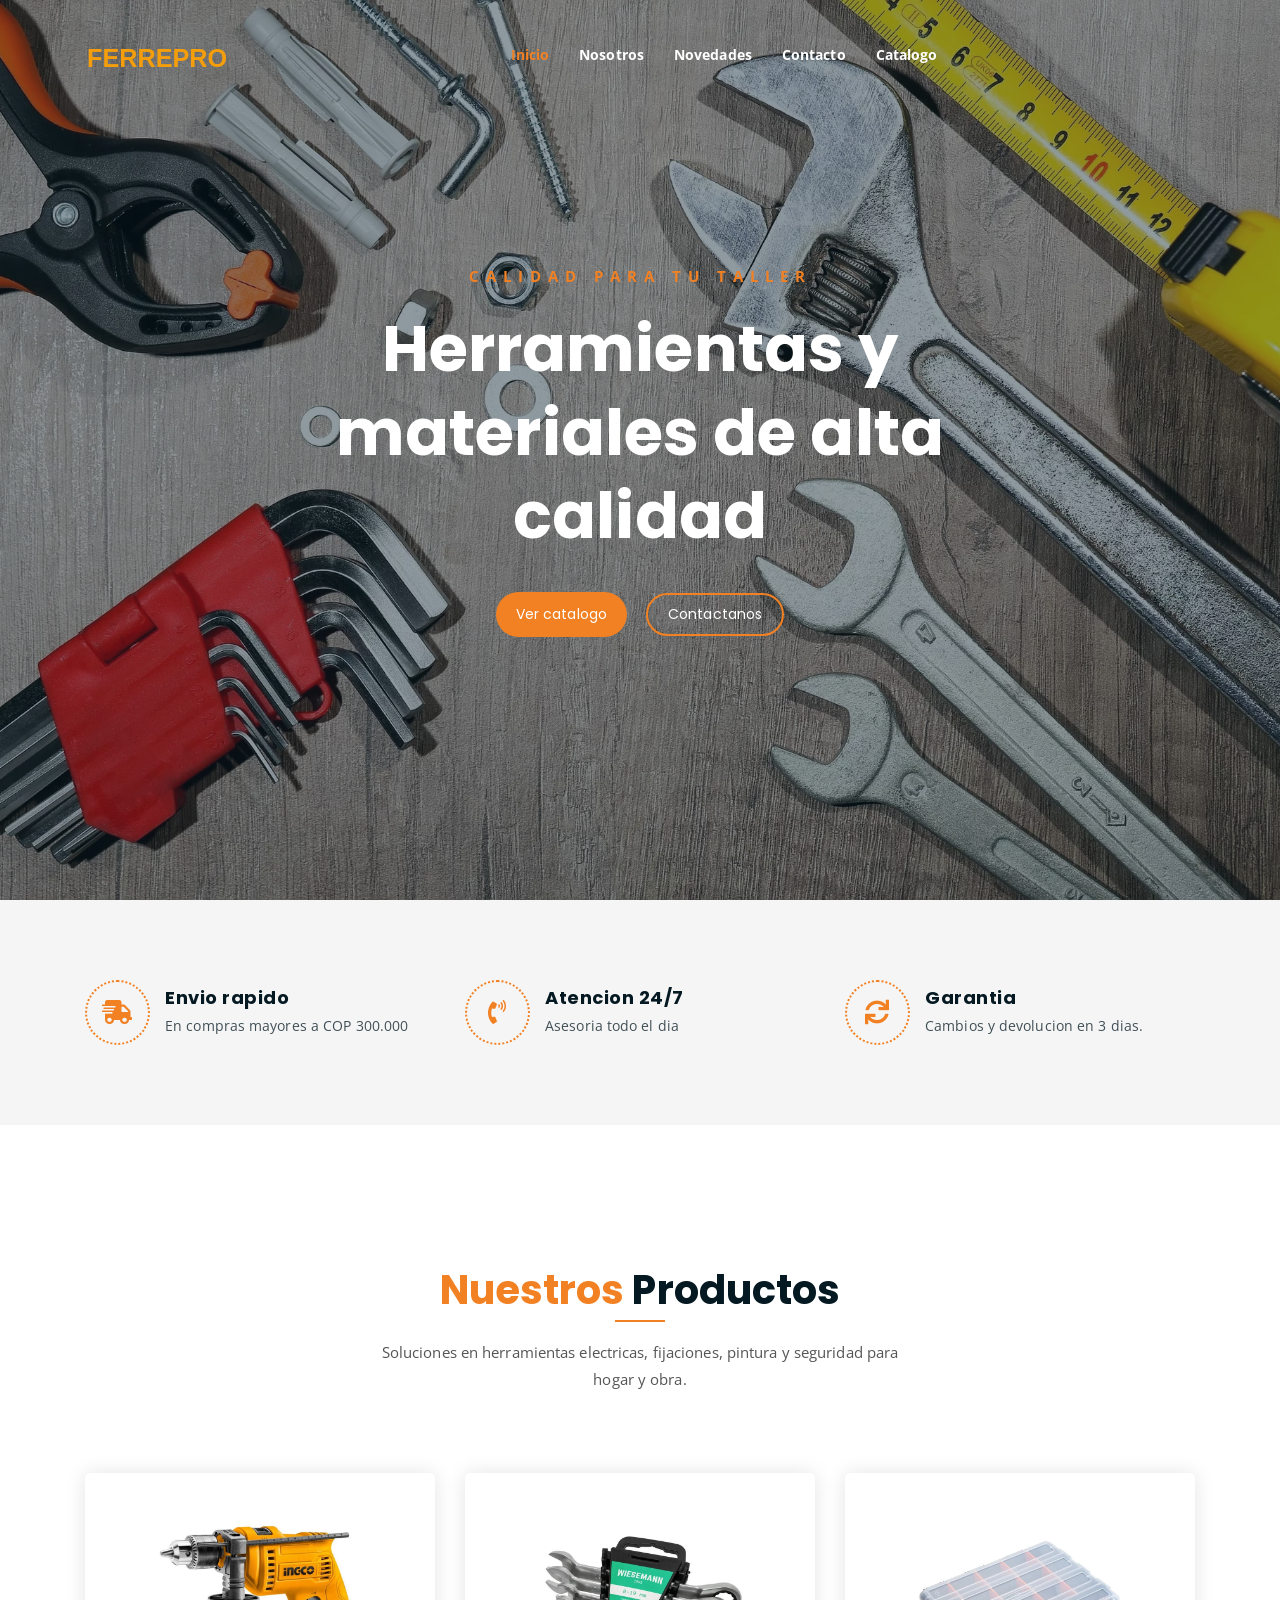
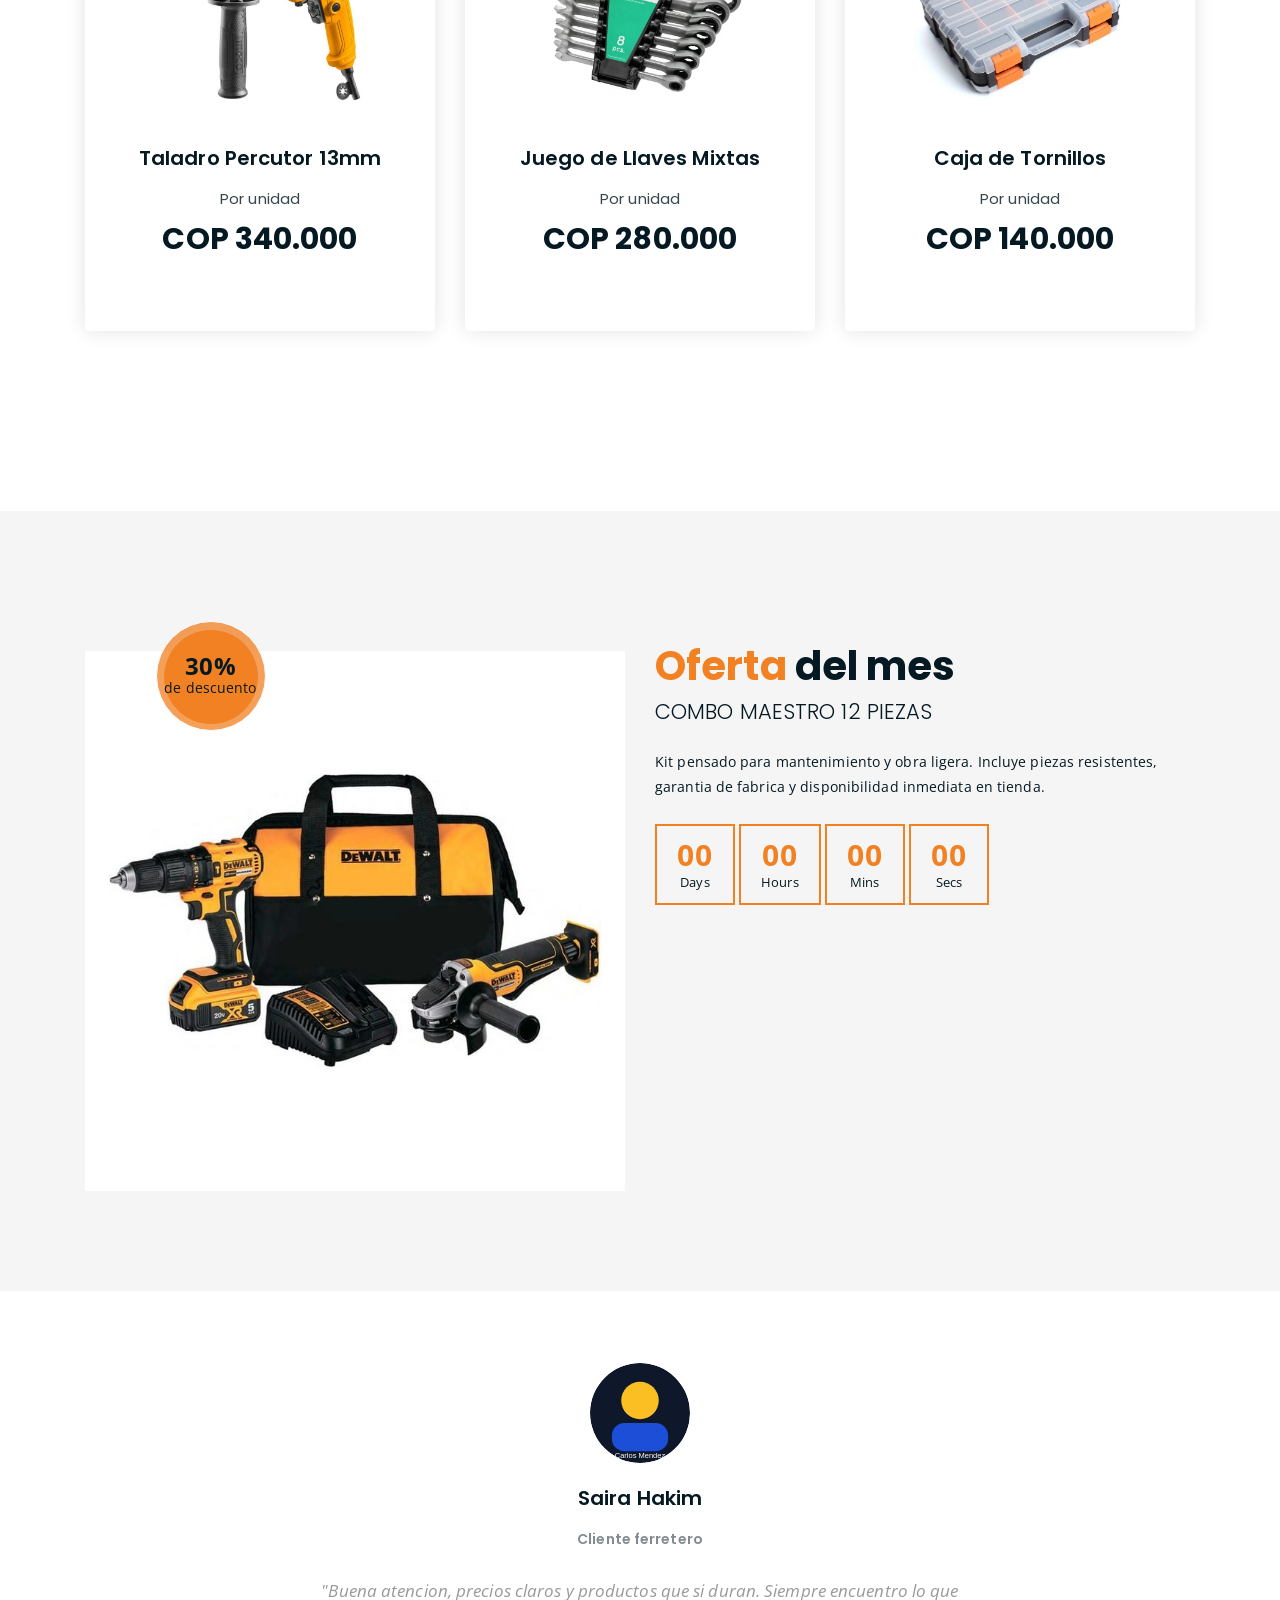
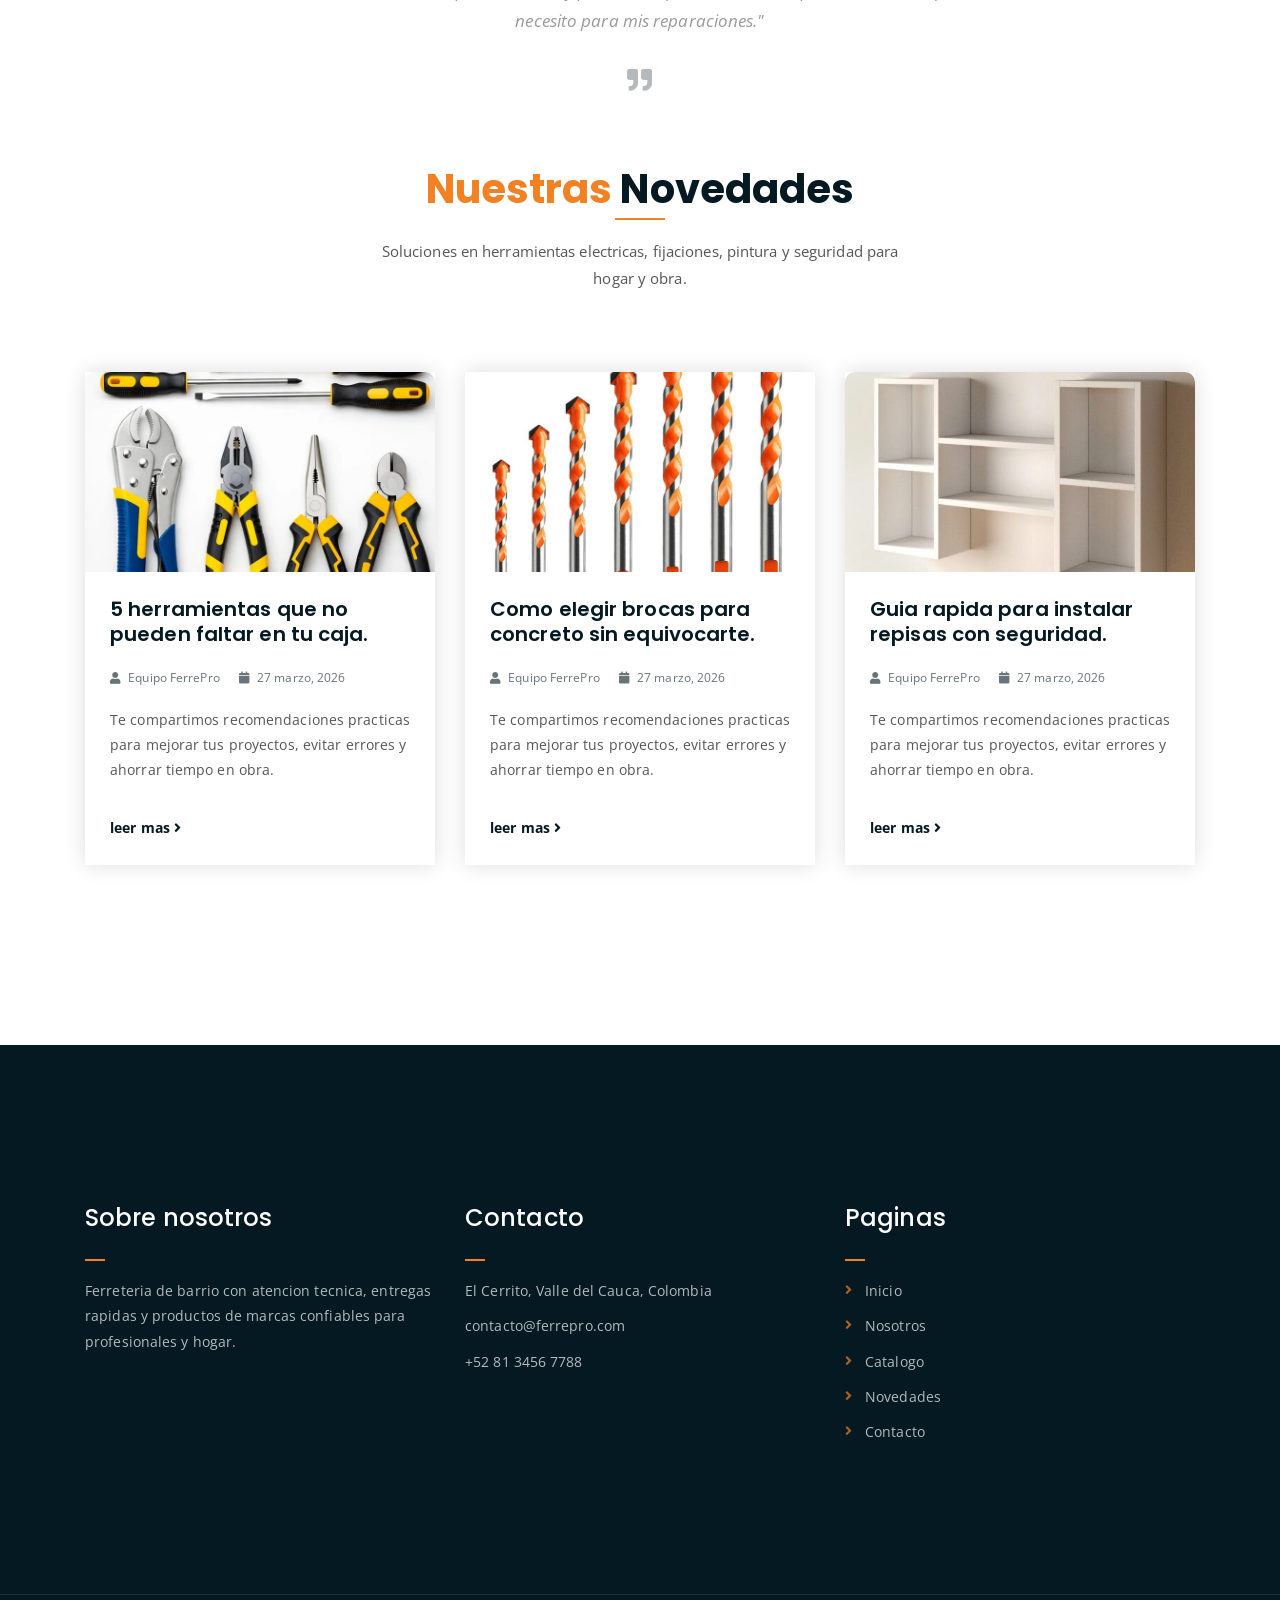
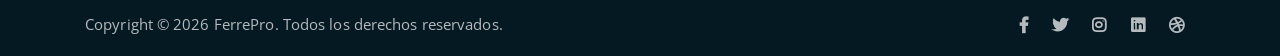
<file: index.html>
<!DOCTYPE html>
<html lang="es">
<head>
	<meta charset="UTF-8">
	<meta http-equiv="X-UA-Compatible" content="IE=edge">
	<meta name="viewport" content="width=device-width, initial-scale=1">
	<meta name="description" content="Plantilla Bootstrap4 responsive para tienda, Created by Imran Hossain from https://imransdesign.com/">

	<!-- title -->
	<title>FerrePro</title>

	<!-- favicon -->
		<link rel="icon" type="image/svg+xml" href="assets/img/favicon-ferrepro.svg?v=3">
	<link rel="icon" type="image/png" href="assets/img/favicon-ferrepro.png?v=3">
	<link rel="shortcut icon" href="favicon-ferrepro.ico?v=3">
	<link rel="apple-touch-icon" href="assets/img/favicon-ferrepro.png?v=3">
	<!-- google font -->
	<link href="https://fonts.googleapis.com/css?family=Open+Sans:300,400,700" rel="stylesheet">
	<link href="https://fonts.googleapis.com/css?family=Poppins:400,700&display=swap" rel="stylesheet">
	<!-- fontawesome -->
	<link rel="stylesheet" href="assets/css/all.min.css">
	<!-- bootstrap -->
	<link rel="stylesheet" href="assets/bootstrap/css/bootstrap.min.css">
	<!-- owl carousel -->
	<link rel="stylesheet" href="assets/css/owl.carousel.css">
	<!-- magnific popup -->
	<link rel="stylesheet" href="assets/css/magnific-popup.css">
	<!-- animate css -->
	<link rel="stylesheet" href="assets/css/animate.css">
	<!-- mean menu css -->
	<link rel="stylesheet" href="assets/css/meanmenu.min.css">
	<!-- main style -->
	<link rel="stylesheet" href="assets/css/main.css?v=23">
	<!-- responsive -->
	<link rel="stylesheet" href="assets/css/responsive.css?v=16">

</head>
<body>
	
	<!--PreLoader-->
    <div class="loader">
        <div class="loader-inner">
            <div class="circle"></div>
        </div>
    </div>
    <!--PreLoader Ends-->
	
	<!-- header -->
	<div class="top-header-area" id="sticker">
		<div class="container">
			<div class="row">
				<div class="col-lg-12 col-sm-12 text-center">
					<div class="main-menu-wrap">
						<!-- logo -->
						<div class="site-logo">
							<a href="index.html">
								<img src="assets/img/logo-v4.svg?v=3" alt="">
							</a>
						</div>
						<!-- logo -->

						<!-- menu start -->
						<nav class="main-menu">
							<ul>
								<li class="current-list-item"><a href="index.html">Inicio</a></li>
								<li><a href="about.html">Nosotros</a></li>
								<li><a href="news.html">Novedades</a></li>
								<li><a href="contact.html">Contacto</a></li>
								<li><a href="shop.html">Catalogo</a></li>
							</ul>
						</nav>
						<div class="mobile-menu"></div>
						<!-- menu end -->
					</div>
				</div>
			</div>
		</div>
	</div>
	<!-- end header -->
	

	<!-- hero area -->
	<div class="hero-area hero-bg">
		<div class="container">
			<div class="row">
				<div class="col-lg-8 offset-lg-2 text-center">
					<div class="hero-text">
						<div class="hero-text-tablecell">
							<p class="subtitle">Calidad para tu taller</p>
							<h1>Herramientas y materiales de alta calidad</h1>
							<div class="hero-btns">
								<a href="shop.html" class="boxed-btn">Ver catalogo</a>
								<a href="contact.html" class="bordered-btn">Contactanos</a>
							</div>
						</div>
					</div>
				</div>
			</div>
		</div>
	</div>
	<!-- end hero area -->

	<!-- features list section -->
	<div class="list-section pt-80 pb-80">
		<div class="container">

			<div class="row">
				<div class="col-lg-4 col-md-6 mb-4 mb-lg-0">
					<div class="list-box d-flex align-items-center">
						<div class="list-icon">
							<i class="fas fa-shipping-fast"></i>
						</div>
						<div class="content">
							<h3>Envio rapido</h3>
							<p>En compras mayores a COP 300.000</p>
						</div>
					</div>
				</div>
				<div class="col-lg-4 col-md-6 mb-4 mb-lg-0">
					<div class="list-box d-flex align-items-center">
						<div class="list-icon">
							<i class="fas fa-phone-volume"></i>
						</div>
						<div class="content">
							<h3>Atencion 24/7</h3>
							<p>Asesoria todo el dia</p>
						</div>
					</div>
				</div>
				<div class="col-lg-4 col-md-6">
					<div class="list-box d-flex justify-content-start align-items-center">
						<div class="list-icon">
							<i class="fas fa-sync"></i>
						</div>
						<div class="content">
							<h3>Garantia</h3>
							<p>Cambios y devolucion en 3 dias.</p>
						</div>
					</div>
				</div>
			</div>

		</div>
	</div>
	<!-- end features list section -->

	<!-- product section -->
	<div class="product-section mt-150 mb-150">
		<div class="container">
			<div class="row">
				<div class="col-lg-8 offset-lg-2 text-center">
					<div class="section-title">	
						<h3><span class="orange-text">Nuestros</span> Productos</h3>
						<p>Soluciones en herramientas electricas, fijaciones, pintura y seguridad para hogar y obra.</p>
					</div>
				</div>
			</div>

			<div class="row">
				<div class="col-lg-4 col-md-6 text-center">
					<div class="single-product-item">
						<div class="product-image">
							<a href="single-product.html?product=taladro-percutor-13mm"><img src="images/taladropercutor.webp" alt="Taladro percutor 13 mm"></a>
						</div>
						<h3>Taladro Percutor 13mm</h3>
						<p class="product-price"><span>Por unidad</span> COP 340.000 </p>
</div>
				</div>
				<div class="col-lg-4 col-md-6 text-center">
					<div class="single-product-item">
						<div class="product-image">
							<a href="single-product.html?product=juego-llaves-mixtas"><img src="images/juegodellavesmixtas.webp" alt="Juego de llaves mixtas"></a>
						</div>
						<h3>Juego de Llaves Mixtas</h3>
						<p class="product-price"><span>Por unidad</span> COP 280.000 </p>
</div>
				</div>
				<div class="col-lg-4 col-md-6 offset-md-3 offset-lg-0 text-center">
					<div class="single-product-item">
						<div class="product-image">
							<a href="single-product.html?product=caja-tornillos"><img src="images/cajadetornillos.webp" alt="Caja de tornillos"></a>
						</div>
						<h3>Caja de Tornillos</h3>
						<p class="product-price"><span>Por unidad</span> COP 140.000 </p>
</div>
				</div>
			</div>
		</div>
	</div>
	<!-- end product section -->

	<!-- cart banner section -->
	<section class="cart-banner pt-100 pb-100">
    	<div class="container">
        	<div class="row clearfix">
            	<!--Image Column-->
            	<div class="image-column col-lg-6">
                	<div class="image">
                    	<div class="price-box">
                        	<div class="inner-price">
                                <span class="price">
                                    <strong>30%</strong> <br> de descuento
                                </span>
                            </div>
                        </div>
                    	<img src="images/combomaestro.webp" alt="Combo Maestro 12 piezas">
                    </div>
                </div>
                <!--Content Column-->
                <div class="content-column col-lg-6">
					<h3><span class="orange-text">Oferta</span> del mes</h3>
                    <h4>Combo Maestro 12 piezas</h4>
                    <div class="text">Kit pensado para mantenimiento y obra ligera. Incluye piezas resistentes, garantia de fabrica y disponibilidad inmediata en tienda.</div>
                    <!--Countdown Timer-->
                    <div class="time-counter"><div class="time-countdown clearfix" data-countdown="2020/2/01"><div class="counter-column"><div class="inner"><span class="count">00</span>Dias</div></div> <div class="counter-column"><div class="inner"><span class="count">00</span>Horas</div></div>  <div class="counter-column"><div class="inner"><span class="count">00</span>Min</div></div>  <div class="counter-column"><div class="inner"><span class="count">00</span>Seg</div></div></div></div>
</div>
            </div>
        </div>
    </section>
    <!-- end cart banner section -->

	<!-- testimonail-section -->
	<div class="testimonail-section mt-150 mb-150">
		<div class="container">
			<div class="row">
				<div class="col-lg-10 offset-lg-1 text-center">
					<div class="testimonial-sliders">
						<div class="single-testimonial-slider">
							<div class="client-avater">
								<img src="assets/img/avaters/avatar1.svg" alt="">
							</div>
							<div class="client-meta">
								<h3>Saira Hakim <span>Cliente ferretero</span></h3>
								<p class="testimonial-body">
									"Buena atencion, precios claros y productos que si duran. Siempre encuentro lo que necesito para mis reparaciones."
								</p>
								<div class="last-icon">
									<i class="fas fa-quote-right"></i>
								</div>
							</div>
						</div>
						<div class="single-testimonial-slider">
							<div class="client-avater">
								<img src="assets/img/avaters/avatar2.svg" alt="">
							</div>
							<div class="client-meta">
								<h3>David Niph <span>Cliente ferretero</span></h3>
								<p class="testimonial-body">
									"Buena atencion, precios claros y productos que si duran. Siempre encuentro lo que necesito para mis reparaciones."
								</p>
								<div class="last-icon">
									<i class="fas fa-quote-right"></i>
								</div>
							</div>
						</div>
						<div class="single-testimonial-slider">
							<div class="client-avater">
								<img src="assets/img/avaters/avatar3.svg" alt="">
							</div>
							<div class="client-meta">
								<h3>Jacob Sikim <span>Cliente ferretero</span></h3>
								<p class="testimonial-body">
									"Buena atencion, precios claros y productos que si duran. Siempre encuentro lo que necesito para mis reparaciones."
								</p>
								<div class="last-icon">
									<i class="fas fa-quote-right"></i>
								</div>
							</div>
						</div>
					</div>
				</div>
			</div>
		</div>
	</div>
	<!-- end testimonail-section -->
	
	<!-- latest news -->
	<div class="latest-news pt-0 pb-150">
		<div class="container">

			<div class="row">
				<div class="col-lg-8 offset-lg-2 text-center">
					<div class="section-title">	
						<h3><span class="orange-text">Nuestras</span> Novedades</h3>
						<p>Soluciones en herramientas electricas, fijaciones, pintura y seguridad para hogar y obra.</p>
					</div>
				</div>
			</div>

			<div class="row">
				<div class="col-lg-4 col-md-6">
					<div class="single-latest-news">
						<a href="novedad-herramientas-caja.html"><div class="latest-news-bg news-bg-1"></div></a>
						<div class="news-text-box">
							<h3><a href="novedad-herramientas-caja.html">5 herramientas que no pueden faltar en tu caja.</a></h3>
							<p class="blog-meta">
								<span class="author"><i class="fas fa-user"></i> Equipo FerrePro</span>
								<span class="date"><i class="fas fa-calendar"></i> 27 marzo, 2026</span>
							</p>
							<p class="excerpt">Te compartimos recomendaciones practicas para mejorar tus proyectos, evitar errores y ahorrar tiempo en obra.</p>
							<a href="novedad-herramientas-caja.html" class="read-more-btn">leer mas <i class="fas fa-angle-right"></i></a>
						</div>
					</div>
				</div>
				<div class="col-lg-4 col-md-6">
					<div class="single-latest-news">
						<a href="novedad-brocas-concreto.html"><div class="latest-news-bg news-bg-2"></div></a>
						<div class="news-text-box">
							<h3><a href="novedad-brocas-concreto.html">Como elegir brocas para concreto sin equivocarte.</a></h3>
							<p class="blog-meta">
								<span class="author"><i class="fas fa-user"></i> Equipo FerrePro</span>
								<span class="date"><i class="fas fa-calendar"></i> 27 marzo, 2026</span>
							</p>
							<p class="excerpt">Te compartimos recomendaciones practicas para mejorar tus proyectos, evitar errores y ahorrar tiempo en obra.</p>
							<a href="novedad-brocas-concreto.html" class="read-more-btn">leer mas <i class="fas fa-angle-right"></i></a>
						</div>
					</div>
				</div>
				<div class="col-lg-4 col-md-6 offset-md-3 offset-lg-0">
					<div class="single-latest-news">
						<a href="novedad-repisas.html"><div class="latest-news-bg news-bg-3"></div></a>
						<div class="news-text-box">
							<h3><a href="novedad-repisas.html">Guia rapida para instalar repisas con seguridad.</a></h3>
							<p class="blog-meta">
								<span class="author"><i class="fas fa-user"></i> Equipo FerrePro</span>
								<span class="date"><i class="fas fa-calendar"></i> 27 marzo, 2026</span>
							</p>
							<p class="excerpt">Te compartimos recomendaciones practicas para mejorar tus proyectos, evitar errores y ahorrar tiempo en obra.</p>
							<a href="novedad-repisas.html" class="read-more-btn">leer mas <i class="fas fa-angle-right"></i></a>
						</div>
					</div>
				</div>
			</div>
		</div>
	</div>
	<!-- end latest news -->
<!-- footer -->
	<div class="footer-area">
		<div class="container">
			<div class="row">
				<div class="col-lg-4 col-md-6">
					<div class="footer-box about-widget">
						<h2 class="widget-title">Sobre nosotros</h2>
						<p>Ferreteria de barrio con atencion tecnica, entregas rapidas y productos de marcas confiables para profesionales y hogar.</p>
					</div>
				</div>
				<div class="col-lg-4 col-md-6">
					<div class="footer-box get-in-touch">
						<h2 class="widget-title">Contacto</h2>
						<ul>
							<li>El Cerrito, Valle del Cauca, Colombia</li>
							<li>contacto@ferrepro.com</li>
							<li>+52 81 3456 7788</li>
						</ul>
					</div>
				</div>
				<div class="col-lg-4 col-md-6">
					<div class="footer-box pages">
						<h2 class="widget-title">Paginas</h2>
						<ul>
							<li><a href="index.html">Inicio</a></li>
							<li><a href="about.html">Nosotros</a></li>
							<li><a href="shop.html">Catalogo</a></li>
							<li><a href="news.html">Novedades</a></li>
							<li><a href="contact.html">Contacto</a></li>
						</ul>
					</div>
				</div>
			</div>
		</div>
	</div>
	<!-- end footer -->
	
	<!-- copyright -->
	<div class="copyright">
		<div class="container">
			<div class="row">
				<div class="col-lg-6 col-md-12">
					<p>Copyright &copy; 2026 FerrePro. Todos los derechos reservados.
					</p>
				</div>
				<div class="col-lg-6 text-right col-md-12">
					<div class="social-icons">
						<ul>
							<li><a href="#" target="_blank"><i class="fab fa-facebook-f"></i></a></li>
							<li><a href="#" target="_blank"><i class="fab fa-twitter"></i></a></li>
							<li><a href="#" target="_blank"><i class="fab fa-instagram"></i></a></li>
							<li><a href="#" target="_blank"><i class="fab fa-linkedin"></i></a></li>
							<li><a href="#" target="_blank"><i class="fab fa-dribbble"></i></a></li>
						</ul>
					</div>
				</div>
			</div>
		</div>
	</div>
	<!-- end copyright -->
	
	<!-- jquery -->
	<script src="assets/js/jquery-1.11.3.min.js"></script>
	<!-- bootstrap -->
	<script src="assets/bootstrap/js/bootstrap.min.js"></script>
	<!-- count down -->
	<script src="assets/js/jquery.countdown.js"></script>
	<!-- isotope -->
	<script src="assets/js/jquery.isotope-3.0.6.min.js"></script>
	<!-- waypoints -->
	<script src="assets/js/waypoints.js"></script>
	<!-- owl carousel -->
	<script src="assets/js/owl.carousel.min.js"></script>
	<!-- magnific popup -->
	<script src="assets/js/jquery.magnific-popup.min.js"></script>
	<!-- mean menu -->
	<script src="assets/js/jquery.meanmenu.min.js"></script>
	<!-- sticker js -->
	<script src="assets/js/sticker.js"></script>
	<!-- main js -->
	<script src="assets/js/main.js?v=2"></script>

</body>
</html>
</file>
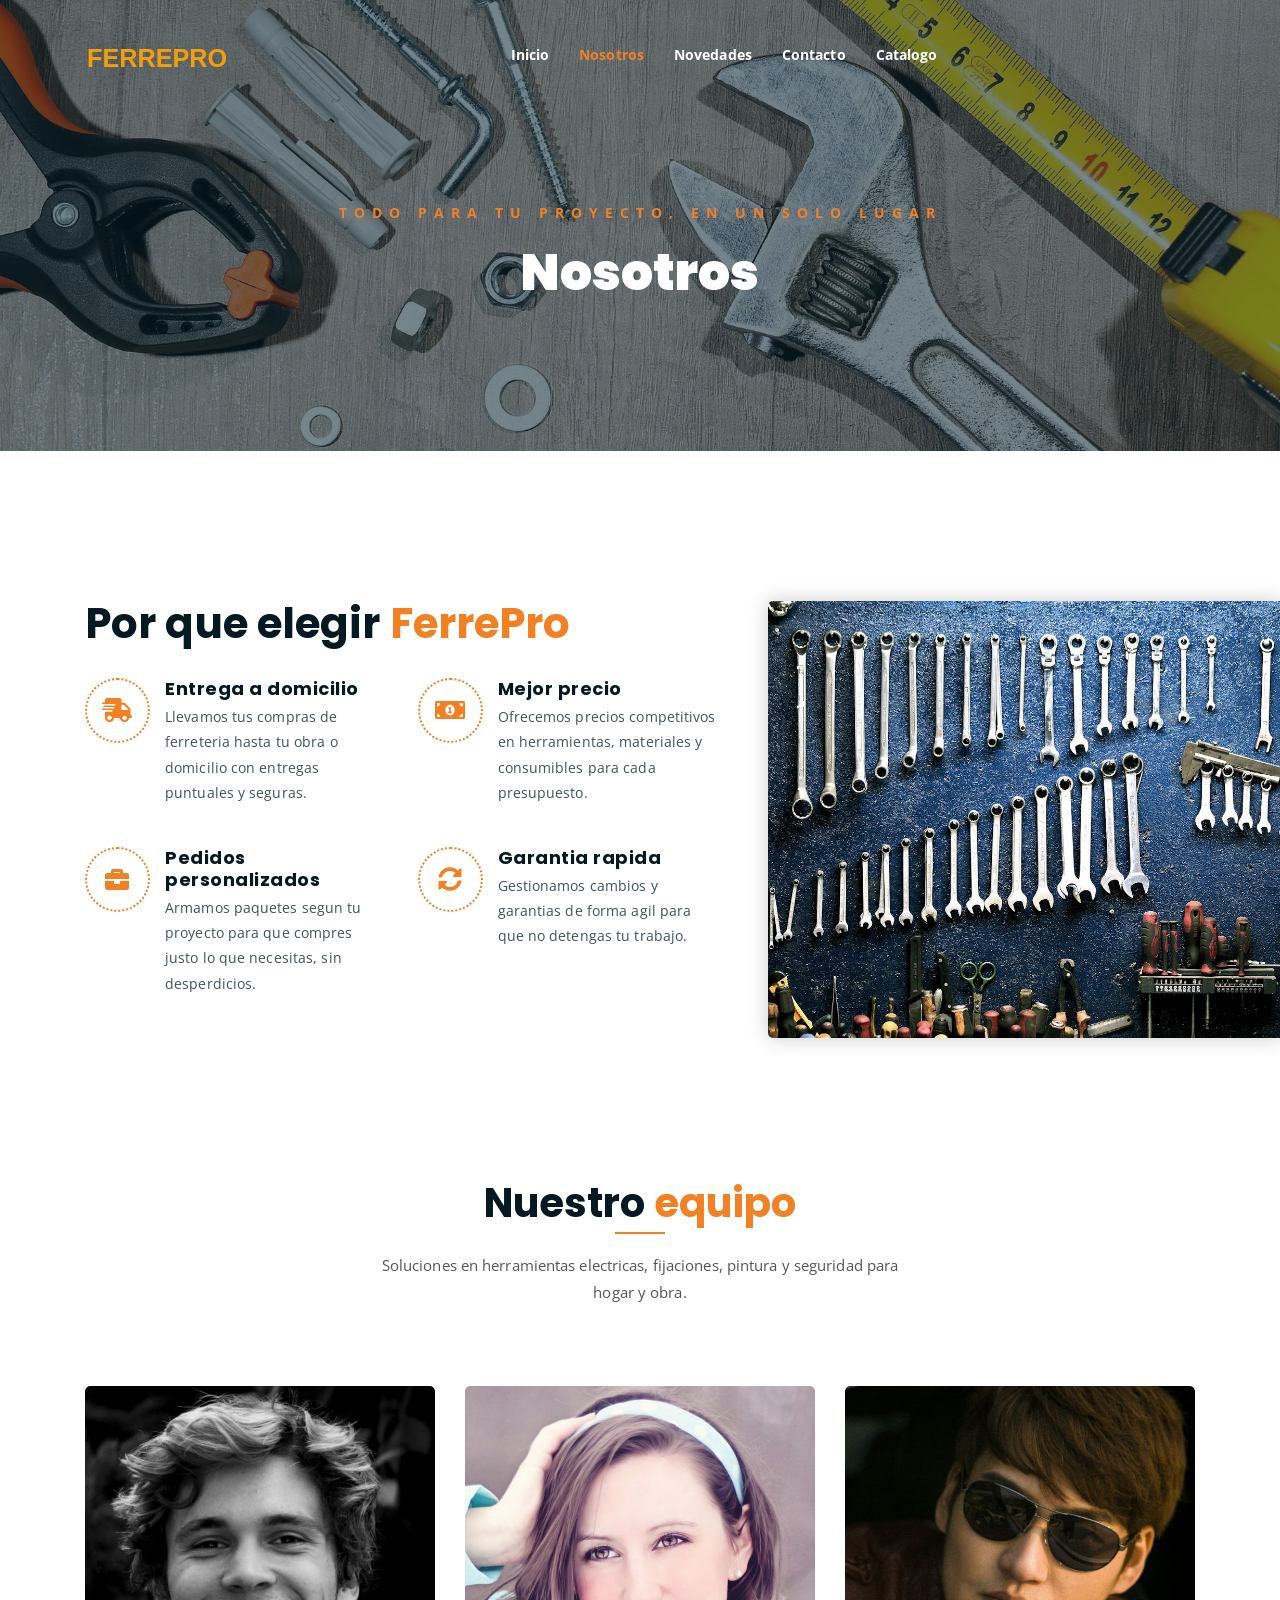
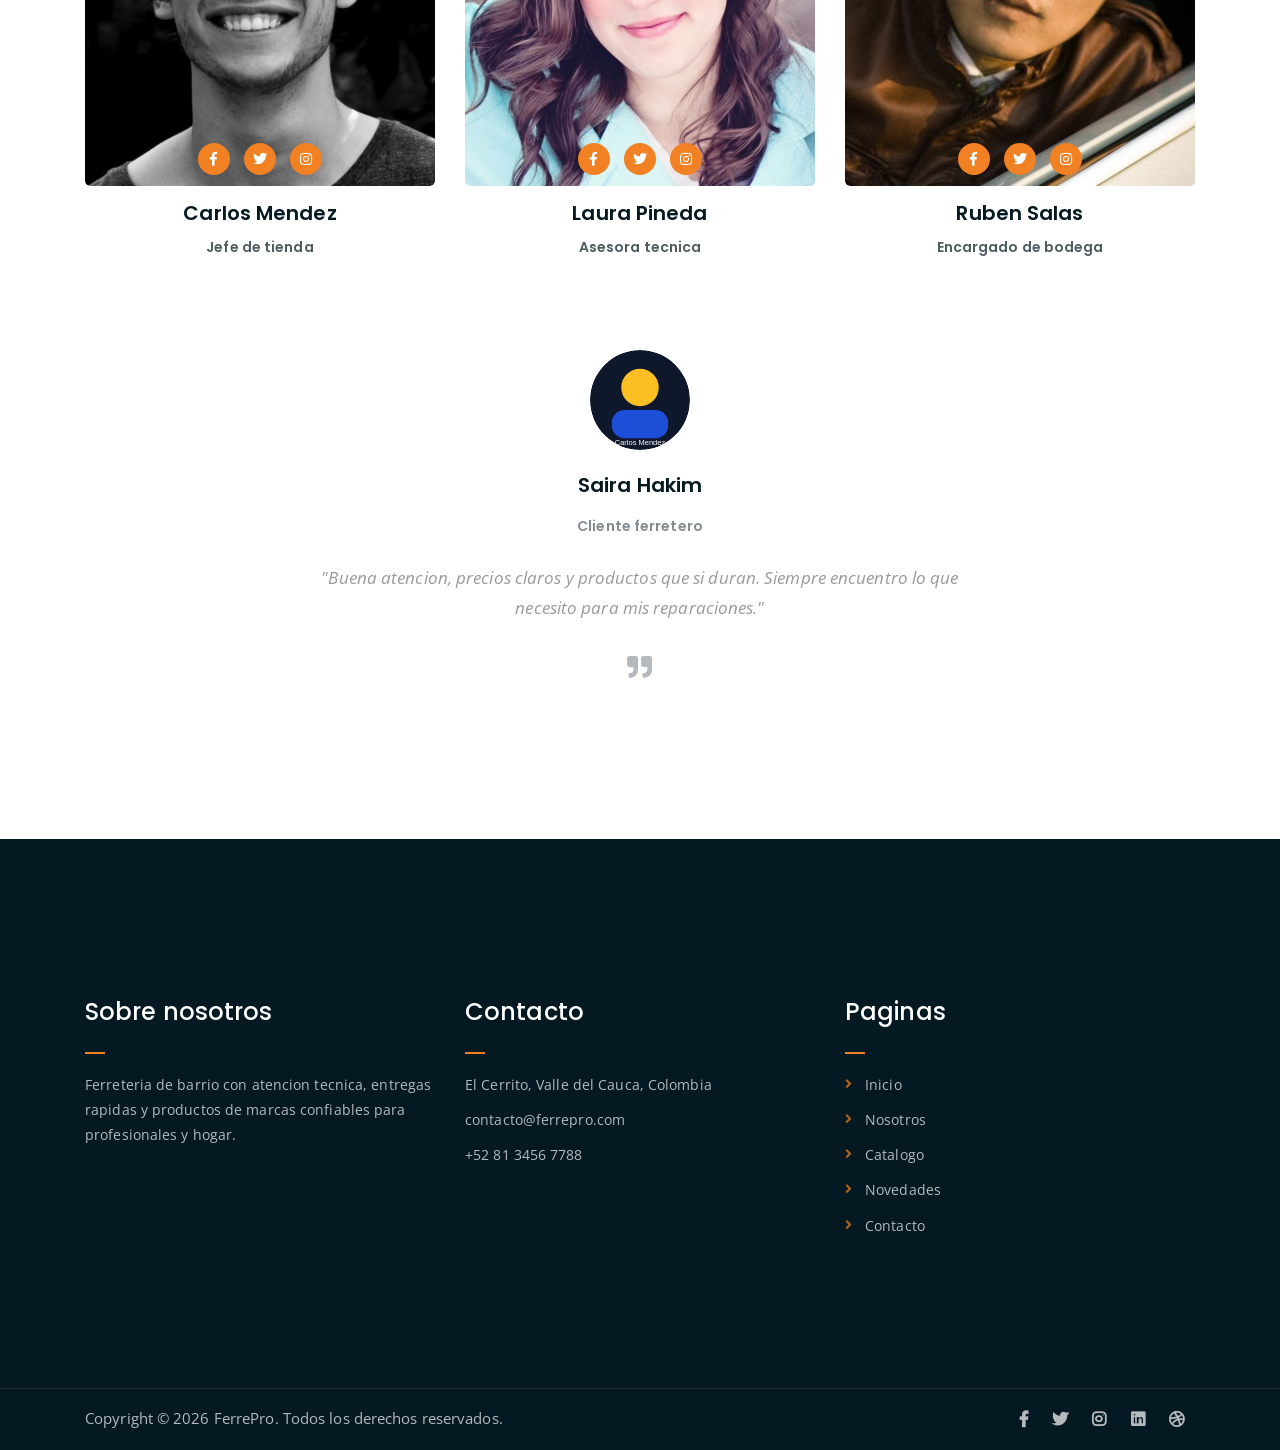
<file: about.html>
<!DOCTYPE html>
<html lang="es">
<head>
	<meta charset="UTF-8">
	<meta http-equiv="X-UA-Compatible" content="IE=edge">
	<meta name="viewport" content="width=device-width, initial-scale=1">
	<meta name="description" content="Plantilla Bootstrap4 responsive para tienda, Created by Imran Hossain from https://imransdesign.com/">

	<!-- title -->
	<title>Nosotros</title>

	<!-- favicon -->
	<link rel="icon" href="favicon.ico?v=4" sizes="any">
	<link rel="icon" type="image/svg+xml" href="assets/img/favicon-ferrepro.svg?v=4">
	<link rel="icon" type="image/png" href="assets/img/favicon-ferrepro.png?v=4">
	<link rel="shortcut icon" href="favicon-ferrepro.ico?v=4">
	<link rel="apple-touch-icon" href="assets/img/favicon-ferrepro.png?v=4">
	<!-- google font -->
	<link href="https://fonts.googleapis.com/css?family=Open+Sans:300,400,700" rel="stylesheet">
	<link href="https://fonts.googleapis.com/css?family=Poppins:400,700&display=swap" rel="stylesheet">
	<!-- fontawesome -->
	<link rel="stylesheet" href="assets/css/all.min.css">
	<!-- bootstrap -->
	<link rel="stylesheet" href="assets/bootstrap/css/bootstrap.min.css">
	<!-- owl carousel -->
	<link rel="stylesheet" href="assets/css/owl.carousel.css">
	<!-- magnific popup -->
	<link rel="stylesheet" href="assets/css/magnific-popup.css">
	<!-- animate css -->
	<link rel="stylesheet" href="assets/css/animate.css">
	<!-- mean menu css -->
	<link rel="stylesheet" href="assets/css/meanmenu.min.css">
	<!-- main style -->
	<link rel="stylesheet" href="assets/css/main.css?v=23">
	<!-- responsive -->
	<link rel="stylesheet" href="assets/css/responsive.css?v=16">

</head>
<body>
	
	<!--PreLoader-->
    <div class="loader">
        <div class="loader-inner">
            <div class="circle"></div>
        </div>
    </div>
    <!--PreLoader Ends-->
	
	<!-- header -->
	<div class="top-header-area" id="sticker">
		<div class="container">
			<div class="row">
				<div class="col-lg-12 col-sm-12 text-center">
					<div class="main-menu-wrap">
						<!-- logo -->
						<div class="site-logo">
							<a href="index.html" aria-label="FerrePro inicio">
								<img src="assets/img/logo-v4.svg?v=4" alt="FerrePro" width="320" height="64" decoding="async">
							</a>
						</div>
						<!-- logo -->

						<!-- menu start -->
						<nav class="main-menu">
							<ul>
								<li><a href="index.html">Inicio</a></li>
								<li class="current-list-item"><a href="about.html">Nosotros</a></li>
								<li><a href="news.html">Novedades</a></li>
								<li><a href="contact.html">Contacto</a></li>
								<li><a href="shop.html">Catalogo</a></li>
							</ul>
						</nav>
						<div class="mobile-menu"></div>
						<!-- menu end -->
					</div>
				</div>
			</div>
		</div>
	</div>
	<!-- end header -->

	
	<!-- breadcrumb-section -->
	<div class="breadcrumb-section breadcrumb-bg">
		<div class="container">
			<div class="row">
				<div class="col-lg-8 offset-lg-2 text-center">
					<div class="breadcrumb-text">
						<p>Todo para tu proyecto, en un solo lugar</p>
						<h1>Nosotros</h1>
					</div>
				</div>
			</div>
		</div>
	</div>
	<!-- end breadcrumb section -->

	<!-- featured section -->
	<div class="feature-bg">
		<div class="container">
			<div class="row">
				<div class="col-lg-7">
					<div class="featured-text">
						<h2 class="pb-3">Por que elegir <span class="orange-text">FerrePro</span></h2>
						<div class="row">
							<div class="col-lg-6 col-md-6 mb-4 mb-md-5">
								<div class="list-box d-flex">
									<div class="list-icon">
										<i class="fas fa-shipping-fast"></i>
									</div>
									<div class="content">
										<h3>Entrega a domicilio</h3>
										<p>Llevamos tus compras de ferreteria hasta tu obra o domicilio con entregas puntuales y seguras.</p>
									</div>
								</div>
							</div>
							<div class="col-lg-6 col-md-6 mb-5 mb-md-5">
								<div class="list-box d-flex">
									<div class="list-icon">
										<i class="fas fa-money-bill-alt"></i>
									</div>
									<div class="content">
										<h3>Mejor precio</h3>
										<p>Ofrecemos precios competitivos en herramientas, materiales y consumibles para cada presupuesto.</p>
									</div>
								</div>
							</div>
							<div class="col-lg-6 col-md-6 mb-5 mb-md-5">
								<div class="list-box d-flex">
									<div class="list-icon">
										<i class="fas fa-briefcase"></i>
									</div>
									<div class="content">
										<h3>Pedidos personalizados</h3>
										<p>Armamos paquetes segun tu proyecto para que compres justo lo que necesitas, sin desperdicios.</p>
									</div>
								</div>
							</div>
							<div class="col-lg-6 col-md-6">
								<div class="list-box d-flex">
									<div class="list-icon">
										<i class="fas fa-sync-alt"></i>
									</div>
									<div class="content">
										<h3>Garantia rapida</h3>
										<p>Gestionamos cambios y garantias de forma agil para que no detengas tu trabajo.</p>
									</div>
								</div>
							</div>
						</div>
					</div>
				</div>
			</div>
		</div>
	</div>
	<!-- end featured section -->

	<!-- team section -->
	<div class="mt-150">
		<div class="container">
			<div class="row">
				<div class="col-lg-8 offset-lg-2 text-center">
					<div class="section-title">
						<h3>Nuestro <span class="orange-text">equipo</span></h3>
						<p>Soluciones en herramientas electricas, fijaciones, pintura y seguridad para hogar y obra.</p>
					</div>
				</div>
			</div>
			<div class="row">
				<div class="col-lg-4 col-md-6">
					<div class="single-team-item">
						<div class="team-bg team-photo-frame">
							<img src="images/team-carlos.jpg" alt="Carlos Mendez, jefe de tienda FerrePro" width="600" height="600" loading="lazy" decoding="async">
						</div>
						<h4>Carlos Mendez <span>Jefe de tienda</span></h4>
						<ul class="social-link-team">
							<li><a href="#" target="_blank"><i class="fab fa-facebook-f"></i></a></li>
							<li><a href="#" target="_blank"><i class="fab fa-twitter"></i></a></li>
							<li><a href="#" target="_blank"><i class="fab fa-instagram"></i></a></li>
						</ul>
					</div>
				</div>
				<div class="col-lg-4 col-md-6">
					<div class="single-team-item">
						<div class="team-bg team-photo-frame">
							<img src="images/team-laura.jpg" alt="Laura Pineda, asesora tecnica FerrePro" width="600" height="600" loading="lazy" decoding="async">
						</div>
						<h4>Laura Pineda <span>Asesora tecnica</span></h4>
						<ul class="social-link-team">
							<li><a href="#" target="_blank"><i class="fab fa-facebook-f"></i></a></li>
							<li><a href="#" target="_blank"><i class="fab fa-twitter"></i></a></li>
							<li><a href="#" target="_blank"><i class="fab fa-instagram"></i></a></li>
						</ul>
					</div>
				</div>
				<div class="col-lg-4 col-md-6 offset-md-3 offset-lg-0">
					<div class="single-team-item">
						<div class="team-bg team-photo-frame">
							<img src="images/team-ruben.jpg" alt="Ruben Salas, encargado de bodega FerrePro" width="600" height="600" loading="lazy" decoding="async">
						</div>
						<h4>Ruben Salas <span>Encargado de bodega</span></h4>
						<ul class="social-link-team">
							<li><a href="#" target="_blank"><i class="fab fa-facebook-f"></i></a></li>
							<li><a href="#" target="_blank"><i class="fab fa-twitter"></i></a></li>
							<li><a href="#" target="_blank"><i class="fab fa-instagram"></i></a></li>
						</ul>
					</div>
				</div>
			</div>
		</div>
	</div>
	<!-- end team section -->

	<!-- testimonail-section -->
	<div class="testimonail-section mt-80 mb-150">
		<div class="container">
			<div class="row">
				<div class="col-lg-10 offset-lg-1 text-center">
					<div class="testimonial-sliders">
						<div class="single-testimonial-slider">
							<div class="client-avater">
								<img src="assets/img/avaters/avatar1.svg" alt="">
							</div>
							<div class="client-meta">
								<h3>Saira Hakim <span>Cliente ferretero</span></h3>
								<p class="testimonial-body">
									"Buena atencion, precios claros y productos que si duran. Siempre encuentro lo que necesito para mis reparaciones."
								</p>
								<div class="last-icon">
									<i class="fas fa-quote-right"></i>
								</div>
							</div>
						</div>
						<div class="single-testimonial-slider">
							<div class="client-avater">
								<img src="assets/img/avaters/avatar2.svg" alt="">
							</div>
							<div class="client-meta">
								<h3>David Niph <span>Cliente ferretero</span></h3>
								<p class="testimonial-body">
									"Buena atencion, precios claros y productos que si duran. Siempre encuentro lo que necesito para mis reparaciones."
								</p>
								<div class="last-icon">
									<i class="fas fa-quote-right"></i>
								</div>
							</div>
						</div>
						<div class="single-testimonial-slider">
							<div class="client-avater">
								<img src="assets/img/avaters/avatar3.svg" alt="">
							</div>
							<div class="client-meta">
								<h3>Jacob Sikim <span>Cliente ferretero</span></h3>
								<p class="testimonial-body">
									"Buena atencion, precios claros y productos que si duran. Siempre encuentro lo que necesito para mis reparaciones."
								</p>
								<div class="last-icon">
									<i class="fas fa-quote-right"></i>
								</div>
							</div>
						</div>
					</div>
				</div>
			</div>
		</div>
	</div>
	<!-- end testimonail-section -->
<!-- footer -->
	<div class="footer-area">
		<div class="container">
			<div class="row">
				<div class="col-lg-4 col-md-6">
					<div class="footer-box about-widget">
						<h2 class="widget-title">Sobre nosotros</h2>
						<p>Ferreteria de barrio con atencion tecnica, entregas rapidas y productos de marcas confiables para profesionales y hogar.</p>
					</div>
				</div>
				<div class="col-lg-4 col-md-6">
					<div class="footer-box get-in-touch">
						<h2 class="widget-title">Contacto</h2>
						<ul>
							<li>El Cerrito, Valle del Cauca, Colombia</li>
							<li>contacto@ferrepro.com</li>
							<li>+52 81 3456 7788</li>
						</ul>
					</div>
				</div>
				<div class="col-lg-4 col-md-6">
					<div class="footer-box pages">
						<h2 class="widget-title">Paginas</h2>
						<ul>
							<li><a href="index.html">Inicio</a></li>
							<li><a href="about.html">Nosotros</a></li>
							<li><a href="shop.html">Catalogo</a></li>
							<li><a href="news.html">Novedades</a></li>
							<li><a href="contact.html">Contacto</a></li>
						</ul>
					</div>
				</div>
			</div>
		</div>
	</div>
	<!-- end footer -->
	
	<!-- copyright -->
	<div class="copyright">
		<div class="container">
			<div class="row">
				<div class="col-lg-6 col-md-12">
					<p>Copyright &copy; 2026 FerrePro. Todos los derechos reservados.
					</p>
				</div>
				<div class="col-lg-6 text-right col-md-12">
					<div class="social-icons">
						<ul>
							<li><a href="#" target="_blank"><i class="fab fa-facebook-f"></i></a></li>
							<li><a href="#" target="_blank"><i class="fab fa-twitter"></i></a></li>
							<li><a href="#" target="_blank"><i class="fab fa-instagram"></i></a></li>
							<li><a href="#" target="_blank"><i class="fab fa-linkedin"></i></a></li>
							<li><a href="#" target="_blank"><i class="fab fa-dribbble"></i></a></li>
						</ul>
					</div>
				</div>
			</div>
		</div>
	</div>
	<!-- end copyright -->
	
	<!-- jquery -->
	<script src="assets/js/jquery-1.11.3.min.js"></script>
	<!-- bootstrap -->
	<script src="assets/bootstrap/js/bootstrap.min.js"></script>
	<!-- count down -->
	<script src="assets/js/jquery.countdown.js"></script>
	<!-- isotope -->
	<script src="assets/js/jquery.isotope-3.0.6.min.js"></script>
	<!-- waypoints -->
	<script src="assets/js/waypoints.js"></script>
	<!-- owl carousel -->
	<script src="assets/js/owl.carousel.min.js"></script>
	<!-- magnific popup -->
	<script src="assets/js/jquery.magnific-popup.min.js"></script>
	<!-- mean menu -->
	<script src="assets/js/jquery.meanmenu.min.js"></script>
	<!-- sticker js -->
	<script src="assets/js/sticker.js"></script>
	<!-- main js -->
	<script src="assets/js/main.js?v=2"></script>

</body>
</html>
</file>
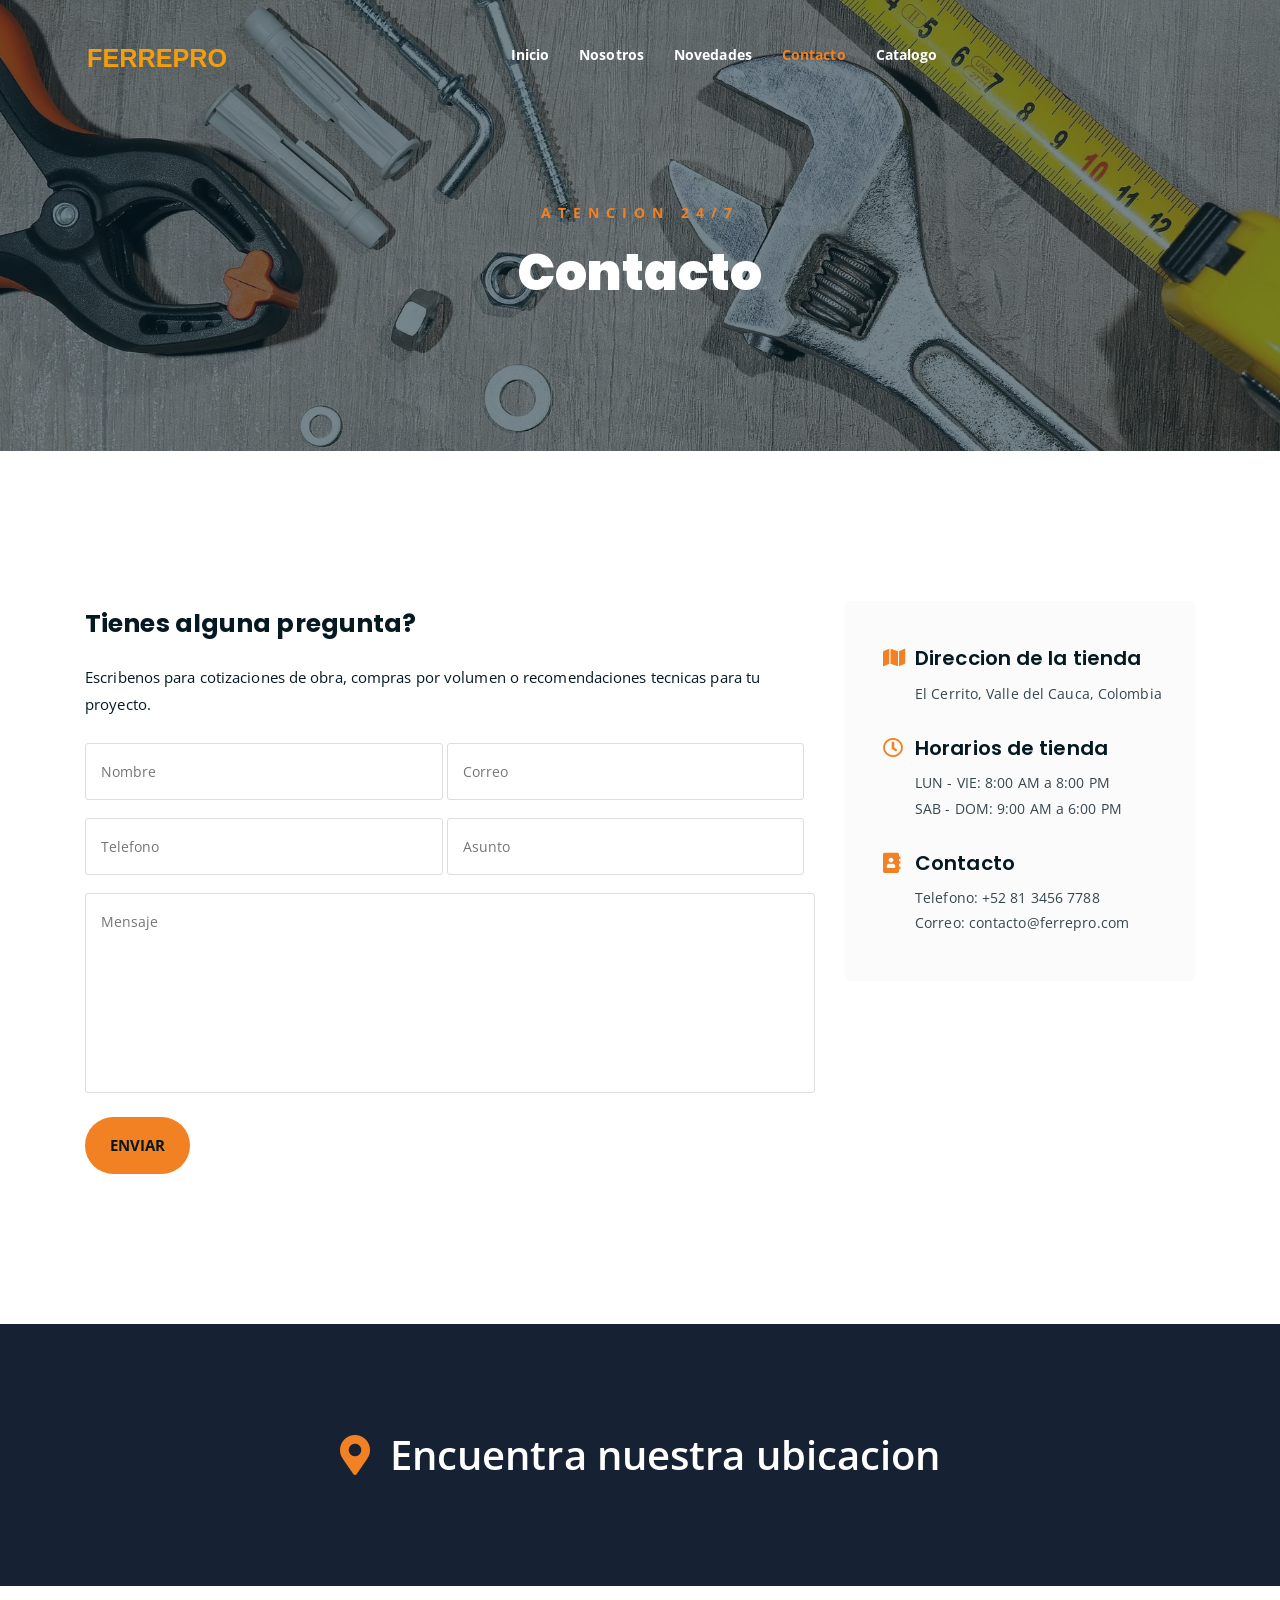
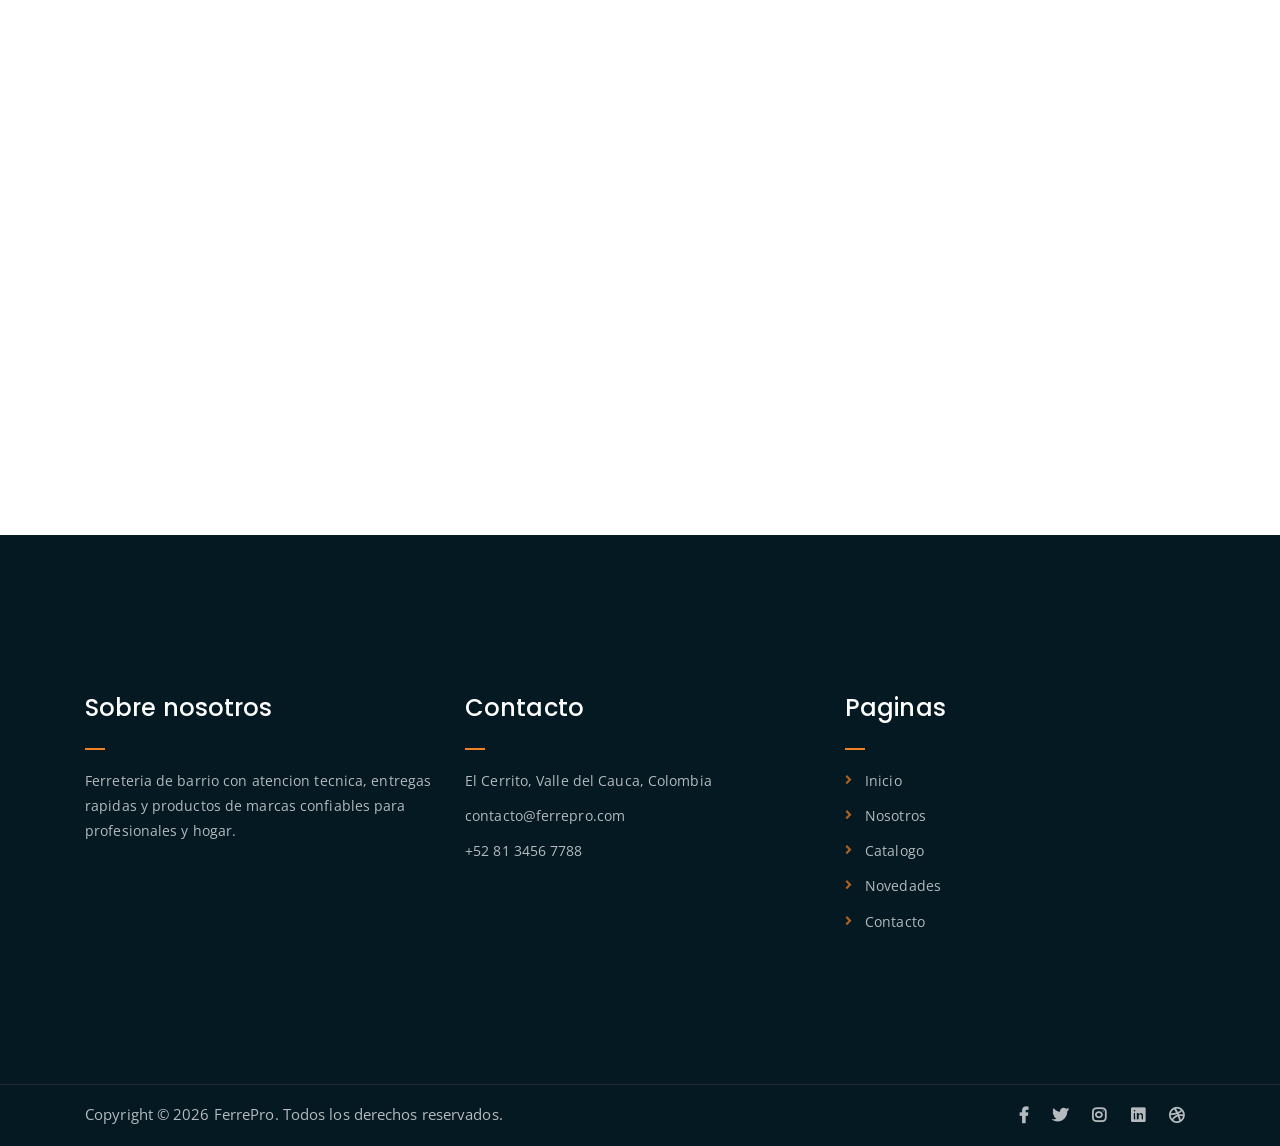
<file: contact.html>
<!DOCTYPE html>
<html lang="es">
<head>
	<meta charset="UTF-8">
	<meta http-equiv="X-UA-Compatible" content="IE=edge">
	<meta name="viewport" content="width=device-width, initial-scale=1">
	<meta name="description" content="Plantilla Bootstrap4 responsive para tienda, Created by Imran Hossain from https://imransdesign.com/">

	<!-- title -->
	<title>Contacto</title>

	<!-- favicon -->
		<link rel="icon" type="image/svg+xml" href="assets/img/favicon-ferrepro.svg?v=3">
	<link rel="icon" type="image/png" href="assets/img/favicon-ferrepro.png?v=3">
	<link rel="shortcut icon" href="favicon-ferrepro.ico?v=3">
	<link rel="apple-touch-icon" href="assets/img/favicon-ferrepro.png?v=3">
	<!-- google font -->
	<link href="https://fonts.googleapis.com/css?family=Open+Sans:300,400,700" rel="stylesheet">
	<link href="https://fonts.googleapis.com/css?family=Poppins:400,700&display=swap" rel="stylesheet">
	<!-- fontawesome -->
	<link rel="stylesheet" href="assets/css/all.min.css">
	<!-- bootstrap -->
	<link rel="stylesheet" href="assets/bootstrap/css/bootstrap.min.css">
	<!-- owl carousel -->
	<link rel="stylesheet" href="assets/css/owl.carousel.css">
	<!-- magnific popup -->
	<link rel="stylesheet" href="assets/css/magnific-popup.css">
	<!-- animate css -->
	<link rel="stylesheet" href="assets/css/animate.css">
	<!-- mean menu css -->
	<link rel="stylesheet" href="assets/css/meanmenu.min.css">
	<!-- main style -->
	<link rel="stylesheet" href="assets/css/main.css?v=23">
	<!-- responsive -->
	<link rel="stylesheet" href="assets/css/responsive.css?v=16">

</head>
<body>
	
	<!--PreLoader-->
    <div class="loader">
        <div class="loader-inner">
            <div class="circle"></div>
        </div>
    </div>
    <!--PreLoader Ends-->
	
	<!-- header -->
	<div class="top-header-area" id="sticker">
		<div class="container">
			<div class="row">
				<div class="col-lg-12 col-sm-12 text-center">
					<div class="main-menu-wrap">
						<!-- logo -->
						<div class="site-logo">
							<a href="index.html">
								<img src="assets/img/logo-v4.svg?v=3" alt="">
							</a>
						</div>
						<!-- logo -->

						<!-- menu start -->
						<nav class="main-menu">
							<ul>
								<li><a href="index.html">Inicio</a></li>
								<li><a href="about.html">Nosotros</a></li>
								<li><a href="news.html">Novedades</a></li>
								<li class="current-list-item"><a href="contact.html">Contacto</a></li>
								<li><a href="shop.html">Catalogo</a></li>
							</ul>
						</nav>
						<div class="mobile-menu"></div>
						<!-- menu end -->
					</div>
				</div>
			</div>
		</div>
	</div>
	<!-- end header -->

	
	<!-- breadcrumb-section -->
	<div class="breadcrumb-section breadcrumb-bg">
		<div class="container">
			<div class="row">
				<div class="col-lg-8 offset-lg-2 text-center">
					<div class="breadcrumb-text">
						<p>Atencion 24/7</p>
						<h1>Contacto</h1>
					</div>
				</div>
			</div>
		</div>
	</div>
	<!-- end breadcrumb section -->

	<!-- contact form -->
	<div class="contact-from-section mt-150 mb-150">
		<div class="container">
			<div class="row">
				<div class="col-lg-8 mb-5 mb-lg-0">
					<div class="form-title">
						<h2>Tienes alguna pregunta?</h2>
						<p>Escribenos para cotizaciones de obra, compras por volumen o recomendaciones tecnicas para tu proyecto.</p>
					</div>
				 	<div id="form_status"></div>
					<div class="contact-form">
						<form type="POST" id="fruitkha-contact" onSubmit="return valid_datas( this );">
							<p>
								<input type="text" placeholder="Nombre" name="name" id="name">
								<input type="email" placeholder="Correo" name="email" id="email">
							</p>
							<p>
								<input type="tel" placeholder="Telefono" name="phone" id="phone">
								<input type="text" placeholder="Asunto" name="subject" id="subject">
							</p>
							<p><textarea name="message" id="message" cols="30" rows="10" placeholder="Mensaje"></textarea></p>
							<input type="hidden" name="token" value="FsWga4&@f6aw" />
							<p><input type="submit" value="Enviar"></p>
						</form>
					</div>
				</div>
				<div class="col-lg-4">
					<div class="contact-form-wrap">
						<div class="contact-form-box">
							<h4><i class="fas fa-map"></i> Direccion de la tienda</h4>
							<p>El Cerrito, Valle del Cauca, Colombia</p>
						</div>
						<div class="contact-form-box">
							<h4><i class="far fa-clock"></i> Horarios de tienda</h4>
							<p>LUN - VIE: 8:00 AM a 8:00 PM <br> SAB - DOM: 9:00 AM a 6:00 PM </p>
						</div>
						<div class="contact-form-box">
							<h4><i class="fas fa-address-book"></i> Contacto</h4>
							<p>Telefono: +52 81 3456 7788 <br> Correo: contacto@ferrepro.com</p>
						</div>
					</div>
				</div>
			</div>
		</div>
	</div>
	<!-- end contact form -->

	<!-- find our location -->
	<div class="find-location blue-bg">
		<div class="container">
			<div class="row">
				<div class="col-lg-12 text-center">
					<p> <i class="fas fa-map-marker-alt"></i> Encuentra nuestra ubicacion</p>
				</div>
			</div>
		</div>
	</div>
	<!-- end find our location -->

	<!-- google map section -->
	<div class="embed-responsive embed-responsive-21by9">
		<iframe src="https://maps.google.com/maps?q=El%20Cerrito%2C%20Valle%20del%20Cauca%2C%20Colombia&z=15&output=embed" width="600" height="450" frameborder="0" style="border:0;" allowfullscreen="" class="embed-responsive-item"></iframe>
	</div>
	<!-- end google map section -->


	<!-- footer -->
	<div class="footer-area">
		<div class="container">
			<div class="row">
				<div class="col-lg-4 col-md-6">
					<div class="footer-box about-widget">
						<h2 class="widget-title">Sobre nosotros</h2>
						<p>Ferreteria de barrio con atencion tecnica, entregas rapidas y productos de marcas confiables para profesionales y hogar.</p>
					</div>
				</div>
				<div class="col-lg-4 col-md-6">
					<div class="footer-box get-in-touch">
						<h2 class="widget-title">Contacto</h2>
						<ul>
							<li>El Cerrito, Valle del Cauca, Colombia</li>
							<li>contacto@ferrepro.com</li>
							<li>+52 81 3456 7788</li>
						</ul>
					</div>
				</div>
				<div class="col-lg-4 col-md-6">
					<div class="footer-box pages">
						<h2 class="widget-title">Paginas</h2>
						<ul>
							<li><a href="index.html">Inicio</a></li>
							<li><a href="about.html">Nosotros</a></li>
							<li><a href="shop.html">Catalogo</a></li>
							<li><a href="news.html">Novedades</a></li>
							<li><a href="contact.html">Contacto</a></li>
						</ul>
					</div>
				</div>
			</div>
		</div>
	</div>
	<!-- end footer -->
	
	<!-- copyright -->
	<div class="copyright">
		<div class="container">
			<div class="row">
				<div class="col-lg-6 col-md-12">
					<p>Copyright &copy; 2026 FerrePro. Todos los derechos reservados.
					</p>
				</div>
				<div class="col-lg-6 text-right col-md-12">
					<div class="social-icons">
						<ul>
							<li><a href="#" target="_blank"><i class="fab fa-facebook-f"></i></a></li>
							<li><a href="#" target="_blank"><i class="fab fa-twitter"></i></a></li>
							<li><a href="#" target="_blank"><i class="fab fa-instagram"></i></a></li>
							<li><a href="#" target="_blank"><i class="fab fa-linkedin"></i></a></li>
							<li><a href="#" target="_blank"><i class="fab fa-dribbble"></i></a></li>
						</ul>
					</div>
				</div>
			</div>
		</div>
	</div>
	<!-- end copyright -->
	
	<!-- jquery -->
	<script src="assets/js/jquery-1.11.3.min.js"></script>
	<!-- bootstrap -->
	<script src="assets/bootstrap/js/bootstrap.min.js"></script>
	<!-- count down -->
	<script src="assets/js/jquery.countdown.js"></script>
	<!-- isotope -->
	<script src="assets/js/jquery.isotope-3.0.6.min.js"></script>
	<!-- waypoints -->
	<script src="assets/js/waypoints.js"></script>
	<!-- owl carousel -->
	<script src="assets/js/owl.carousel.min.js"></script>
	<!-- magnific popup -->
	<script src="assets/js/jquery.magnific-popup.min.js"></script>
	<!-- mean menu -->
	<script src="assets/js/jquery.meanmenu.min.js"></script>
	<!-- sticker js -->
	<script src="assets/js/sticker.js"></script>
	<!-- form validation js -->
	<script src="assets/js/form-validate.js"></script>
	<!-- main js -->
	<script src="assets/js/main.js?v=2"></script>
	
</body>
</html>
</file>
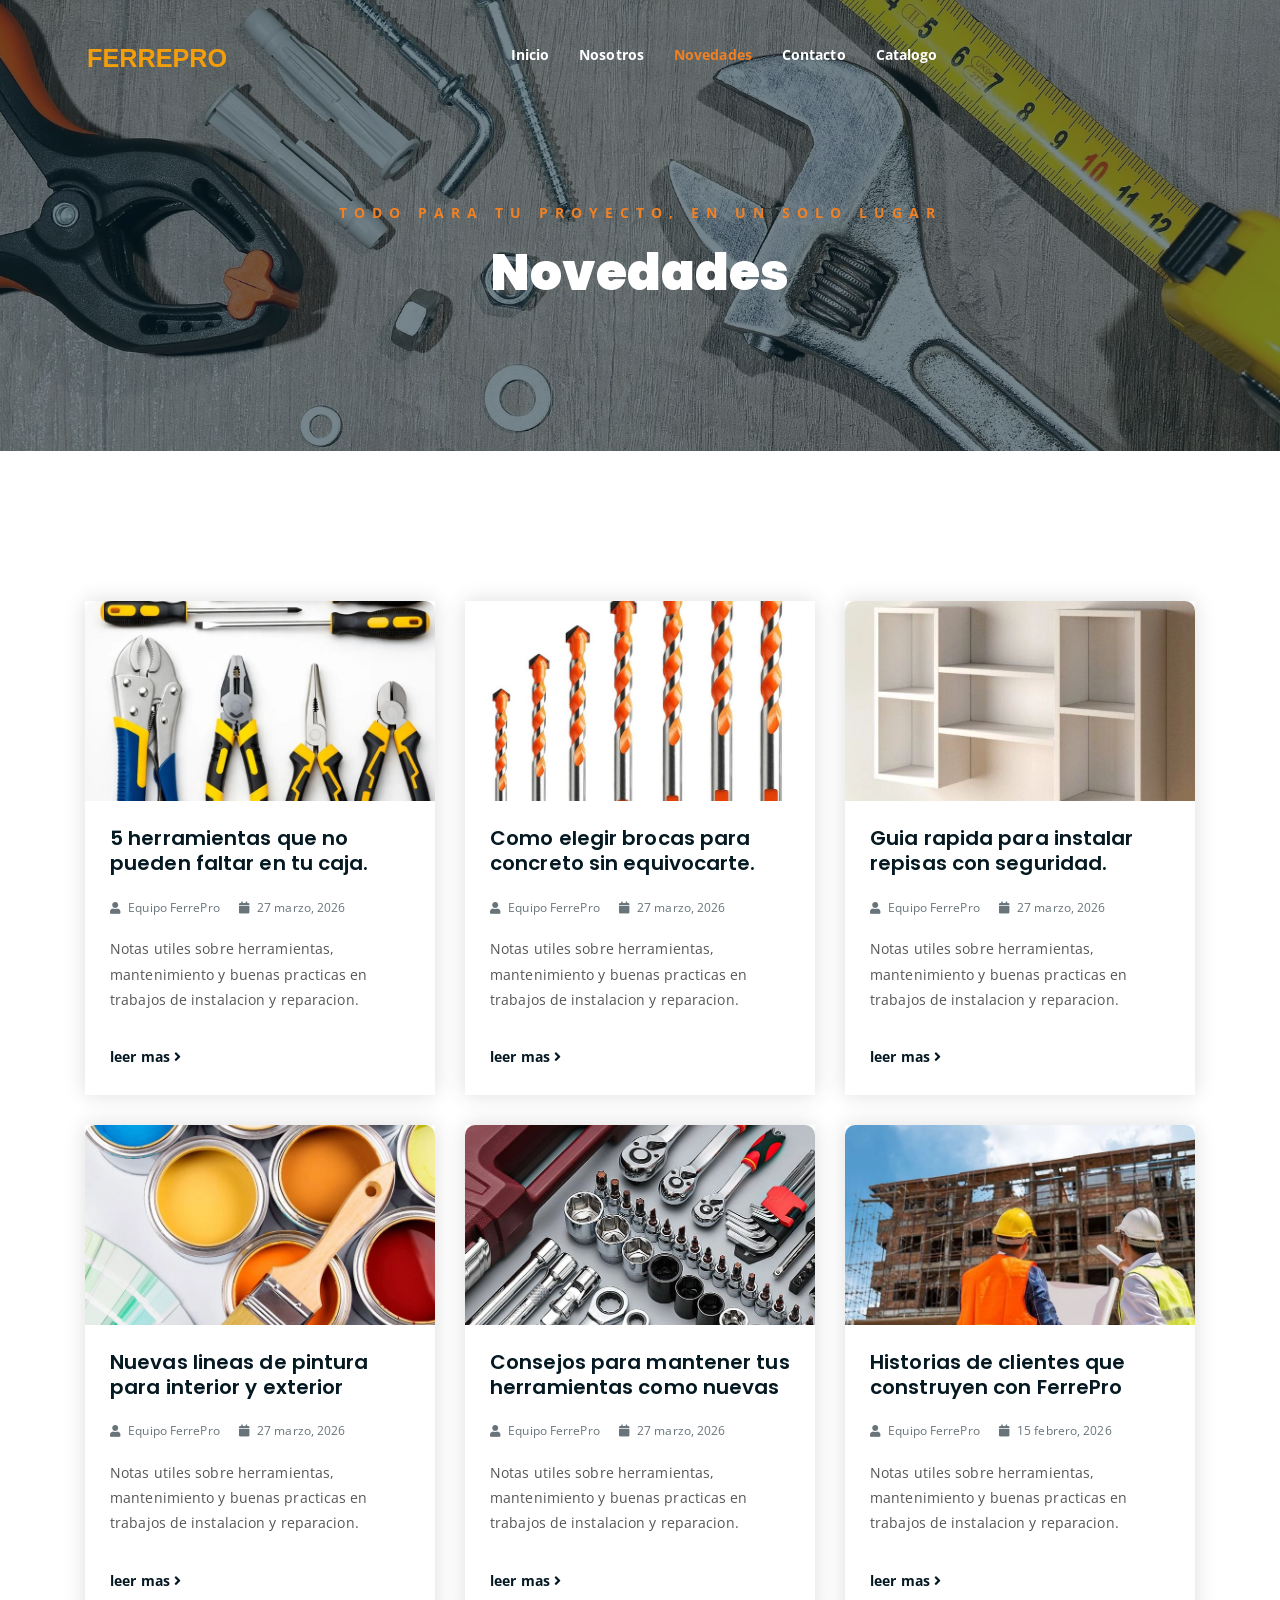
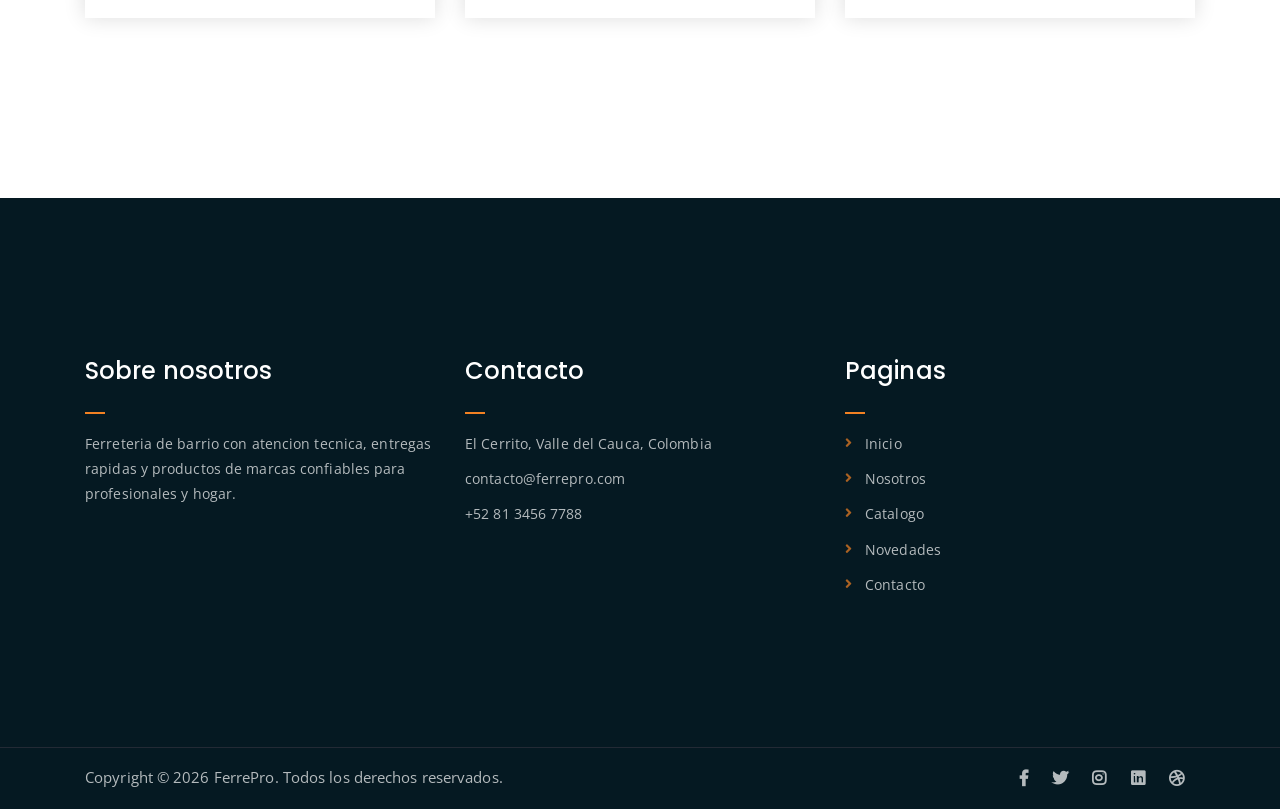
<file: news.html>
<!DOCTYPE html>
<html lang="es">
<head>
	<meta charset="UTF-8">
	<meta http-equiv="X-UA-Compatible" content="IE=edge">
	<meta name="viewport" content="width=device-width, initial-scale=1">
	<meta name="description" content="Plantilla Bootstrap4 responsive para tienda, Created by Imran Hossain from https://imransdesign.com/">

	<!-- title -->
	<title>Novedades</title>

	<!-- favicon -->
	<link rel="icon" href="favicon.ico?v=5" sizes="any">
	<link rel="icon" type="image/svg+xml" href="assets/img/favicon-ferrepro.svg?v=5">
	<link rel="icon" type="image/png" href="assets/img/favicon-ferrepro.png?v=5">
	<link rel="shortcut icon" href="favicon-ferrepro.ico?v=5">
	<link rel="apple-touch-icon" href="assets/img/favicon-ferrepro.png?v=5">
	<!-- google font -->
	<link href="https://fonts.googleapis.com/css?family=Open+Sans:300,400,700" rel="stylesheet">
	<link href="https://fonts.googleapis.com/css?family=Poppins:400,700&display=swap" rel="stylesheet">
	<!-- fontawesome -->
	<link rel="stylesheet" href="assets/css/all.min.css">
	<!-- bootstrap -->
	<link rel="stylesheet" href="assets/bootstrap/css/bootstrap.min.css">
	<!-- owl carousel -->
	<link rel="stylesheet" href="assets/css/owl.carousel.css">
	<!-- magnific popup -->
	<link rel="stylesheet" href="assets/css/magnific-popup.css">
	<!-- animate css -->
	<link rel="stylesheet" href="assets/css/animate.css">
	<!-- mean menu css -->
	<link rel="stylesheet" href="assets/css/meanmenu.min.css">
	<!-- main style -->
	<link rel="stylesheet" href="assets/css/main.css?v=23">
	<!-- responsive -->
	<link rel="stylesheet" href="assets/css/responsive.css?v=16">

</head>
<body>
	
	<!--PreLoader-->
    <div class="loader">
        <div class="loader-inner">
            <div class="circle"></div>
        </div>
    </div>
    <!--PreLoader Ends-->
	
	<!-- header -->
	<div class="top-header-area" id="sticker">
		<div class="container">
			<div class="row">
				<div class="col-lg-12 col-sm-12 text-center">
					<div class="main-menu-wrap">
						<!-- logo -->
						<div class="site-logo">
							<a href="index.html" aria-label="FerrePro inicio">
								<img src="assets/img/logo-v4.svg?v=5" alt="FerrePro" width="320" height="64" decoding="async">
							</a>
						</div>
						<!-- logo -->

						<!-- menu start -->
						<nav class="main-menu">
							<ul>
								<li><a href="index.html">Inicio</a></li>
								<li><a href="about.html">Nosotros</a></li>
								<li class="current-list-item"><a href="news.html">Novedades</a></li>
								<li><a href="contact.html">Contacto</a></li>
								<li><a href="shop.html">Catalogo</a></li>
							</ul>
						</nav>
						<div class="mobile-menu"></div>
						<!-- menu end -->
					</div>
				</div>
			</div>
		</div>
	</div>
	<!-- end header -->

	
	<!-- breadcrumb-section -->
	<div class="breadcrumb-section breadcrumb-bg">
		<div class="container">
			<div class="row">
				<div class="col-lg-8 offset-lg-2 text-center">
					<div class="breadcrumb-text">
						<p>Todo para tu proyecto, en un solo lugar</p>
						<h1>Novedades</h1>
					</div>
				</div>
			</div>
		</div>
	</div>
	<!-- end breadcrumb section -->

	<!-- latest news -->
	<div class="latest-news mt-150 mb-150">
		<div class="container">
			<div class="row">
				<div class="col-lg-4 col-md-6">
					<div class="single-latest-news">
						<a href="novedad-herramientas-caja.html"><div class="latest-news-bg news-bg-1"></div></a>
						<div class="news-text-box">
							<h3><a href="novedad-herramientas-caja.html">5 herramientas que no pueden faltar en tu caja.</a></h3>
							<p class="blog-meta">
								<span class="author"><i class="fas fa-user"></i> Equipo FerrePro</span>
								<span class="date"><i class="fas fa-calendar"></i> 27 marzo, 2026</span>
							</p>
							<p class="excerpt">Notas utiles sobre herramientas, mantenimiento y buenas practicas en trabajos de instalacion y reparacion.</p>
							<a href="novedad-herramientas-caja.html" class="read-more-btn">leer mas <i class="fas fa-angle-right"></i></a>
						</div>
					</div>
				</div>
				<div class="col-lg-4 col-md-6">
					<div class="single-latest-news">
						<a href="novedad-brocas-concreto.html"><div class="latest-news-bg news-bg-2"></div></a>
						<div class="news-text-box">
							<h3><a href="novedad-brocas-concreto.html">Como elegir brocas para concreto sin equivocarte.</a></h3>
							<p class="blog-meta">
								<span class="author"><i class="fas fa-user"></i> Equipo FerrePro</span>
								<span class="date"><i class="fas fa-calendar"></i> 27 marzo, 2026</span>
							</p>
							<p class="excerpt">Notas utiles sobre herramientas, mantenimiento y buenas practicas en trabajos de instalacion y reparacion.</p>
							<a href="novedad-brocas-concreto.html" class="read-more-btn">leer mas <i class="fas fa-angle-right"></i></a>
						</div>
					</div>
				</div>
				<div class="col-lg-4 col-md-6">
					<div class="single-latest-news">
						<a href="novedad-repisas.html"><div class="latest-news-bg news-bg-3"></div></a>
						<div class="news-text-box">
							<h3><a href="novedad-repisas.html">Guia rapida para instalar repisas con seguridad.</a></h3>
							<p class="blog-meta">
								<span class="author"><i class="fas fa-user"></i> Equipo FerrePro</span>
								<span class="date"><i class="fas fa-calendar"></i> 27 marzo, 2026</span>
							</p>
							<p class="excerpt">Notas utiles sobre herramientas, mantenimiento y buenas practicas en trabajos de instalacion y reparacion.</p>
							<a href="novedad-repisas.html" class="read-more-btn">leer mas <i class="fas fa-angle-right"></i></a>
						</div>
					</div>
				</div>
				<div class="col-lg-4 col-md-6">
					<div class="single-latest-news">
						<a href="novedad-pintura-interior-exterior.html"><div class="latest-news-bg news-bg-4"></div></a>
						<div class="news-text-box">
							<h3><a href="novedad-pintura-interior-exterior.html">Nuevas lineas de pintura para interior y exterior</a></h3>
							<p class="blog-meta">
								<span class="author"><i class="fas fa-user"></i> Equipo FerrePro</span>
								<span class="date"><i class="fas fa-calendar"></i> 27 marzo, 2026</span>
							</p>
							<p class="excerpt">Notas utiles sobre herramientas, mantenimiento y buenas practicas en trabajos de instalacion y reparacion.</p>
							<a href="novedad-pintura-interior-exterior.html" class="read-more-btn">leer mas <i class="fas fa-angle-right"></i></a>
						</div>
					</div>
				</div>
				<div class="col-lg-4 col-md-6">
					<div class="single-latest-news">
						<a href="novedad-mantener-herramientas.html"><div class="latest-news-bg news-bg-5"></div></a>
						<div class="news-text-box">
							<h3><a href="novedad-mantener-herramientas.html">Consejos para mantener tus herramientas como nuevas</a></h3>
							<p class="blog-meta">
								<span class="author"><i class="fas fa-user"></i> Equipo FerrePro</span>
								<span class="date"><i class="fas fa-calendar"></i> 27 marzo, 2026</span>
							</p>
							<p class="excerpt">Notas utiles sobre herramientas, mantenimiento y buenas practicas en trabajos de instalacion y reparacion.</p>
							<a href="novedad-mantener-herramientas.html" class="read-more-btn">leer mas <i class="fas fa-angle-right"></i></a>
						</div>
					</div>
				</div>
				<div class="col-lg-4 col-md-6">
					<div class="single-latest-news">
						<a href="novedad-historias-clientes.html"><div class="latest-news-bg news-bg-6"></div></a>
						<div class="news-text-box">
							<h3><a href="novedad-historias-clientes.html">Historias de clientes que construyen con FerrePro</a></h3>
							<p class="blog-meta">
								<span class="author"><i class="fas fa-user"></i> Equipo FerrePro</span>
								<span class="date"><i class="fas fa-calendar"></i> 15 febrero, 2026</span>
							</p>
							<p class="excerpt">Notas utiles sobre herramientas, mantenimiento y buenas practicas en trabajos de instalacion y reparacion.</p>
							<a href="novedad-historias-clientes.html" class="read-more-btn">leer mas <i class="fas fa-angle-right"></i></a>
						</div>
					</div>
				</div>
			</div>

		</div>
	</div>
	<!-- end latest news -->
<!-- footer -->
	<div class="footer-area">
		<div class="container">
			<div class="row">
				<div class="col-lg-4 col-md-6">
					<div class="footer-box about-widget">
						<h2 class="widget-title">Sobre nosotros</h2>
						<p>Ferreteria de barrio con atencion tecnica, entregas rapidas y productos de marcas confiables para profesionales y hogar.</p>
					</div>
				</div>
				<div class="col-lg-4 col-md-6">
					<div class="footer-box get-in-touch">
						<h2 class="widget-title">Contacto</h2>
						<ul>
							<li>El Cerrito, Valle del Cauca, Colombia</li>
							<li>contacto@ferrepro.com</li>
							<li>+52 81 3456 7788</li>
						</ul>
					</div>
				</div>
				<div class="col-lg-4 col-md-6">
					<div class="footer-box pages">
						<h2 class="widget-title">Paginas</h2>
						<ul>
							<li><a href="index.html">Inicio</a></li>
							<li><a href="about.html">Nosotros</a></li>
							<li><a href="shop.html">Catalogo</a></li>
							<li><a href="news.html">Novedades</a></li>
							<li><a href="contact.html">Contacto</a></li>
						</ul>
					</div>
				</div>
			</div>
		</div>
	</div>
	<!-- end footer -->
	
	<!-- copyright -->
	<div class="copyright">
		<div class="container">
			<div class="row">
				<div class="col-lg-6 col-md-12">
					<p>Copyright &copy; 2026 FerrePro. Todos los derechos reservados.
					</p>
				</div>
				<div class="col-lg-6 text-right col-md-12">
					<div class="social-icons">
						<ul>
							<li><a href="#" target="_blank"><i class="fab fa-facebook-f"></i></a></li>
							<li><a href="#" target="_blank"><i class="fab fa-twitter"></i></a></li>
							<li><a href="#" target="_blank"><i class="fab fa-instagram"></i></a></li>
							<li><a href="#" target="_blank"><i class="fab fa-linkedin"></i></a></li>
							<li><a href="#" target="_blank"><i class="fab fa-dribbble"></i></a></li>
						</ul>
					</div>
				</div>
			</div>
		</div>
	</div>
	<!-- end copyright -->
	
	<!-- jquery -->
	<script src="assets/js/jquery-1.11.3.min.js"></script>
	<!-- bootstrap -->
	<script src="assets/bootstrap/js/bootstrap.min.js"></script>
	<!-- count down -->
	<script src="assets/js/jquery.countdown.js"></script>
	<!-- isotope -->
	<script src="assets/js/jquery.isotope-3.0.6.min.js"></script>
	<!-- waypoints -->
	<script src="assets/js/waypoints.js"></script>
	<!-- owl carousel -->
	<script src="assets/js/owl.carousel.min.js"></script>
	<!-- magnific popup -->
	<script src="assets/js/jquery.magnific-popup.min.js"></script>
	<!-- mean menu -->
	<script src="assets/js/jquery.meanmenu.min.js"></script>
	<!-- sticker js -->
	<script src="assets/js/sticker.js"></script>
	<!-- main js -->
	<script src="assets/js/main.js?v=2"></script>

</body>
</html>
</file>
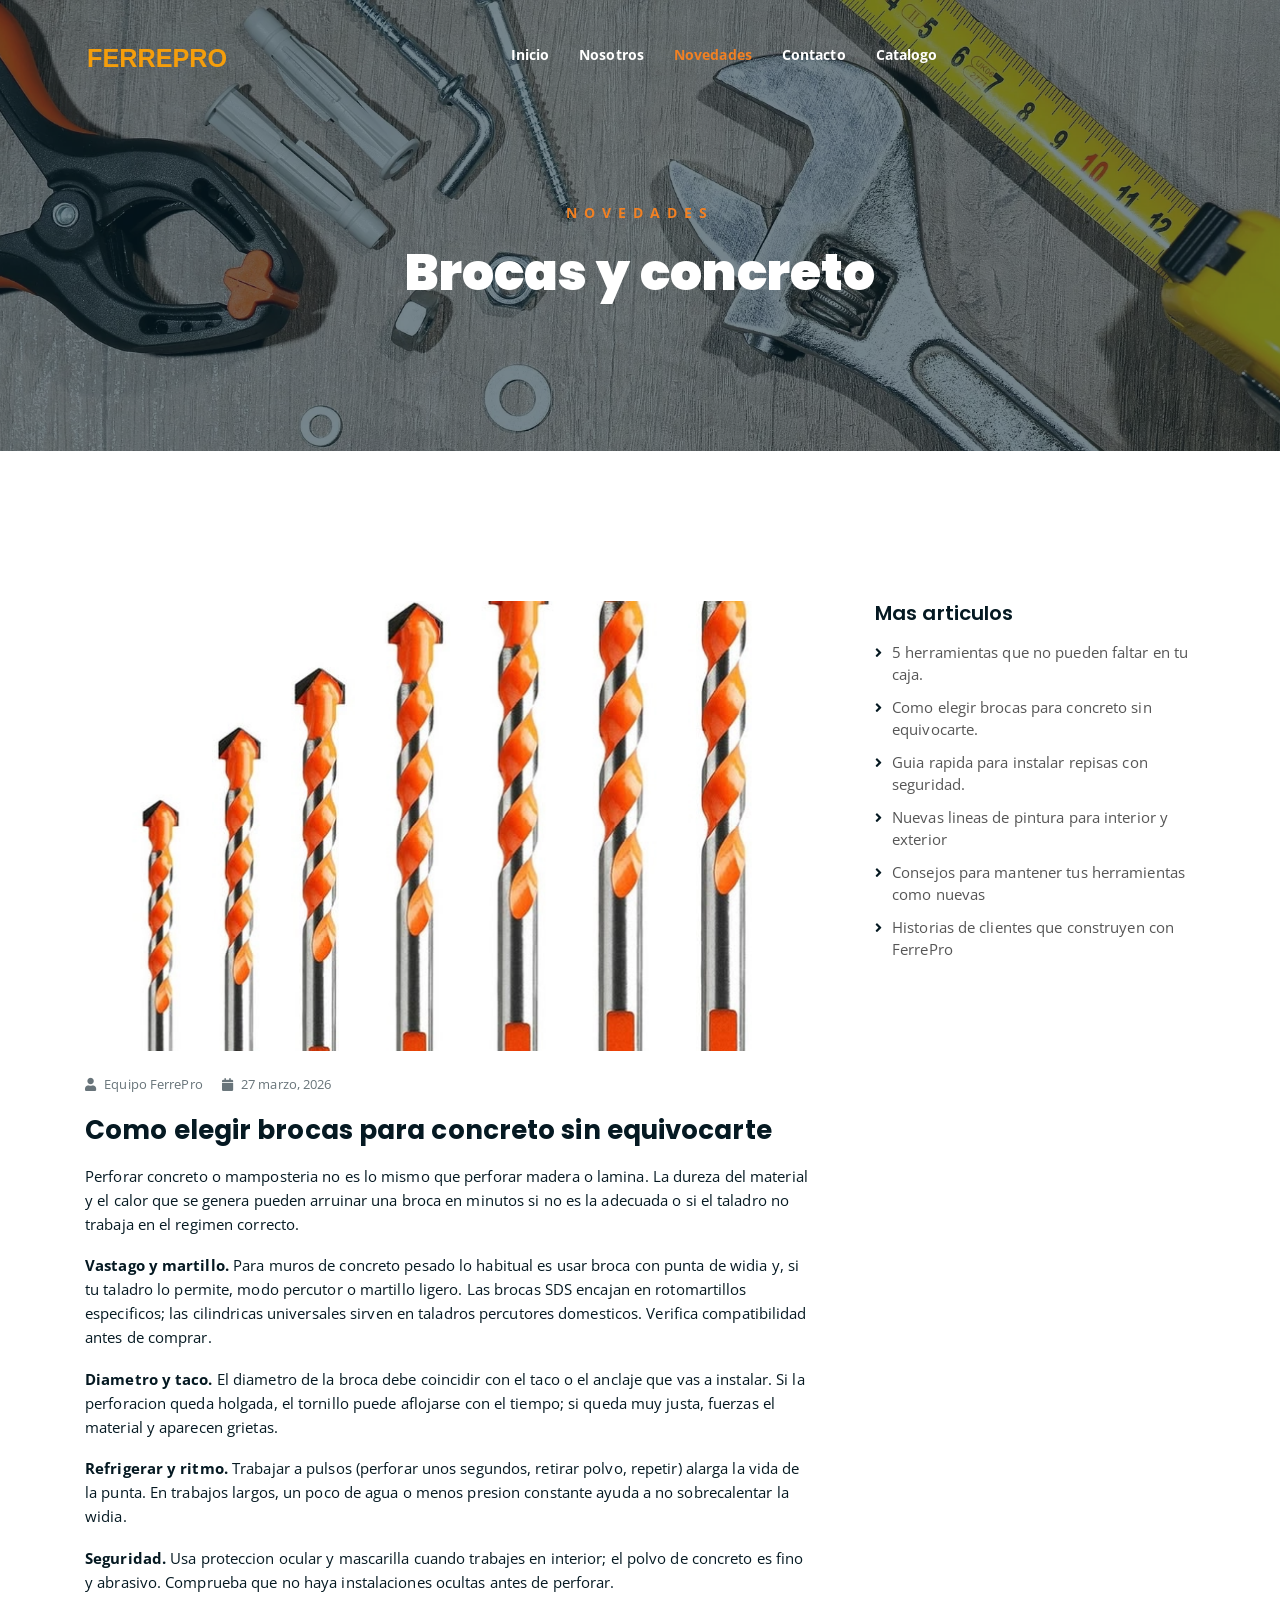
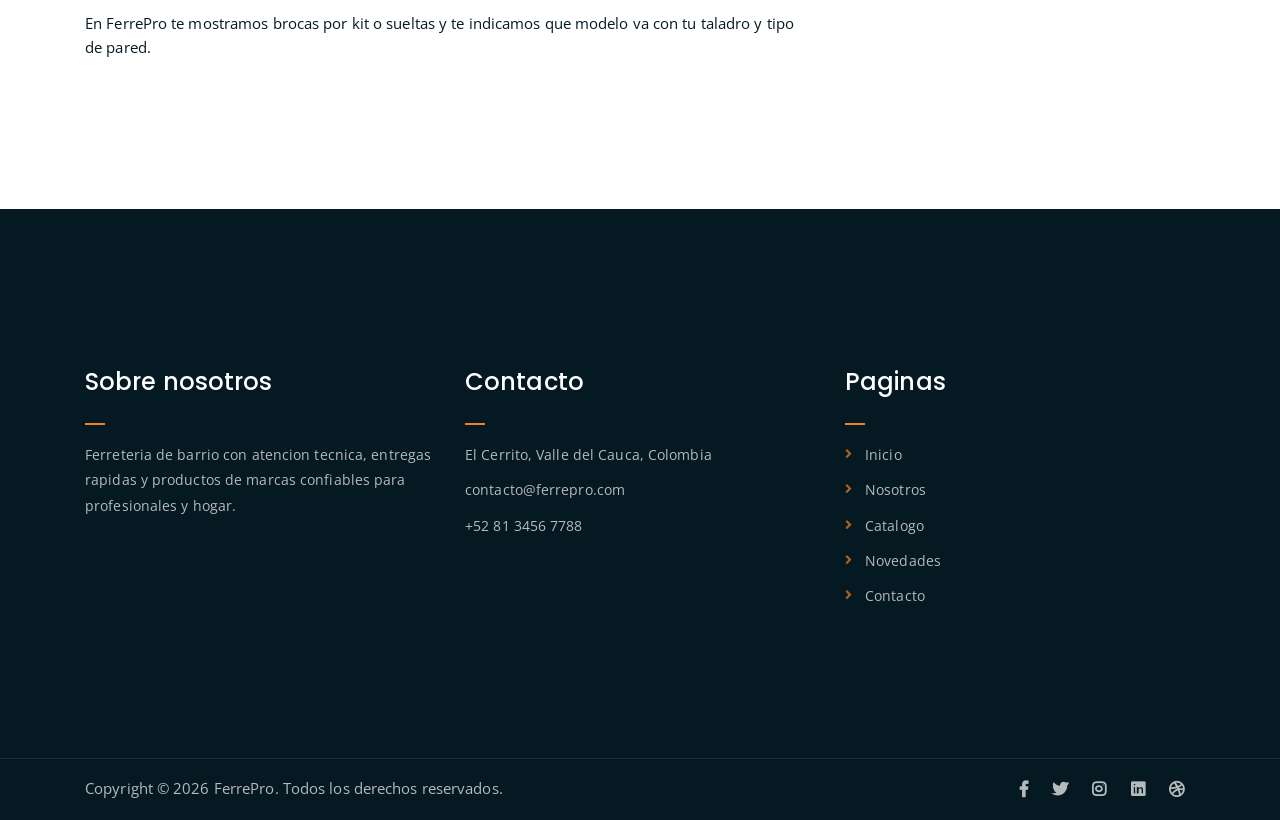
<file: novedad-brocas-concreto.html>
<!DOCTYPE html>
<html lang="es">
<head>
	<meta charset="UTF-8">
	<meta http-equiv="X-UA-Compatible" content="IE=edge">
	<meta name="viewport" content="width=device-width, initial-scale=1">
	<meta name="description" content="Como elegir brocas para concreto: tipo de vastago, diametro, refrigeracion y seguridad en FerrePro.">

	<title>Brocas para concreto: como elegirlas | FerrePro</title>

	<link rel="icon" type="image/svg+xml" href="assets/img/favicon-ferrepro.svg?v=3">
	<link rel="icon" type="image/png" href="assets/img/favicon-ferrepro.png?v=3">
	<link rel="shortcut icon" href="favicon-ferrepro.ico?v=3">
	<link rel="apple-touch-icon" href="assets/img/favicon-ferrepro.png?v=3">
	<link href="https://fonts.googleapis.com/css?family=Open+Sans:300,400,700" rel="stylesheet">
	<link href="https://fonts.googleapis.com/css?family=Poppins:400,700&display=swap" rel="stylesheet">
	<link rel="stylesheet" href="assets/css/all.min.css">
	<link rel="stylesheet" href="assets/bootstrap/css/bootstrap.min.css">
	<link rel="stylesheet" href="assets/css/owl.carousel.css">
	<link rel="stylesheet" href="assets/css/magnific-popup.css">
	<link rel="stylesheet" href="assets/css/animate.css">
	<link rel="stylesheet" href="assets/css/meanmenu.min.css">
	<link rel="stylesheet" href="assets/css/main.css?v=23">
	<link rel="stylesheet" href="assets/css/responsive.css?v=16">
</head>
<body>

	<div class="loader"><div class="loader-inner"><div class="circle"></div></div></div>

	<div class="top-header-area" id="sticker">
		<div class="container">
			<div class="row">
				<div class="col-lg-12 col-sm-12 text-center">
					<div class="main-menu-wrap">
						<div class="site-logo"><a href="index.html"><img src="assets/img/logo-v4.svg?v=3" alt=""></a></div>
						<nav class="main-menu">
							<ul>
								<li><a href="index.html">Inicio</a></li>
								<li><a href="about.html">Nosotros</a></li>
								<li class="current-list-item"><a href="news.html">Novedades</a></li>
								<li><a href="contact.html">Contacto</a></li>
								<li><a href="shop.html">Catalogo</a></li>
							</ul>
						</nav>
						<div class="mobile-menu"></div>
					</div>
				</div>
			</div>
		</div>
	</div>


	<div class="breadcrumb-section breadcrumb-bg">
		<div class="container">
			<div class="row">
				<div class="col-lg-8 offset-lg-2 text-center">
					<div class="breadcrumb-text">
						<p>Novedades</p>
						<h1>Brocas y concreto</h1>
					</div>
				</div>
			</div>
		</div>
	</div>

	<div class="mt-150 mb-150">
		<div class="container">
			<div class="row">
				<div class="col-lg-8">
					<div class="single-article-section">
						<div class="single-article-text">
							<div class="single-artcile-bg" style="background-image: url('images/brocasparaconcreto.webp');"></div>
							<p class="blog-meta">
								<span class="author"><i class="fas fa-user"></i> Equipo FerrePro</span>
								<span class="date"><i class="fas fa-calendar"></i> 27 marzo, 2026</span>
							</p>
							<h1>Como elegir brocas para concreto sin equivocarte</h1>
							<p>Perforar concreto o mamposteria no es lo mismo que perforar madera o lamina. La dureza del material y el calor que se genera pueden arruinar una broca en minutos si no es la adecuada o si el taladro no trabaja en el regimen correcto.</p>
							<p><strong>Vastago y martillo.</strong> Para muros de concreto pesado lo habitual es usar broca con punta de widia y, si tu taladro lo permite, modo percutor o martillo ligero. Las brocas SDS encajan en rotomartillos especificos; las cilindricas universales sirven en taladros percutores domesticos. Verifica compatibilidad antes de comprar.</p>
							<p><strong>Diametro y taco.</strong> El diametro de la broca debe coincidir con el taco o el anclaje que vas a instalar. Si la perforacion queda holgada, el tornillo puede aflojarse con el tiempo; si queda muy justa, fuerzas el material y aparecen grietas.</p>
							<p><strong>Refrigerar y ritmo.</strong> Trabajar a pulsos (perforar unos segundos, retirar polvo, repetir) alarga la vida de la punta. En trabajos largos, un poco de agua o menos presion constante ayuda a no sobrecalentar la widia.</p>
							<p><strong>Seguridad.</strong> Usa proteccion ocular y mascarilla cuando trabajes en interior; el polvo de concreto es fino y abrasivo. Comprueba que no haya instalaciones ocultas antes de perforar.</p>
							<p>En FerrePro te mostramos brocas por kit o sueltas y te indicamos que modelo va con tu taladro y tipo de pared.</p>
						</div>
					</div>
				</div>
				<div class="col-lg-4">
					<div class="sidebar-section">
						<div class="recent-posts">
							<h4>Mas articulos</h4>
							<ul>
								<li><a href="novedad-herramientas-caja.html">5 herramientas que no pueden faltar en tu caja.</a></li>
								<li><a href="novedad-brocas-concreto.html">Como elegir brocas para concreto sin equivocarte.</a></li>
								<li><a href="novedad-repisas.html">Guia rapida para instalar repisas con seguridad.</a></li>
								<li><a href="novedad-pintura-interior-exterior.html">Nuevas lineas de pintura para interior y exterior</a></li>
								<li><a href="novedad-mantener-herramientas.html">Consejos para mantener tus herramientas como nuevas</a></li>
								<li><a href="novedad-historias-clientes.html">Historias de clientes que construyen con FerrePro</a></li>
							</ul>
						</div>
					</div>
				</div>
			</div>
		</div>
	</div>

	<div class="footer-area">
		<div class="container">
			<div class="row">
				<div class="col-lg-4 col-md-6">
					<div class="footer-box about-widget">
						<h2 class="widget-title">Sobre nosotros</h2>
						<p>Ferreteria de barrio con atencion tecnica, entregas rapidas y productos de marcas confiables para profesionales y hogar.</p>
					</div>
				</div>
				<div class="col-lg-4 col-md-6">
					<div class="footer-box get-in-touch">
						<h2 class="widget-title">Contacto</h2>
						<ul>
							<li>El Cerrito, Valle del Cauca, Colombia</li>
							<li>contacto@ferrepro.com</li>
							<li>+52 81 3456 7788</li>
						</ul>
					</div>
				</div>
				<div class="col-lg-4 col-md-6">
					<div class="footer-box pages">
						<h2 class="widget-title">Paginas</h2>
						<ul>
							<li><a href="index.html">Inicio</a></li>
							<li><a href="about.html">Nosotros</a></li>
							<li><a href="shop.html">Catalogo</a></li>
							<li><a href="news.html">Novedades</a></li>
							<li><a href="contact.html">Contacto</a></li>
						</ul>
					</div>
				</div>
			</div>
		</div>
	</div>

	<div class="copyright">
		<div class="container">
			<div class="row">
				<div class="col-lg-6 col-md-12"><p>Copyright &copy; 2026 FerrePro. Todos los derechos reservados.</p></div>
				<div class="col-lg-6 text-right col-md-12">
					<div class="social-icons">
						<ul>
							<li><a href="#" target="_blank"><i class="fab fa-facebook-f"></i></a></li>
							<li><a href="#" target="_blank"><i class="fab fa-twitter"></i></a></li>
							<li><a href="#" target="_blank"><i class="fab fa-instagram"></i></a></li>
							<li><a href="#" target="_blank"><i class="fab fa-linkedin"></i></a></li>
							<li><a href="#" target="_blank"><i class="fab fa-dribbble"></i></a></li>
						</ul>
					</div>
				</div>
			</div>
		</div>
	</div>

	<script src="assets/js/jquery-1.11.3.min.js"></script>
	<script src="assets/bootstrap/js/bootstrap.min.js"></script>
	<script src="assets/js/jquery.countdown.js"></script>
	<script src="assets/js/jquery.isotope-3.0.6.min.js"></script>
	<script src="assets/js/waypoints.js"></script>
	<script src="assets/js/owl.carousel.min.js"></script>
	<script src="assets/js/jquery.magnific-popup.min.js"></script>
	<script src="assets/js/jquery.meanmenu.min.js"></script>
	<script src="assets/js/sticker.js"></script>
	<script src="assets/js/main.js?v=2"></script>
</body>
</html>
</file>
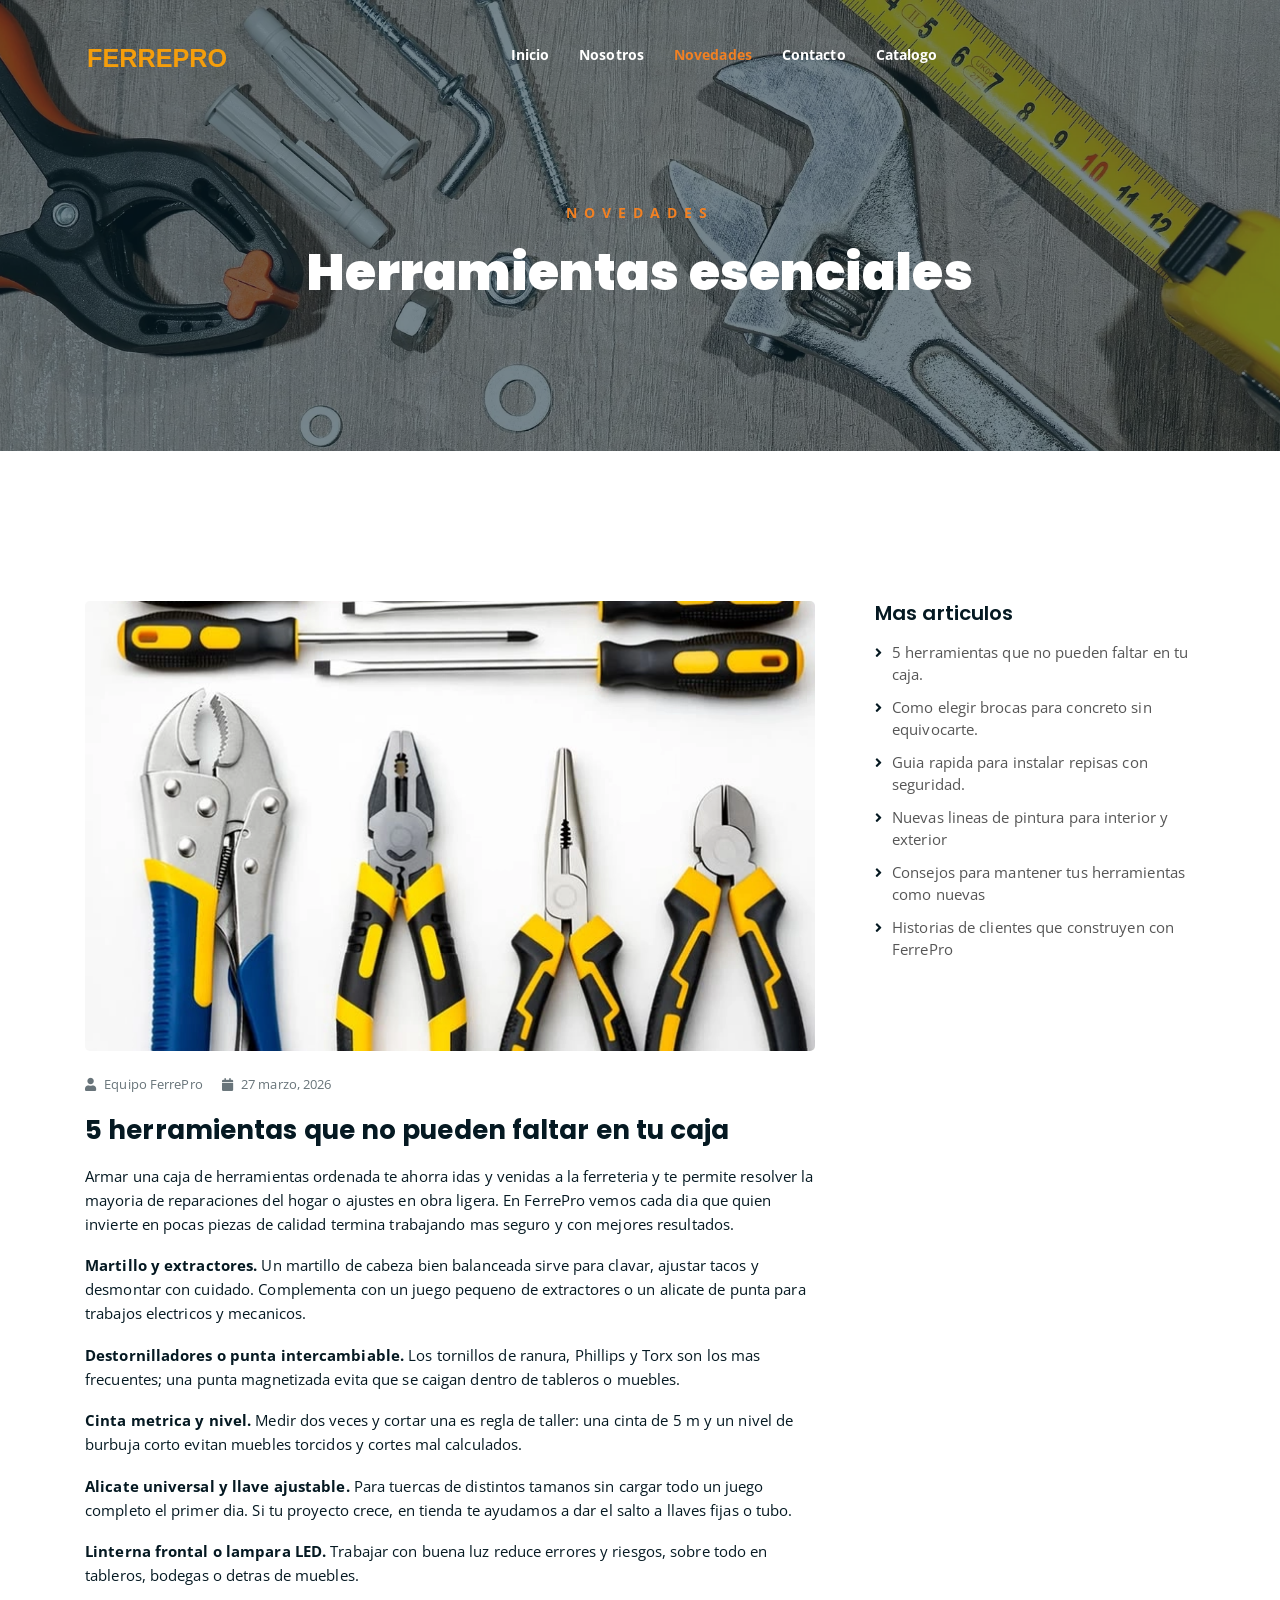
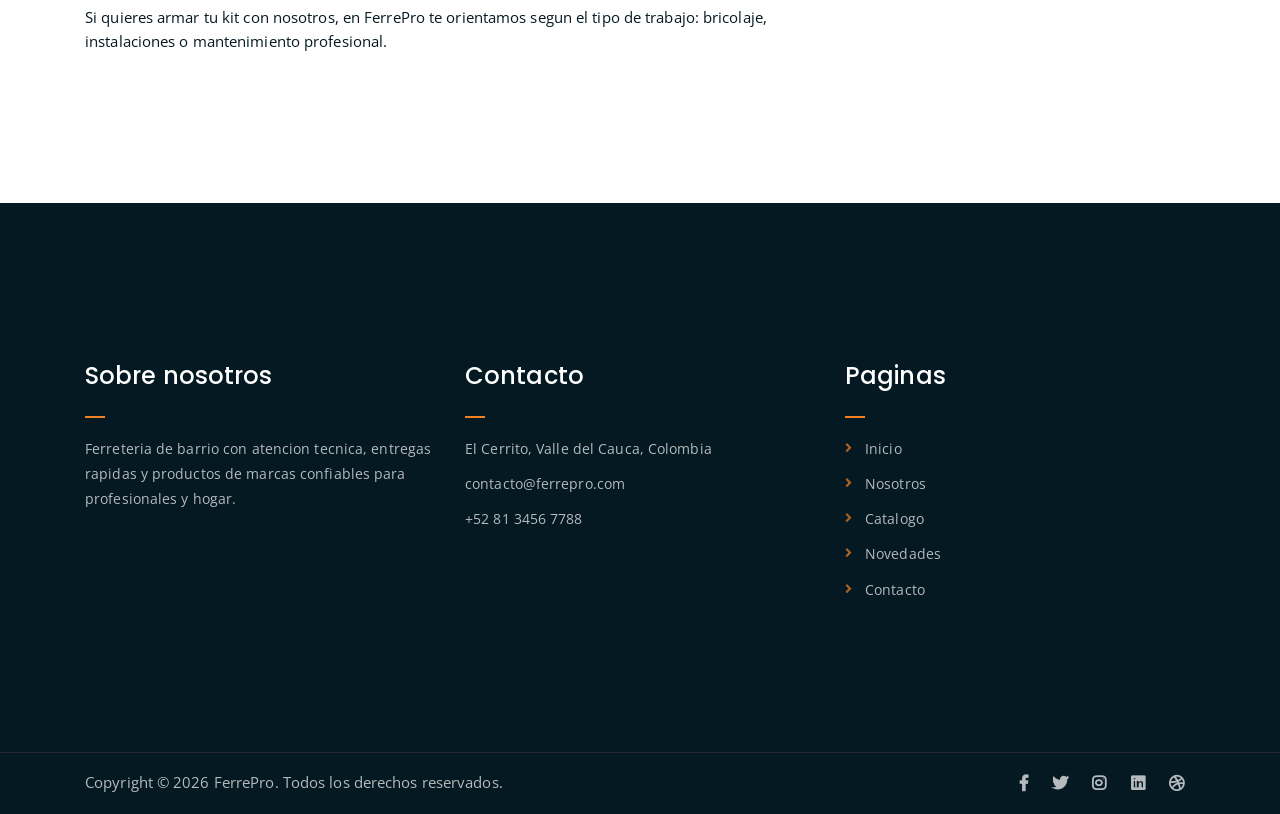
<file: novedad-herramientas-caja.html>
<!DOCTYPE html>
<html lang="es">
<head>
	<meta charset="UTF-8">
	<meta http-equiv="X-UA-Compatible" content="IE=edge">
	<meta name="viewport" content="width=device-width, initial-scale=1">
	<meta name="description" content="Cinco herramientas basicas que no pueden faltar en la caja del oficio o del hogar, segun FerrePro.">

	<title>5 herramientas que no pueden faltar en tu caja | FerrePro</title>

	<link rel="icon" type="image/svg+xml" href="assets/img/favicon-ferrepro.svg?v=3">
	<link rel="icon" type="image/png" href="assets/img/favicon-ferrepro.png?v=3">
	<link rel="shortcut icon" href="favicon-ferrepro.ico?v=3">
	<link rel="apple-touch-icon" href="assets/img/favicon-ferrepro.png?v=3">
	<link href="https://fonts.googleapis.com/css?family=Open+Sans:300,400,700" rel="stylesheet">
	<link href="https://fonts.googleapis.com/css?family=Poppins:400,700&display=swap" rel="stylesheet">
	<link rel="stylesheet" href="assets/css/all.min.css">
	<link rel="stylesheet" href="assets/bootstrap/css/bootstrap.min.css">
	<link rel="stylesheet" href="assets/css/owl.carousel.css">
	<link rel="stylesheet" href="assets/css/magnific-popup.css">
	<link rel="stylesheet" href="assets/css/animate.css">
	<link rel="stylesheet" href="assets/css/meanmenu.min.css">
	<link rel="stylesheet" href="assets/css/main.css?v=23">
	<link rel="stylesheet" href="assets/css/responsive.css?v=16">
</head>
<body>

	<div class="loader">
		<div class="loader-inner">
			<div class="circle"></div>
		</div>
	</div>

	<div class="top-header-area" id="sticker">
		<div class="container">
			<div class="row">
				<div class="col-lg-12 col-sm-12 text-center">
					<div class="main-menu-wrap">
						<div class="site-logo">
							<a href="index.html">
								<img src="assets/img/logo-v4.svg?v=3" alt="">
							</a>
						</div>
						<nav class="main-menu">
							<ul>
								<li><a href="index.html">Inicio</a></li>
								<li><a href="about.html">Nosotros</a></li>
								<li class="current-list-item"><a href="news.html">Novedades</a></li>
								<li><a href="contact.html">Contacto</a></li>
								<li><a href="shop.html">Catalogo</a></li>
							</ul>
						</nav>
						<div class="mobile-menu"></div>
					</div>
				</div>
			</div>
		</div>
	</div>


	<div class="breadcrumb-section breadcrumb-bg">
		<div class="container">
			<div class="row">
				<div class="col-lg-8 offset-lg-2 text-center">
					<div class="breadcrumb-text">
						<p>Novedades</p>
						<h1>Herramientas esenciales</h1>
					</div>
				</div>
			</div>
		</div>
	</div>

	<div class="mt-150 mb-150">
		<div class="container">
			<div class="row">
				<div class="col-lg-8">
					<div class="single-article-section">
						<div class="single-article-text">
							<div class="single-artcile-bg" style="background-image: url('images/herrmainetasquenopuedenfaltar.webp');"></div>
							<p class="blog-meta">
								<span class="author"><i class="fas fa-user"></i> Equipo FerrePro</span>
								<span class="date"><i class="fas fa-calendar"></i> 27 marzo, 2026</span>
							</p>
							<h1>5 herramientas que no pueden faltar en tu caja</h1>
							<p>Armar una caja de herramientas ordenada te ahorra idas y venidas a la ferreteria y te permite resolver la mayoria de reparaciones del hogar o ajustes en obra ligera. En FerrePro vemos cada dia que quien invierte en pocas piezas de calidad termina trabajando mas seguro y con mejores resultados.</p>
							<p><strong>Martillo y extractores.</strong> Un martillo de cabeza bien balanceada sirve para clavar, ajustar tacos y desmontar con cuidado. Complementa con un juego pequeno de extractores o un alicate de punta para trabajos electricos y mecanicos.</p>
							<p><strong>Destornilladores o punta intercambiable.</strong> Los tornillos de ranura, Phillips y Torx son los mas frecuentes; una punta magnetizada evita que se caigan dentro de tableros o muebles.</p>
							<p><strong>Cinta metrica y nivel.</strong> Medir dos veces y cortar una es regla de taller: una cinta de 5 m y un nivel de burbuja corto evitan muebles torcidos y cortes mal calculados.</p>
							<p><strong>Alicate universal y llave ajustable.</strong> Para tuercas de distintos tamanos sin cargar todo un juego completo el primer dia. Si tu proyecto crece, en tienda te ayudamos a dar el salto a llaves fijas o tubo.</p>
							<p><strong>Linterna frontal o lampara LED.</strong> Trabajar con buena luz reduce errores y riesgos, sobre todo en tableros, bodegas o detras de muebles.</p>
							<p>Si quieres armar tu kit con nosotros, en FerrePro te orientamos segun el tipo de trabajo: bricolaje, instalaciones o mantenimiento profesional.</p>
						</div>
					</div>
				</div>
				<div class="col-lg-4">
					<div class="sidebar-section">
						<div class="recent-posts">
							<h4>Mas articulos</h4>
							<ul>
								<li><a href="novedad-herramientas-caja.html">5 herramientas que no pueden faltar en tu caja.</a></li>
								<li><a href="novedad-brocas-concreto.html">Como elegir brocas para concreto sin equivocarte.</a></li>
								<li><a href="novedad-repisas.html">Guia rapida para instalar repisas con seguridad.</a></li>
								<li><a href="novedad-pintura-interior-exterior.html">Nuevas lineas de pintura para interior y exterior</a></li>
								<li><a href="novedad-mantener-herramientas.html">Consejos para mantener tus herramientas como nuevas</a></li>
								<li><a href="novedad-historias-clientes.html">Historias de clientes que construyen con FerrePro</a></li>
							</ul>
						</div>
					</div>
				</div>
			</div>
		</div>
	</div>

	<div class="footer-area">
		<div class="container">
			<div class="row">
				<div class="col-lg-4 col-md-6">
					<div class="footer-box about-widget">
						<h2 class="widget-title">Sobre nosotros</h2>
						<p>Ferreteria de barrio con atencion tecnica, entregas rapidas y productos de marcas confiables para profesionales y hogar.</p>
					</div>
				</div>
				<div class="col-lg-4 col-md-6">
					<div class="footer-box get-in-touch">
						<h2 class="widget-title">Contacto</h2>
						<ul>
							<li>El Cerrito, Valle del Cauca, Colombia</li>
							<li>contacto@ferrepro.com</li>
							<li>+52 81 3456 7788</li>
						</ul>
					</div>
				</div>
				<div class="col-lg-4 col-md-6">
					<div class="footer-box pages">
						<h2 class="widget-title">Paginas</h2>
						<ul>
							<li><a href="index.html">Inicio</a></li>
							<li><a href="about.html">Nosotros</a></li>
							<li><a href="shop.html">Catalogo</a></li>
							<li><a href="news.html">Novedades</a></li>
							<li><a href="contact.html">Contacto</a></li>
						</ul>
					</div>
				</div>
			</div>
		</div>
	</div>

	<div class="copyright">
		<div class="container">
			<div class="row">
				<div class="col-lg-6 col-md-12">
					<p>Copyright &copy; 2026 FerrePro. Todos los derechos reservados.</p>
				</div>
				<div class="col-lg-6 text-right col-md-12">
					<div class="social-icons">
						<ul>
							<li><a href="#" target="_blank"><i class="fab fa-facebook-f"></i></a></li>
							<li><a href="#" target="_blank"><i class="fab fa-twitter"></i></a></li>
							<li><a href="#" target="_blank"><i class="fab fa-instagram"></i></a></li>
							<li><a href="#" target="_blank"><i class="fab fa-linkedin"></i></a></li>
							<li><a href="#" target="_blank"><i class="fab fa-dribbble"></i></a></li>
						</ul>
					</div>
				</div>
			</div>
		</div>
	</div>

	<script src="assets/js/jquery-1.11.3.min.js"></script>
	<script src="assets/bootstrap/js/bootstrap.min.js"></script>
	<script src="assets/js/jquery.countdown.js"></script>
	<script src="assets/js/jquery.isotope-3.0.6.min.js"></script>
	<script src="assets/js/waypoints.js"></script>
	<script src="assets/js/owl.carousel.min.js"></script>
	<script src="assets/js/jquery.magnific-popup.min.js"></script>
	<script src="assets/js/jquery.meanmenu.min.js"></script>
	<script src="assets/js/sticker.js"></script>
	<script src="assets/js/main.js?v=2"></script>
</body>
</html>
</file>
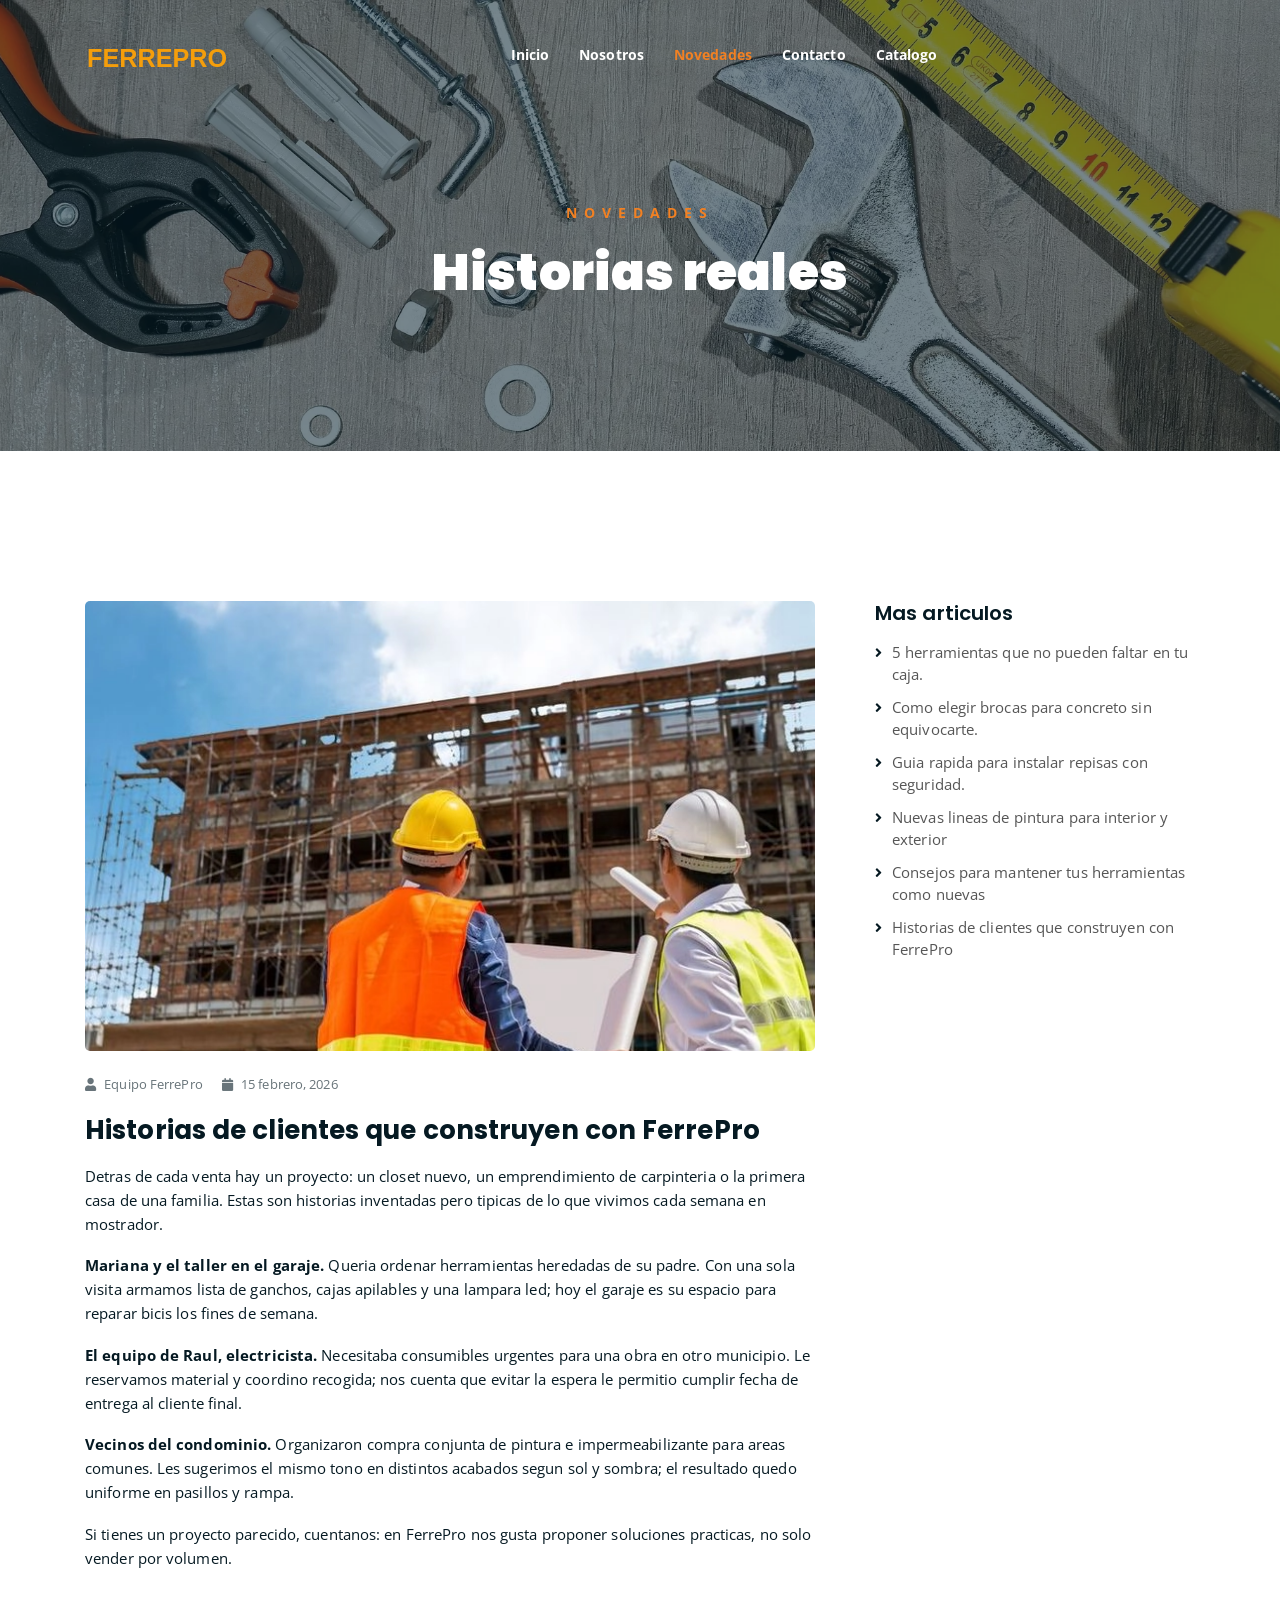
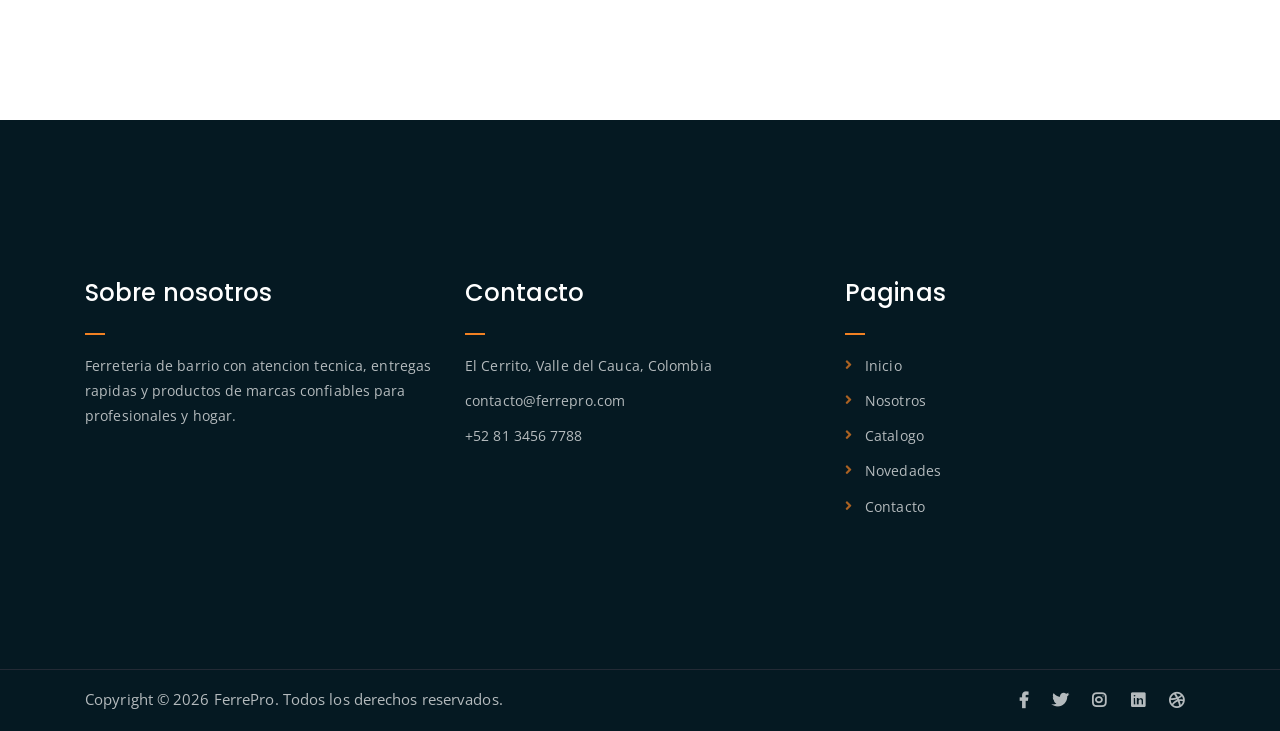
<file: novedad-historias-clientes.html>
<!DOCTYPE html>
<html lang="es">
<head>
	<meta charset="UTF-8">
	<meta http-equiv="X-UA-Compatible" content="IE=edge">
	<meta name="viewport" content="width=device-width, initial-scale=1">
	<meta name="description" content="Clientes de FerrePro cuentan como armaron taller en casa, cerrajeria y obra con nuestro apoyo.">

	<title>Historias de clientes | FerrePro</title>

	<link rel="icon" type="image/svg+xml" href="assets/img/favicon-ferrepro.svg?v=3">
	<link rel="icon" type="image/png" href="assets/img/favicon-ferrepro.png?v=3">
	<link rel="shortcut icon" href="favicon-ferrepro.ico?v=3">
	<link rel="apple-touch-icon" href="assets/img/favicon-ferrepro.png?v=3">
	<link href="https://fonts.googleapis.com/css?family=Open+Sans:300,400,700" rel="stylesheet">
	<link href="https://fonts.googleapis.com/css?family=Poppins:400,700&display=swap" rel="stylesheet">
	<link rel="stylesheet" href="assets/css/all.min.css">
	<link rel="stylesheet" href="assets/bootstrap/css/bootstrap.min.css">
	<link rel="stylesheet" href="assets/css/owl.carousel.css">
	<link rel="stylesheet" href="assets/css/magnific-popup.css">
	<link rel="stylesheet" href="assets/css/animate.css">
	<link rel="stylesheet" href="assets/css/meanmenu.min.css">
	<link rel="stylesheet" href="assets/css/main.css?v=23">
	<link rel="stylesheet" href="assets/css/responsive.css?v=16">
</head>
<body>

	<div class="loader"><div class="loader-inner"><div class="circle"></div></div></div>

	<div class="top-header-area" id="sticker">
		<div class="container">
			<div class="row">
				<div class="col-lg-12 col-sm-12 text-center">
					<div class="main-menu-wrap">
						<div class="site-logo"><a href="index.html"><img src="assets/img/logo-v4.svg?v=3" alt=""></a></div>
						<nav class="main-menu">
							<ul>
								<li><a href="index.html">Inicio</a></li>
								<li><a href="about.html">Nosotros</a></li>
								<li class="current-list-item"><a href="news.html">Novedades</a></li>
								<li><a href="contact.html">Contacto</a></li>
								<li><a href="shop.html">Catalogo</a></li>
							</ul>
						</nav>
						<div class="mobile-menu"></div>
					</div>
				</div>
			</div>
		</div>
	</div>


	<div class="breadcrumb-section breadcrumb-bg">
		<div class="container">
			<div class="row">
				<div class="col-lg-8 offset-lg-2 text-center">
					<div class="breadcrumb-text">
						<p>Novedades</p>
						<h1>Historias reales</h1>
					</div>
				</div>
			</div>
		</div>
	</div>

	<div class="mt-150 mb-150">
		<div class="container">
			<div class="row">
				<div class="col-lg-8">
					<div class="single-article-section">
						<div class="single-article-text">
							<div class="single-artcile-bg" style="background-image: url('images/historiasdeclientesqueconstruyen.webp');"></div>
							<p class="blog-meta">
								<span class="author"><i class="fas fa-user"></i> Equipo FerrePro</span>
								<span class="date"><i class="fas fa-calendar"></i> 15 febrero, 2026</span>
							</p>
							<h1>Historias de clientes que construyen con FerrePro</h1>
							<p>Detras de cada venta hay un proyecto: un closet nuevo, un emprendimiento de carpinteria o la primera casa de una familia. Estas son historias inventadas pero tipicas de lo que vivimos cada semana en mostrador.</p>
							<p><strong>Mariana y el taller en el garaje.</strong> Queria ordenar herramientas heredadas de su padre. Con una sola visita armamos lista de ganchos, cajas apilables y una lampara led; hoy el garaje es su espacio para reparar bicis los fines de semana.</p>
							<p><strong>El equipo de Raul, electricista.</strong> Necesitaba consumibles urgentes para una obra en otro municipio. Le reservamos material y coordino recogida; nos cuenta que evitar la espera le permitio cumplir fecha de entrega al cliente final.</p>
							<p><strong>Vecinos del condominio.</strong> Organizaron compra conjunta de pintura e impermeabilizante para areas comunes. Les sugerimos el mismo tono en distintos acabados segun sol y sombra; el resultado quedo uniforme en pasillos y rampa.</p>
							<p>Si tienes un proyecto parecido, cuentanos: en FerrePro nos gusta proponer soluciones practicas, no solo vender por volumen.</p>
						</div>
					</div>
				</div>
				<div class="col-lg-4">
					<div class="sidebar-section">
						<div class="recent-posts">
							<h4>Mas articulos</h4>
							<ul>
								<li><a href="novedad-herramientas-caja.html">5 herramientas que no pueden faltar en tu caja.</a></li>
								<li><a href="novedad-brocas-concreto.html">Como elegir brocas para concreto sin equivocarte.</a></li>
								<li><a href="novedad-repisas.html">Guia rapida para instalar repisas con seguridad.</a></li>
								<li><a href="novedad-pintura-interior-exterior.html">Nuevas lineas de pintura para interior y exterior</a></li>
								<li><a href="novedad-mantener-herramientas.html">Consejos para mantener tus herramientas como nuevas</a></li>
								<li><a href="novedad-historias-clientes.html">Historias de clientes que construyen con FerrePro</a></li>
							</ul>
						</div>
					</div>
				</div>
			</div>
		</div>
	</div>

	<div class="footer-area">
		<div class="container">
			<div class="row">
				<div class="col-lg-4 col-md-6">
					<div class="footer-box about-widget">
						<h2 class="widget-title">Sobre nosotros</h2>
						<p>Ferreteria de barrio con atencion tecnica, entregas rapidas y productos de marcas confiables para profesionales y hogar.</p>
					</div>
				</div>
				<div class="col-lg-4 col-md-6">
					<div class="footer-box get-in-touch">
						<h2 class="widget-title">Contacto</h2>
						<ul>
							<li>El Cerrito, Valle del Cauca, Colombia</li>
							<li>contacto@ferrepro.com</li>
							<li>+52 81 3456 7788</li>
						</ul>
					</div>
				</div>
				<div class="col-lg-4 col-md-6">
					<div class="footer-box pages">
						<h2 class="widget-title">Paginas</h2>
						<ul>
							<li><a href="index.html">Inicio</a></li>
							<li><a href="about.html">Nosotros</a></li>
							<li><a href="shop.html">Catalogo</a></li>
							<li><a href="news.html">Novedades</a></li>
							<li><a href="contact.html">Contacto</a></li>
						</ul>
					</div>
				</div>
			</div>
		</div>
	</div>

	<div class="copyright">
		<div class="container">
			<div class="row">
				<div class="col-lg-6 col-md-12"><p>Copyright &copy; 2026 FerrePro. Todos los derechos reservados.</p></div>
				<div class="col-lg-6 text-right col-md-12">
					<div class="social-icons">
						<ul>
							<li><a href="#" target="_blank"><i class="fab fa-facebook-f"></i></a></li>
							<li><a href="#" target="_blank"><i class="fab fa-twitter"></i></a></li>
							<li><a href="#" target="_blank"><i class="fab fa-instagram"></i></a></li>
							<li><a href="#" target="_blank"><i class="fab fa-linkedin"></i></a></li>
							<li><a href="#" target="_blank"><i class="fab fa-dribbble"></i></a></li>
						</ul>
					</div>
				</div>
			</div>
		</div>
	</div>

	<script src="assets/js/jquery-1.11.3.min.js"></script>
	<script src="assets/bootstrap/js/bootstrap.min.js"></script>
	<script src="assets/js/jquery.countdown.js"></script>
	<script src="assets/js/jquery.isotope-3.0.6.min.js"></script>
	<script src="assets/js/waypoints.js"></script>
	<script src="assets/js/owl.carousel.min.js"></script>
	<script src="assets/js/jquery.magnific-popup.min.js"></script>
	<script src="assets/js/jquery.meanmenu.min.js"></script>
	<script src="assets/js/sticker.js"></script>
	<script src="assets/js/main.js?v=2"></script>
</body>
</html>
</file>
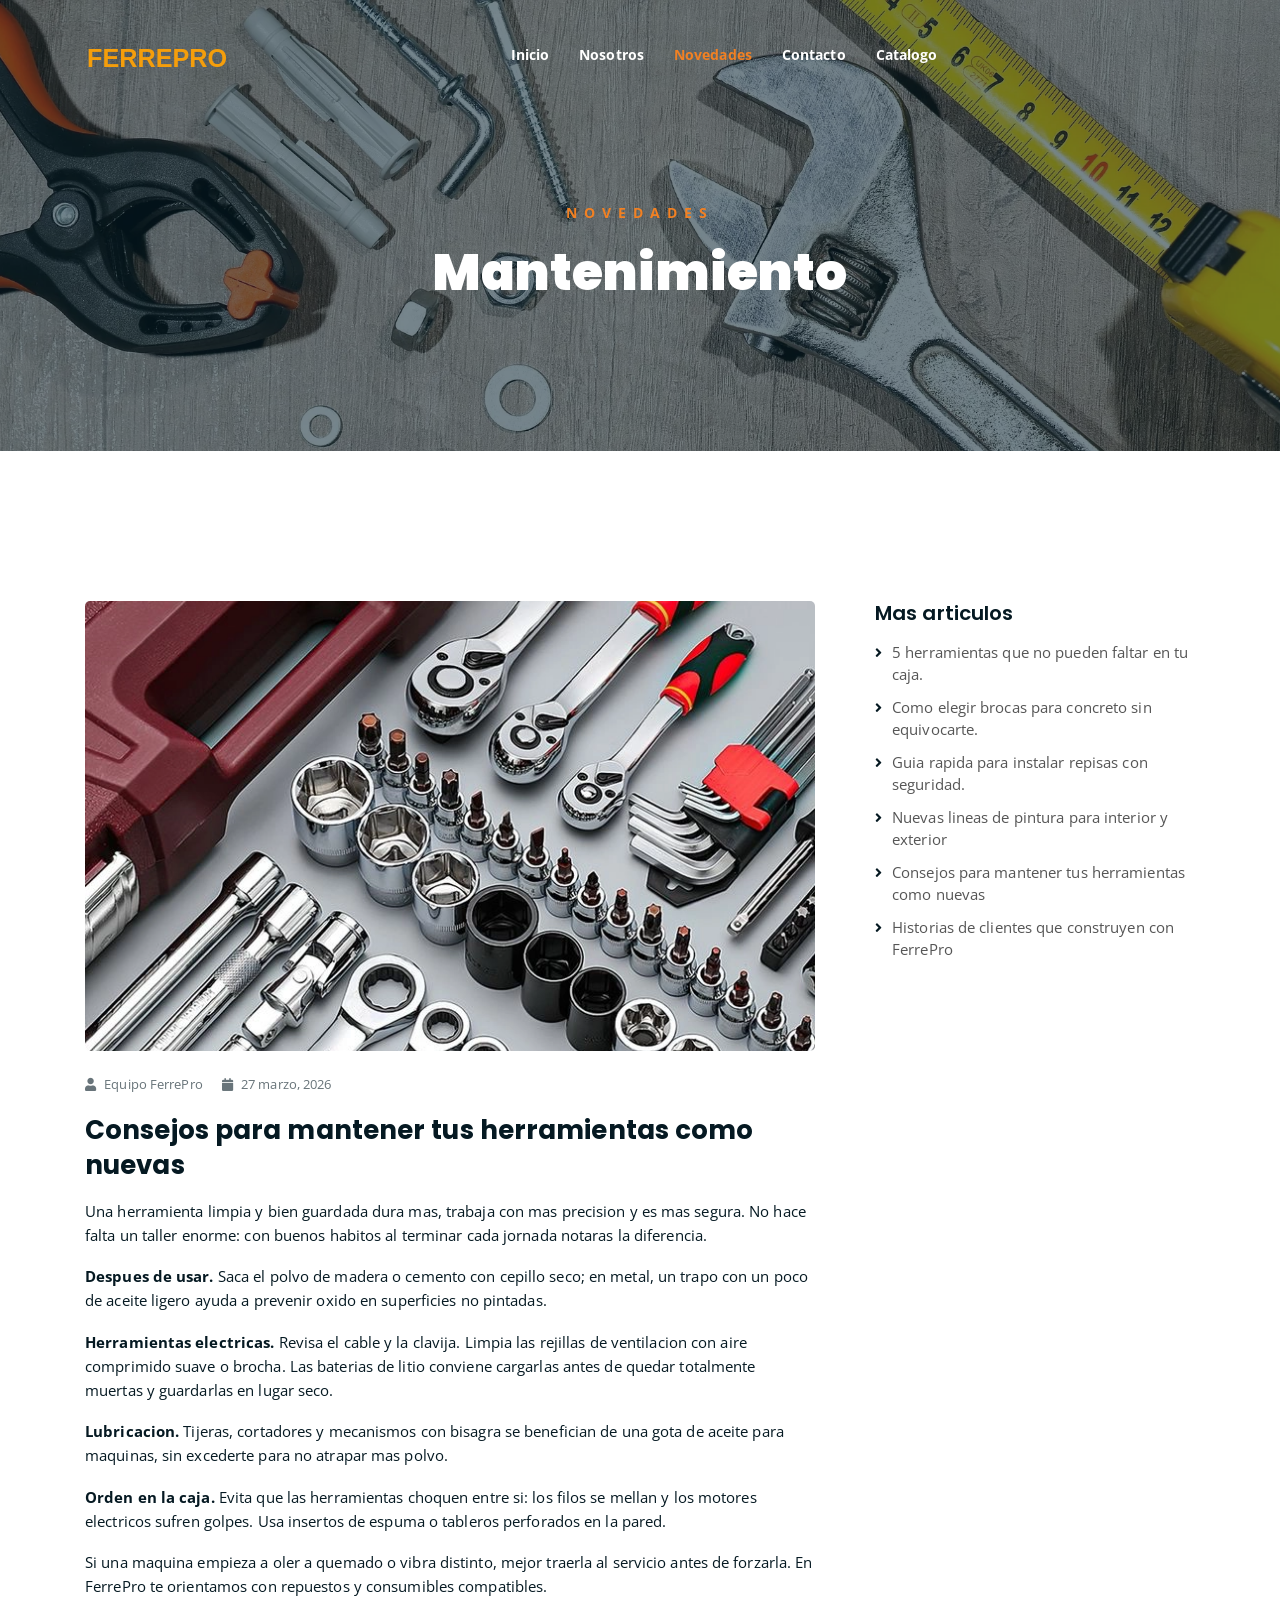
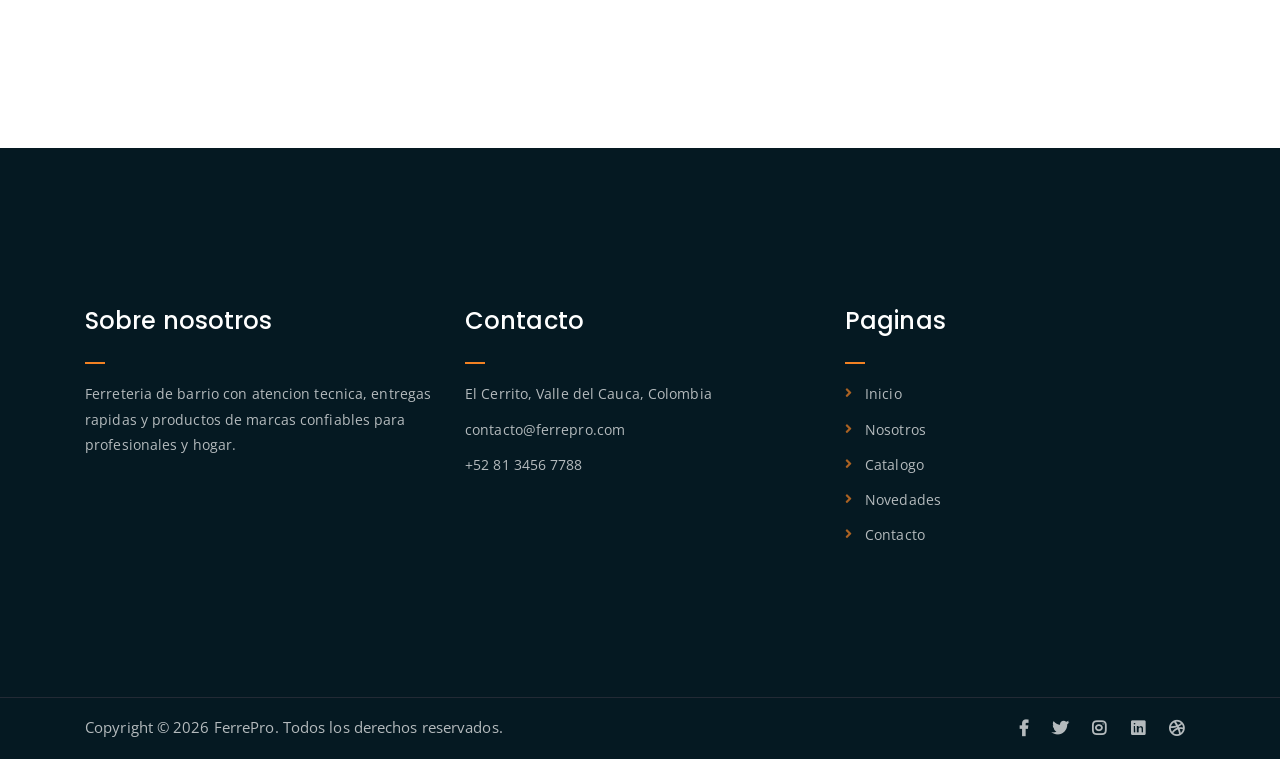
<file: novedad-mantener-herramientas.html>
<!DOCTYPE html>
<html lang="es">
<head>
	<meta charset="UTF-8">
	<meta http-equiv="X-UA-Compatible" content="IE=edge">
	<meta name="viewport" content="width=device-width, initial-scale=1">
	<meta name="description" content="Consejos para limpiar, lubricar y guardar herramientas manuales y electricas. FerrePro.">

	<title>Mantener herramientas como nuevas | FerrePro</title>

	<link rel="icon" type="image/svg+xml" href="assets/img/favicon-ferrepro.svg?v=3">
	<link rel="icon" type="image/png" href="assets/img/favicon-ferrepro.png?v=3">
	<link rel="shortcut icon" href="favicon-ferrepro.ico?v=3">
	<link rel="apple-touch-icon" href="assets/img/favicon-ferrepro.png?v=3">
	<link href="https://fonts.googleapis.com/css?family=Open+Sans:300,400,700" rel="stylesheet">
	<link href="https://fonts.googleapis.com/css?family=Poppins:400,700&display=swap" rel="stylesheet">
	<link rel="stylesheet" href="assets/css/all.min.css">
	<link rel="stylesheet" href="assets/bootstrap/css/bootstrap.min.css">
	<link rel="stylesheet" href="assets/css/owl.carousel.css">
	<link rel="stylesheet" href="assets/css/magnific-popup.css">
	<link rel="stylesheet" href="assets/css/animate.css">
	<link rel="stylesheet" href="assets/css/meanmenu.min.css">
	<link rel="stylesheet" href="assets/css/main.css?v=23">
	<link rel="stylesheet" href="assets/css/responsive.css?v=16">
</head>
<body>

	<div class="loader"><div class="loader-inner"><div class="circle"></div></div></div>

	<div class="top-header-area" id="sticker">
		<div class="container">
			<div class="row">
				<div class="col-lg-12 col-sm-12 text-center">
					<div class="main-menu-wrap">
						<div class="site-logo"><a href="index.html"><img src="assets/img/logo-v4.svg?v=3" alt=""></a></div>
						<nav class="main-menu">
							<ul>
								<li><a href="index.html">Inicio</a></li>
								<li><a href="about.html">Nosotros</a></li>
								<li class="current-list-item"><a href="news.html">Novedades</a></li>
								<li><a href="contact.html">Contacto</a></li>
								<li><a href="shop.html">Catalogo</a></li>
							</ul>
						</nav>
						<div class="mobile-menu"></div>
					</div>
				</div>
			</div>
		</div>
	</div>


	<div class="breadcrumb-section breadcrumb-bg">
		<div class="container">
			<div class="row">
				<div class="col-lg-8 offset-lg-2 text-center">
					<div class="breadcrumb-text">
						<p>Novedades</p>
						<h1>Mantenimiento</h1>
					</div>
				</div>
			</div>
		</div>
	</div>

	<div class="mt-150 mb-150">
		<div class="container">
			<div class="row">
				<div class="col-lg-8">
					<div class="single-article-section">
						<div class="single-article-text">
							<div class="single-artcile-bg" style="background-image: url('images/mantenerherramientascomonuevas.webp');"></div>
							<p class="blog-meta">
								<span class="author"><i class="fas fa-user"></i> Equipo FerrePro</span>
								<span class="date"><i class="fas fa-calendar"></i> 27 marzo, 2026</span>
							</p>
							<h1>Consejos para mantener tus herramientas como nuevas</h1>
							<p>Una herramienta limpia y bien guardada dura mas, trabaja con mas precision y es mas segura. No hace falta un taller enorme: con buenos habitos al terminar cada jornada notaras la diferencia.</p>
							<p><strong>Despues de usar.</strong> Saca el polvo de madera o cemento con cepillo seco; en metal, un trapo con un poco de aceite ligero ayuda a prevenir oxido en superficies no pintadas.</p>
							<p><strong>Herramientas electricas.</strong> Revisa el cable y la clavija. Limpia las rejillas de ventilacion con aire comprimido suave o brocha. Las baterias de litio conviene cargarlas antes de quedar totalmente muertas y guardarlas en lugar seco.</p>
							<p><strong>Lubricacion.</strong> Tijeras, cortadores y mecanismos con bisagra se benefician de una gota de aceite para maquinas, sin excederte para no atrapar mas polvo.</p>
							<p><strong>Orden en la caja.</strong> Evita que las herramientas choquen entre si: los filos se mellan y los motores electricos sufren golpes. Usa insertos de espuma o tableros perforados en la pared.</p>
							<p>Si una maquina empieza a oler a quemado o vibra distinto, mejor traerla al servicio antes de forzarla. En FerrePro te orientamos con repuestos y consumibles compatibles.</p>
						</div>
					</div>
				</div>
				<div class="col-lg-4">
					<div class="sidebar-section">
						<div class="recent-posts">
							<h4>Mas articulos</h4>
							<ul>
								<li><a href="novedad-herramientas-caja.html">5 herramientas que no pueden faltar en tu caja.</a></li>
								<li><a href="novedad-brocas-concreto.html">Como elegir brocas para concreto sin equivocarte.</a></li>
								<li><a href="novedad-repisas.html">Guia rapida para instalar repisas con seguridad.</a></li>
								<li><a href="novedad-pintura-interior-exterior.html">Nuevas lineas de pintura para interior y exterior</a></li>
								<li><a href="novedad-mantener-herramientas.html">Consejos para mantener tus herramientas como nuevas</a></li>
								<li><a href="novedad-historias-clientes.html">Historias de clientes que construyen con FerrePro</a></li>
							</ul>
						</div>
					</div>
				</div>
			</div>
		</div>
	</div>

	<div class="footer-area">
		<div class="container">
			<div class="row">
				<div class="col-lg-4 col-md-6">
					<div class="footer-box about-widget">
						<h2 class="widget-title">Sobre nosotros</h2>
						<p>Ferreteria de barrio con atencion tecnica, entregas rapidas y productos de marcas confiables para profesionales y hogar.</p>
					</div>
				</div>
				<div class="col-lg-4 col-md-6">
					<div class="footer-box get-in-touch">
						<h2 class="widget-title">Contacto</h2>
						<ul>
							<li>El Cerrito, Valle del Cauca, Colombia</li>
							<li>contacto@ferrepro.com</li>
							<li>+52 81 3456 7788</li>
						</ul>
					</div>
				</div>
				<div class="col-lg-4 col-md-6">
					<div class="footer-box pages">
						<h2 class="widget-title">Paginas</h2>
						<ul>
							<li><a href="index.html">Inicio</a></li>
							<li><a href="about.html">Nosotros</a></li>
							<li><a href="shop.html">Catalogo</a></li>
							<li><a href="news.html">Novedades</a></li>
							<li><a href="contact.html">Contacto</a></li>
						</ul>
					</div>
				</div>
			</div>
		</div>
	</div>

	<div class="copyright">
		<div class="container">
			<div class="row">
				<div class="col-lg-6 col-md-12"><p>Copyright &copy; 2026 FerrePro. Todos los derechos reservados.</p></div>
				<div class="col-lg-6 text-right col-md-12">
					<div class="social-icons">
						<ul>
							<li><a href="#" target="_blank"><i class="fab fa-facebook-f"></i></a></li>
							<li><a href="#" target="_blank"><i class="fab fa-twitter"></i></a></li>
							<li><a href="#" target="_blank"><i class="fab fa-instagram"></i></a></li>
							<li><a href="#" target="_blank"><i class="fab fa-linkedin"></i></a></li>
							<li><a href="#" target="_blank"><i class="fab fa-dribbble"></i></a></li>
						</ul>
					</div>
				</div>
			</div>
		</div>
	</div>

	<script src="assets/js/jquery-1.11.3.min.js"></script>
	<script src="assets/bootstrap/js/bootstrap.min.js"></script>
	<script src="assets/js/jquery.countdown.js"></script>
	<script src="assets/js/jquery.isotope-3.0.6.min.js"></script>
	<script src="assets/js/waypoints.js"></script>
	<script src="assets/js/owl.carousel.min.js"></script>
	<script src="assets/js/jquery.magnific-popup.min.js"></script>
	<script src="assets/js/jquery.meanmenu.min.js"></script>
	<script src="assets/js/sticker.js"></script>
	<script src="assets/js/main.js?v=2"></script>
</body>
</html>
</file>
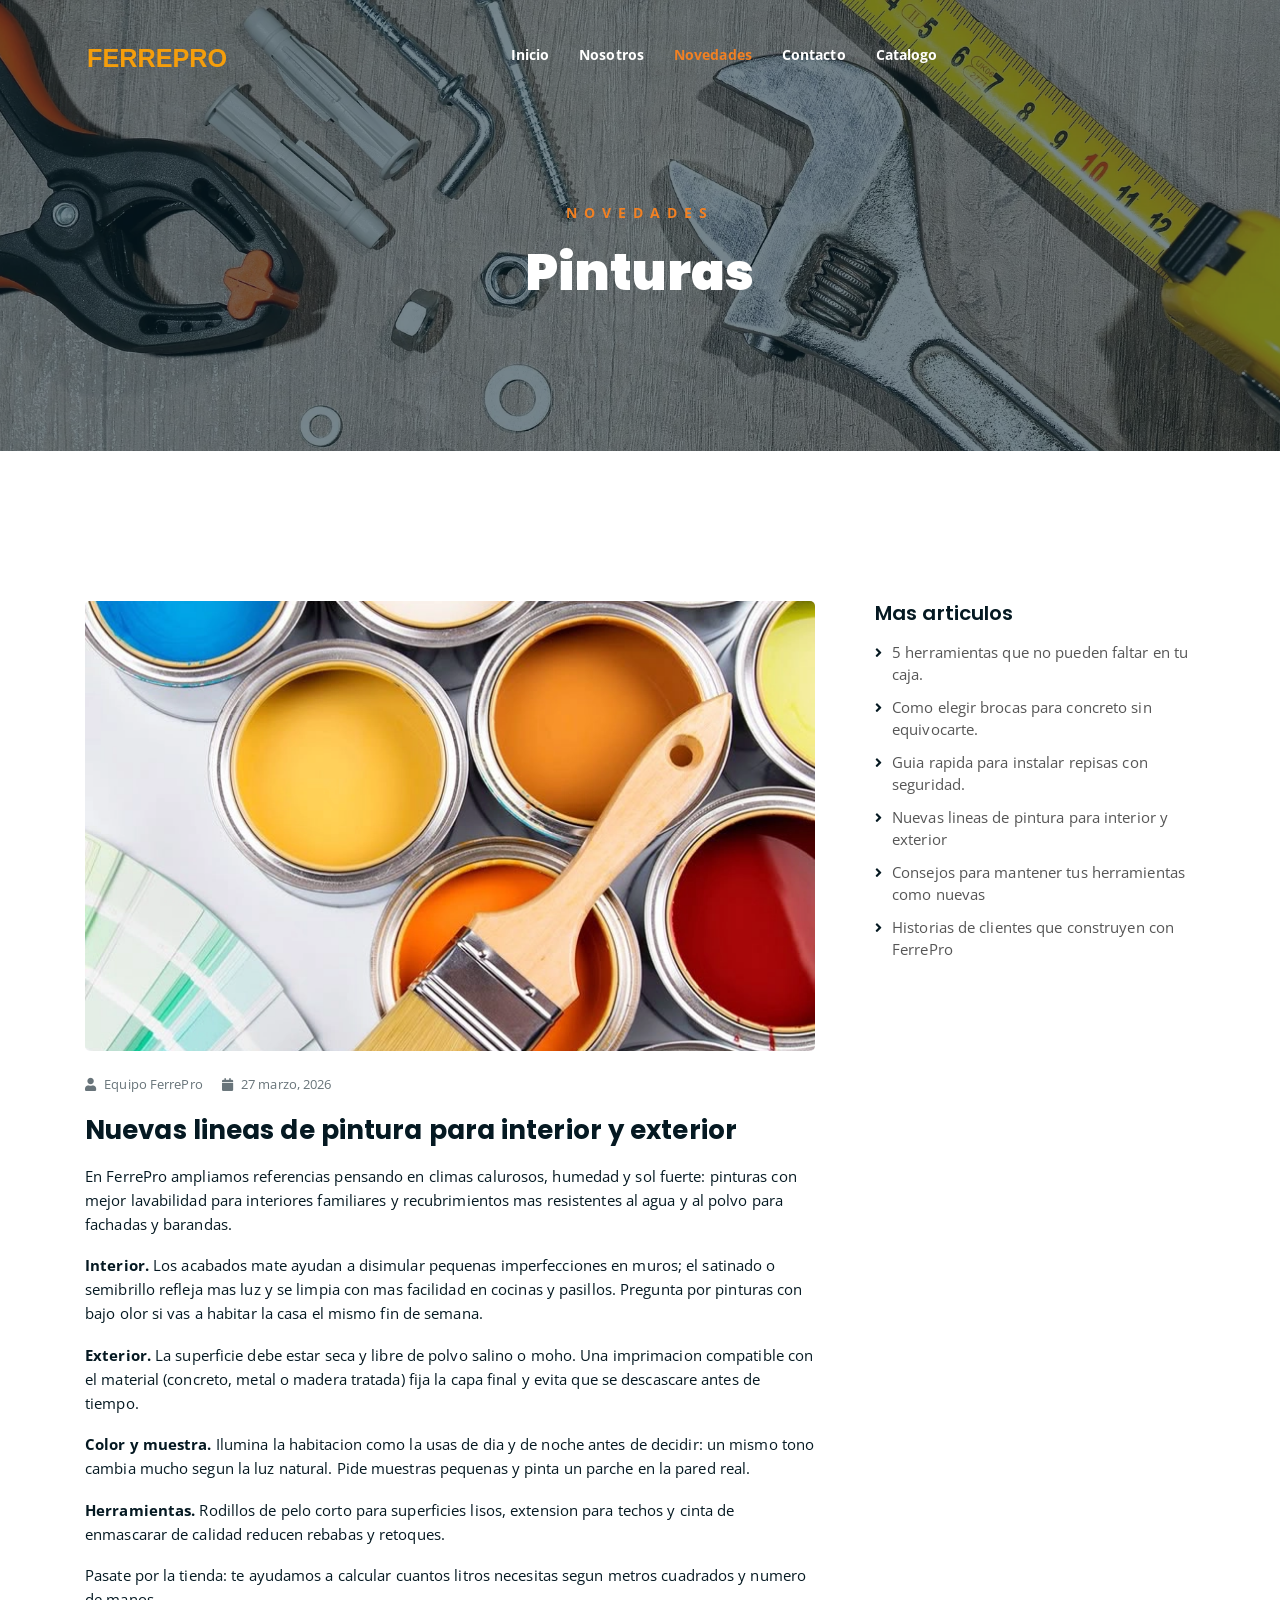
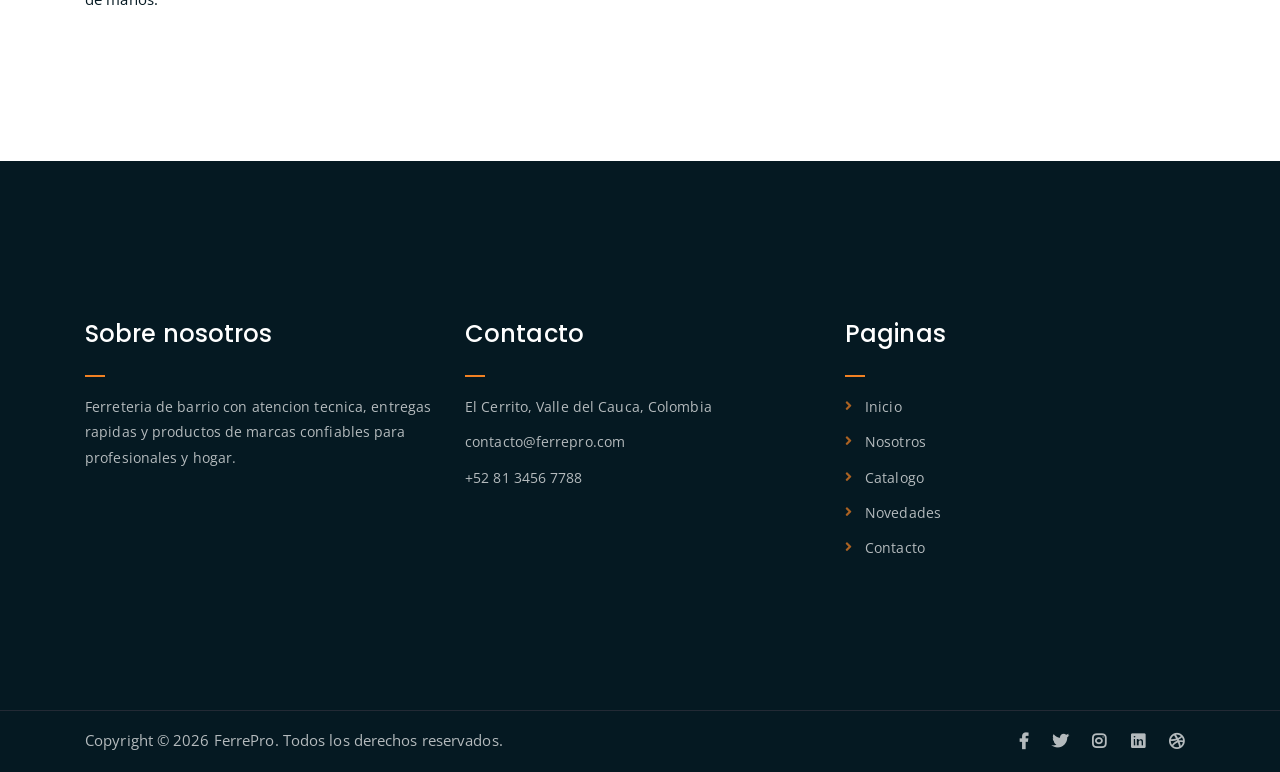
<file: novedad-pintura-interior-exterior.html>
<!DOCTYPE html>
<html lang="es">
<head>
	<meta charset="UTF-8">
	<meta http-equiv="X-UA-Compatible" content="IE=edge">
	<meta name="viewport" content="width=device-width, initial-scale=1">
	<meta name="description" content="Nuevas lineas de pintura para interior y exterior: preparacion, imprimacion y acabados en FerrePro.">

	<title>Pintura interior y exterior | FerrePro</title>

	<link rel="icon" type="image/svg+xml" href="assets/img/favicon-ferrepro.svg?v=3">
	<link rel="icon" type="image/png" href="assets/img/favicon-ferrepro.png?v=3">
	<link rel="shortcut icon" href="favicon-ferrepro.ico?v=3">
	<link rel="apple-touch-icon" href="assets/img/favicon-ferrepro.png?v=3">
	<link href="https://fonts.googleapis.com/css?family=Open+Sans:300,400,700" rel="stylesheet">
	<link href="https://fonts.googleapis.com/css?family=Poppins:400,700&display=swap" rel="stylesheet">
	<link rel="stylesheet" href="assets/css/all.min.css">
	<link rel="stylesheet" href="assets/bootstrap/css/bootstrap.min.css">
	<link rel="stylesheet" href="assets/css/owl.carousel.css">
	<link rel="stylesheet" href="assets/css/magnific-popup.css">
	<link rel="stylesheet" href="assets/css/animate.css">
	<link rel="stylesheet" href="assets/css/meanmenu.min.css">
	<link rel="stylesheet" href="assets/css/main.css?v=23">
	<link rel="stylesheet" href="assets/css/responsive.css?v=16">
</head>
<body>

	<div class="loader"><div class="loader-inner"><div class="circle"></div></div></div>

	<div class="top-header-area" id="sticker">
		<div class="container">
			<div class="row">
				<div class="col-lg-12 col-sm-12 text-center">
					<div class="main-menu-wrap">
						<div class="site-logo"><a href="index.html"><img src="assets/img/logo-v4.svg?v=3" alt=""></a></div>
						<nav class="main-menu">
							<ul>
								<li><a href="index.html">Inicio</a></li>
								<li><a href="about.html">Nosotros</a></li>
								<li class="current-list-item"><a href="news.html">Novedades</a></li>
								<li><a href="contact.html">Contacto</a></li>
								<li><a href="shop.html">Catalogo</a></li>
							</ul>
						</nav>
						<div class="mobile-menu"></div>
					</div>
				</div>
			</div>
		</div>
	</div>


	<div class="breadcrumb-section breadcrumb-bg">
		<div class="container">
			<div class="row">
				<div class="col-lg-8 offset-lg-2 text-center">
					<div class="breadcrumb-text">
						<p>Novedades</p>
						<h1>Pinturas</h1>
					</div>
				</div>
			</div>
		</div>
	</div>

	<div class="mt-150 mb-150">
		<div class="container">
			<div class="row">
				<div class="col-lg-8">
					<div class="single-article-section">
						<div class="single-article-text">
							<div class="single-artcile-bg" style="background-image: url('images/nuevaslineasdepintura.webp');"></div>
							<p class="blog-meta">
								<span class="author"><i class="fas fa-user"></i> Equipo FerrePro</span>
								<span class="date"><i class="fas fa-calendar"></i> 27 marzo, 2026</span>
							</p>
							<h1>Nuevas lineas de pintura para interior y exterior</h1>
							<p>En FerrePro ampliamos referencias pensando en climas calurosos, humedad y sol fuerte: pinturas con mejor lavabilidad para interiores familiares y recubrimientos mas resistentes al agua y al polvo para fachadas y barandas.</p>
							<p><strong>Interior.</strong> Los acabados mate ayudan a disimular pequenas imperfecciones en muros; el satinado o semibrillo refleja mas luz y se limpia con mas facilidad en cocinas y pasillos. Pregunta por pinturas con bajo olor si vas a habitar la casa el mismo fin de semana.</p>
							<p><strong>Exterior.</strong> La superficie debe estar seca y libre de polvo salino o moho. Una imprimacion compatible con el material (concreto, metal o madera tratada) fija la capa final y evita que se descascare antes de tiempo.</p>
							<p><strong>Color y muestra.</strong> Ilumina la habitacion como la usas de dia y de noche antes de decidir: un mismo tono cambia mucho segun la luz natural. Pide muestras pequenas y pinta un parche en la pared real.</p>
							<p><strong>Herramientas.</strong> Rodillos de pelo corto para superficies lisos, extension para techos y cinta de enmascarar de calidad reducen rebabas y retoques.</p>
							<p>Pasate por la tienda: te ayudamos a calcular cuantos litros necesitas segun metros cuadrados y numero de manos.</p>
						</div>
					</div>
				</div>
				<div class="col-lg-4">
					<div class="sidebar-section">
						<div class="recent-posts">
							<h4>Mas articulos</h4>
							<ul>
								<li><a href="novedad-herramientas-caja.html">5 herramientas que no pueden faltar en tu caja.</a></li>
								<li><a href="novedad-brocas-concreto.html">Como elegir brocas para concreto sin equivocarte.</a></li>
								<li><a href="novedad-repisas.html">Guia rapida para instalar repisas con seguridad.</a></li>
								<li><a href="novedad-pintura-interior-exterior.html">Nuevas lineas de pintura para interior y exterior</a></li>
								<li><a href="novedad-mantener-herramientas.html">Consejos para mantener tus herramientas como nuevas</a></li>
								<li><a href="novedad-historias-clientes.html">Historias de clientes que construyen con FerrePro</a></li>
							</ul>
						</div>
					</div>
				</div>
			</div>
		</div>
	</div>

	<div class="footer-area">
		<div class="container">
			<div class="row">
				<div class="col-lg-4 col-md-6">
					<div class="footer-box about-widget">
						<h2 class="widget-title">Sobre nosotros</h2>
						<p>Ferreteria de barrio con atencion tecnica, entregas rapidas y productos de marcas confiables para profesionales y hogar.</p>
					</div>
				</div>
				<div class="col-lg-4 col-md-6">
					<div class="footer-box get-in-touch">
						<h2 class="widget-title">Contacto</h2>
						<ul>
							<li>El Cerrito, Valle del Cauca, Colombia</li>
							<li>contacto@ferrepro.com</li>
							<li>+52 81 3456 7788</li>
						</ul>
					</div>
				</div>
				<div class="col-lg-4 col-md-6">
					<div class="footer-box pages">
						<h2 class="widget-title">Paginas</h2>
						<ul>
							<li><a href="index.html">Inicio</a></li>
							<li><a href="about.html">Nosotros</a></li>
							<li><a href="shop.html">Catalogo</a></li>
							<li><a href="news.html">Novedades</a></li>
							<li><a href="contact.html">Contacto</a></li>
						</ul>
					</div>
				</div>
			</div>
		</div>
	</div>

	<div class="copyright">
		<div class="container">
			<div class="row">
				<div class="col-lg-6 col-md-12"><p>Copyright &copy; 2026 FerrePro. Todos los derechos reservados.</p></div>
				<div class="col-lg-6 text-right col-md-12">
					<div class="social-icons">
						<ul>
							<li><a href="#" target="_blank"><i class="fab fa-facebook-f"></i></a></li>
							<li><a href="#" target="_blank"><i class="fab fa-twitter"></i></a></li>
							<li><a href="#" target="_blank"><i class="fab fa-instagram"></i></a></li>
							<li><a href="#" target="_blank"><i class="fab fa-linkedin"></i></a></li>
							<li><a href="#" target="_blank"><i class="fab fa-dribbble"></i></a></li>
						</ul>
					</div>
				</div>
			</div>
		</div>
	</div>

	<script src="assets/js/jquery-1.11.3.min.js"></script>
	<script src="assets/bootstrap/js/bootstrap.min.js"></script>
	<script src="assets/js/jquery.countdown.js"></script>
	<script src="assets/js/jquery.isotope-3.0.6.min.js"></script>
	<script src="assets/js/waypoints.js"></script>
	<script src="assets/js/owl.carousel.min.js"></script>
	<script src="assets/js/jquery.magnific-popup.min.js"></script>
	<script src="assets/js/jquery.meanmenu.min.js"></script>
	<script src="assets/js/sticker.js"></script>
	<script src="assets/js/main.js?v=2"></script>
</body>
</html>
</file>
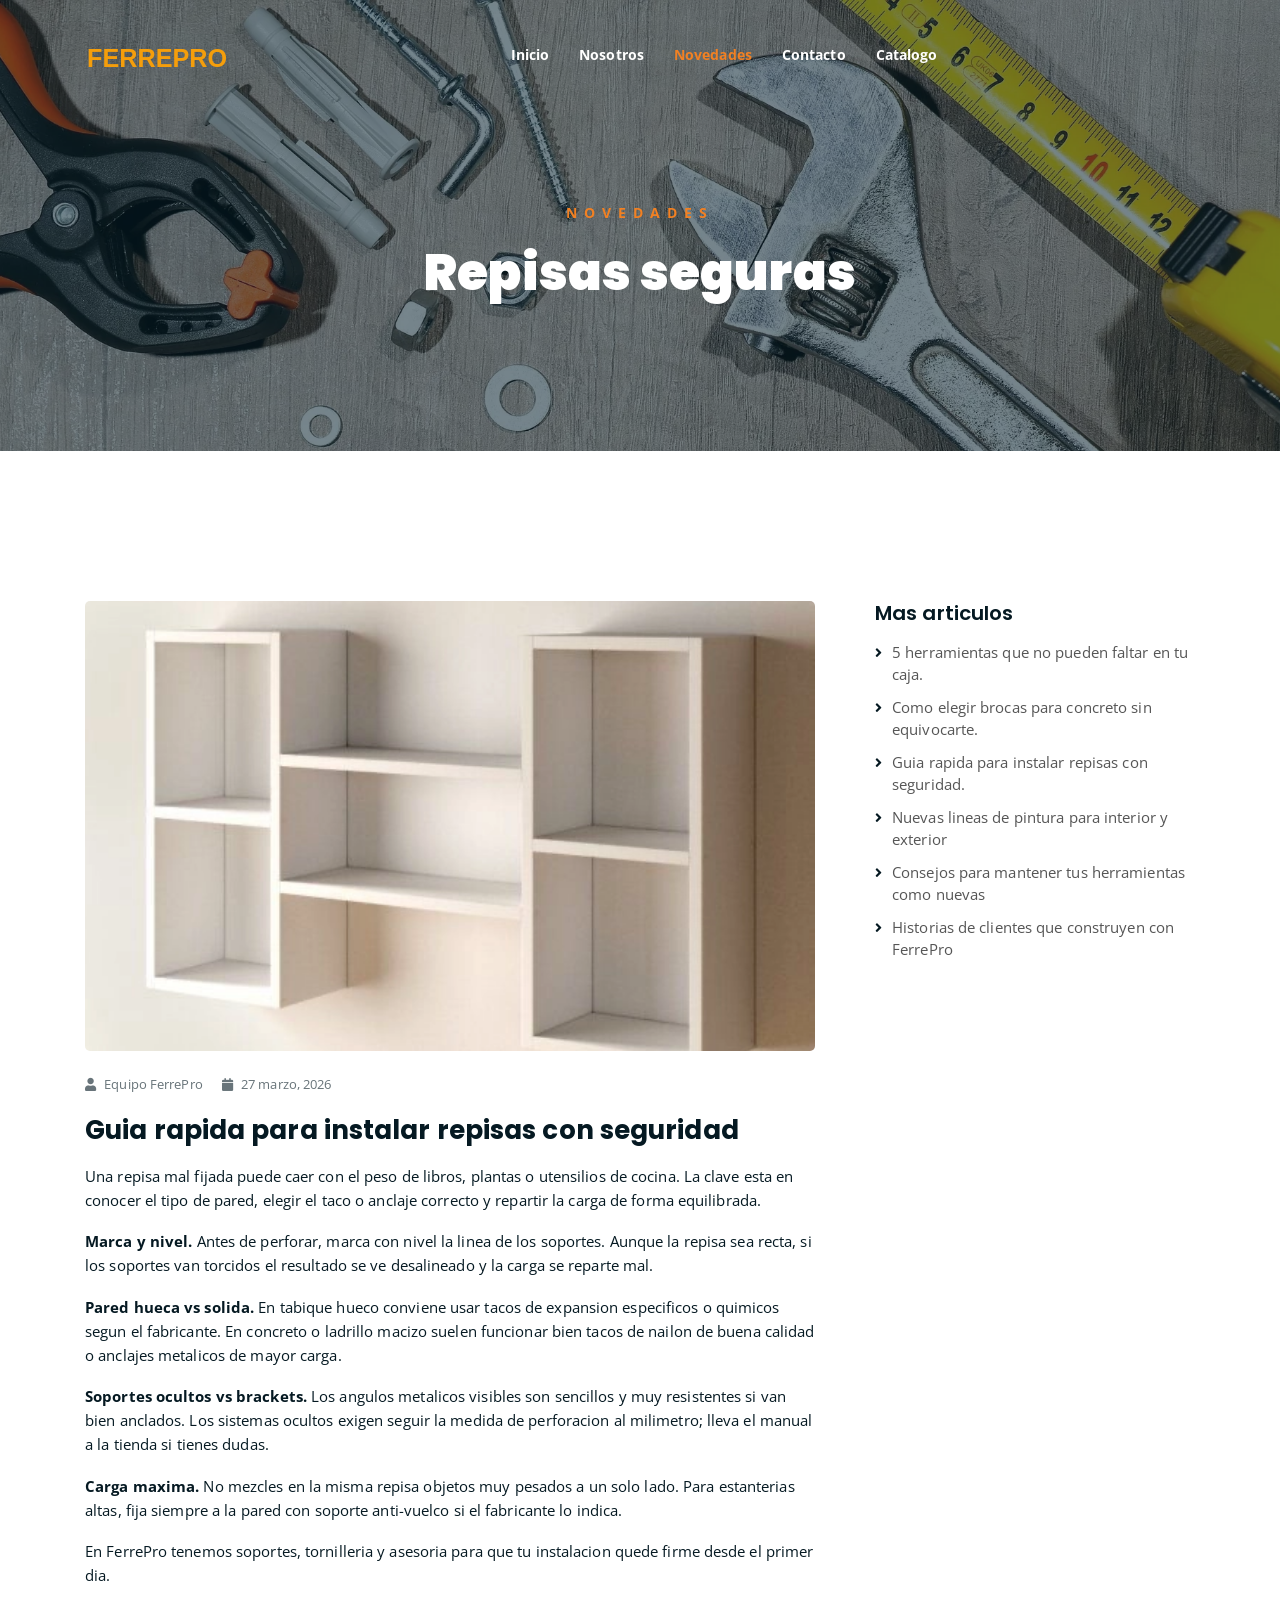
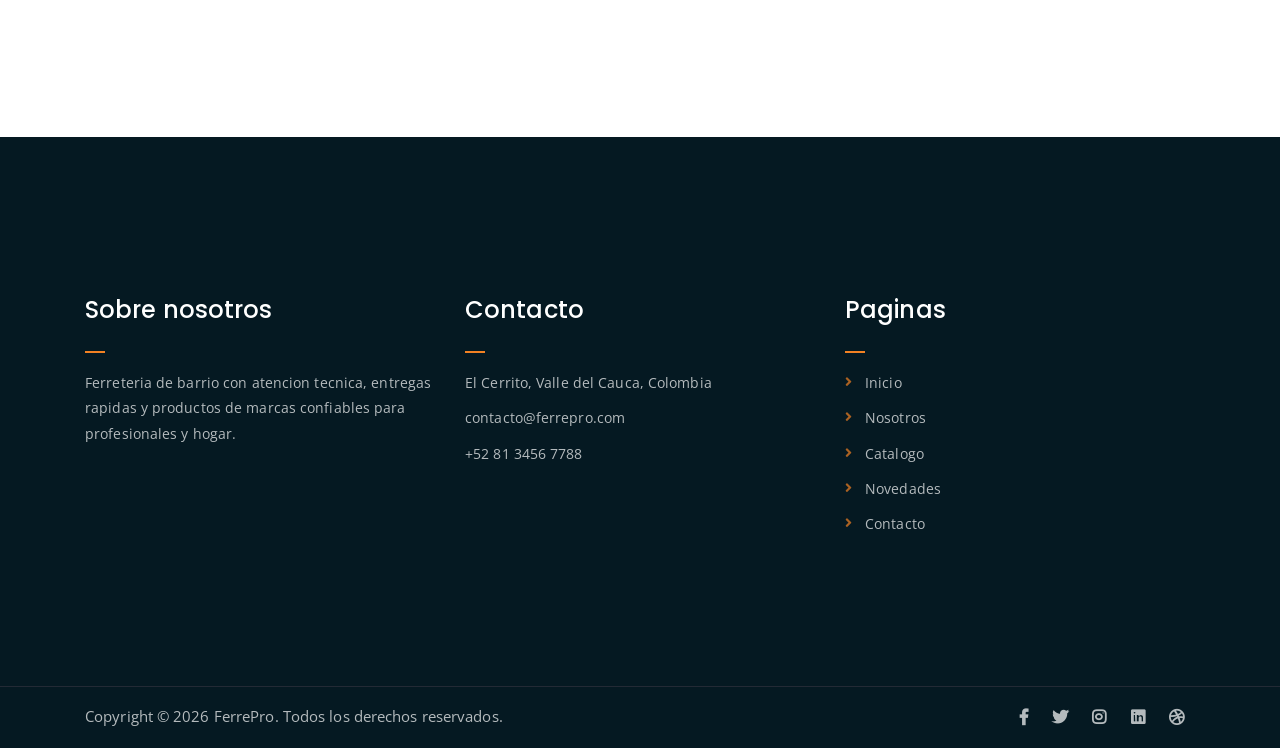
<file: novedad-repisas.html>
<!DOCTYPE html>
<html lang="es">
<head>
	<meta charset="UTF-8">
	<meta http-equiv="X-UA-Compatible" content="IE=edge">
	<meta name="viewport" content="width=device-width, initial-scale=1">
	<meta name="description" content="Guia para instalar repisas con seguridad: soportes, fijacion, nivel y carga en FerrePro.">

	<title>Instalar repisas con seguridad | FerrePro</title>

	<link rel="icon" type="image/svg+xml" href="assets/img/favicon-ferrepro.svg?v=3">
	<link rel="icon" type="image/png" href="assets/img/favicon-ferrepro.png?v=3">
	<link rel="shortcut icon" href="favicon-ferrepro.ico?v=3">
	<link rel="apple-touch-icon" href="assets/img/favicon-ferrepro.png?v=3">
	<link href="https://fonts.googleapis.com/css?family=Open+Sans:300,400,700" rel="stylesheet">
	<link href="https://fonts.googleapis.com/css?family=Poppins:400,700&display=swap" rel="stylesheet">
	<link rel="stylesheet" href="assets/css/all.min.css">
	<link rel="stylesheet" href="assets/bootstrap/css/bootstrap.min.css">
	<link rel="stylesheet" href="assets/css/owl.carousel.css">
	<link rel="stylesheet" href="assets/css/magnific-popup.css">
	<link rel="stylesheet" href="assets/css/animate.css">
	<link rel="stylesheet" href="assets/css/meanmenu.min.css">
	<link rel="stylesheet" href="assets/css/main.css?v=23">
	<link rel="stylesheet" href="assets/css/responsive.css?v=16">
</head>
<body>

	<div class="loader"><div class="loader-inner"><div class="circle"></div></div></div>

	<div class="top-header-area" id="sticker">
		<div class="container">
			<div class="row">
				<div class="col-lg-12 col-sm-12 text-center">
					<div class="main-menu-wrap">
						<div class="site-logo"><a href="index.html"><img src="assets/img/logo-v4.svg?v=3" alt=""></a></div>
						<nav class="main-menu">
							<ul>
								<li><a href="index.html">Inicio</a></li>
								<li><a href="about.html">Nosotros</a></li>
								<li class="current-list-item"><a href="news.html">Novedades</a></li>
								<li><a href="contact.html">Contacto</a></li>
								<li><a href="shop.html">Catalogo</a></li>
							</ul>
						</nav>
						<div class="mobile-menu"></div>
					</div>
				</div>
			</div>
		</div>
	</div>


	<div class="breadcrumb-section breadcrumb-bg">
		<div class="container">
			<div class="row">
				<div class="col-lg-8 offset-lg-2 text-center">
					<div class="breadcrumb-text">
						<p>Novedades</p>
						<h1>Repisas seguras</h1>
					</div>
				</div>
			</div>
		</div>
	</div>

	<div class="mt-150 mb-150">
		<div class="container">
			<div class="row">
				<div class="col-lg-8">
					<div class="single-article-section">
						<div class="single-article-text">
							<div class="single-artcile-bg" style="background-image: url('images/ponerrepisas.webp');"></div>
							<p class="blog-meta">
								<span class="author"><i class="fas fa-user"></i> Equipo FerrePro</span>
								<span class="date"><i class="fas fa-calendar"></i> 27 marzo, 2026</span>
							</p>
							<h1>Guia rapida para instalar repisas con seguridad</h1>
							<p>Una repisa mal fijada puede caer con el peso de libros, plantas o utensilios de cocina. La clave esta en conocer el tipo de pared, elegir el taco o anclaje correcto y repartir la carga de forma equilibrada.</p>
							<p><strong>Marca y nivel.</strong> Antes de perforar, marca con nivel la linea de los soportes. Aunque la repisa sea recta, si los soportes van torcidos el resultado se ve desalineado y la carga se reparte mal.</p>
							<p><strong>Pared hueca vs solida.</strong> En tabique hueco conviene usar tacos de expansion especificos o quimicos segun el fabricante. En concreto o ladrillo macizo suelen funcionar bien tacos de nailon de buena calidad o anclajes metalicos de mayor carga.</p>
							<p><strong>Soportes ocultos vs brackets.</strong> Los angulos metalicos visibles son sencillos y muy resistentes si van bien anclados. Los sistemas ocultos exigen seguir la medida de perforacion al milimetro; lleva el manual a la tienda si tienes dudas.</p>
							<p><strong>Carga maxima.</strong> No mezcles en la misma repisa objetos muy pesados a un solo lado. Para estanterias altas, fija siempre a la pared con soporte anti-vuelco si el fabricante lo indica.</p>
							<p>En FerrePro tenemos soportes, tornilleria y asesoria para que tu instalacion quede firme desde el primer dia.</p>
						</div>
					</div>
				</div>
				<div class="col-lg-4">
					<div class="sidebar-section">
						<div class="recent-posts">
							<h4>Mas articulos</h4>
							<ul>
								<li><a href="novedad-herramientas-caja.html">5 herramientas que no pueden faltar en tu caja.</a></li>
								<li><a href="novedad-brocas-concreto.html">Como elegir brocas para concreto sin equivocarte.</a></li>
								<li><a href="novedad-repisas.html">Guia rapida para instalar repisas con seguridad.</a></li>
								<li><a href="novedad-pintura-interior-exterior.html">Nuevas lineas de pintura para interior y exterior</a></li>
								<li><a href="novedad-mantener-herramientas.html">Consejos para mantener tus herramientas como nuevas</a></li>
								<li><a href="novedad-historias-clientes.html">Historias de clientes que construyen con FerrePro</a></li>
							</ul>
						</div>
					</div>
				</div>
			</div>
		</div>
	</div>

	<div class="footer-area">
		<div class="container">
			<div class="row">
				<div class="col-lg-4 col-md-6">
					<div class="footer-box about-widget">
						<h2 class="widget-title">Sobre nosotros</h2>
						<p>Ferreteria de barrio con atencion tecnica, entregas rapidas y productos de marcas confiables para profesionales y hogar.</p>
					</div>
				</div>
				<div class="col-lg-4 col-md-6">
					<div class="footer-box get-in-touch">
						<h2 class="widget-title">Contacto</h2>
						<ul>
							<li>El Cerrito, Valle del Cauca, Colombia</li>
							<li>contacto@ferrepro.com</li>
							<li>+52 81 3456 7788</li>
						</ul>
					</div>
				</div>
				<div class="col-lg-4 col-md-6">
					<div class="footer-box pages">
						<h2 class="widget-title">Paginas</h2>
						<ul>
							<li><a href="index.html">Inicio</a></li>
							<li><a href="about.html">Nosotros</a></li>
							<li><a href="shop.html">Catalogo</a></li>
							<li><a href="news.html">Novedades</a></li>
							<li><a href="contact.html">Contacto</a></li>
						</ul>
					</div>
				</div>
			</div>
		</div>
	</div>

	<div class="copyright">
		<div class="container">
			<div class="row">
				<div class="col-lg-6 col-md-12"><p>Copyright &copy; 2026 FerrePro. Todos los derechos reservados.</p></div>
				<div class="col-lg-6 text-right col-md-12">
					<div class="social-icons">
						<ul>
							<li><a href="#" target="_blank"><i class="fab fa-facebook-f"></i></a></li>
							<li><a href="#" target="_blank"><i class="fab fa-twitter"></i></a></li>
							<li><a href="#" target="_blank"><i class="fab fa-instagram"></i></a></li>
							<li><a href="#" target="_blank"><i class="fab fa-linkedin"></i></a></li>
							<li><a href="#" target="_blank"><i class="fab fa-dribbble"></i></a></li>
						</ul>
					</div>
				</div>
			</div>
		</div>
	</div>

	<script src="assets/js/jquery-1.11.3.min.js"></script>
	<script src="assets/bootstrap/js/bootstrap.min.js"></script>
	<script src="assets/js/jquery.countdown.js"></script>
	<script src="assets/js/jquery.isotope-3.0.6.min.js"></script>
	<script src="assets/js/waypoints.js"></script>
	<script src="assets/js/owl.carousel.min.js"></script>
	<script src="assets/js/jquery.magnific-popup.min.js"></script>
	<script src="assets/js/jquery.meanmenu.min.js"></script>
	<script src="assets/js/sticker.js"></script>
	<script src="assets/js/main.js?v=2"></script>
</body>
</html>
</file>
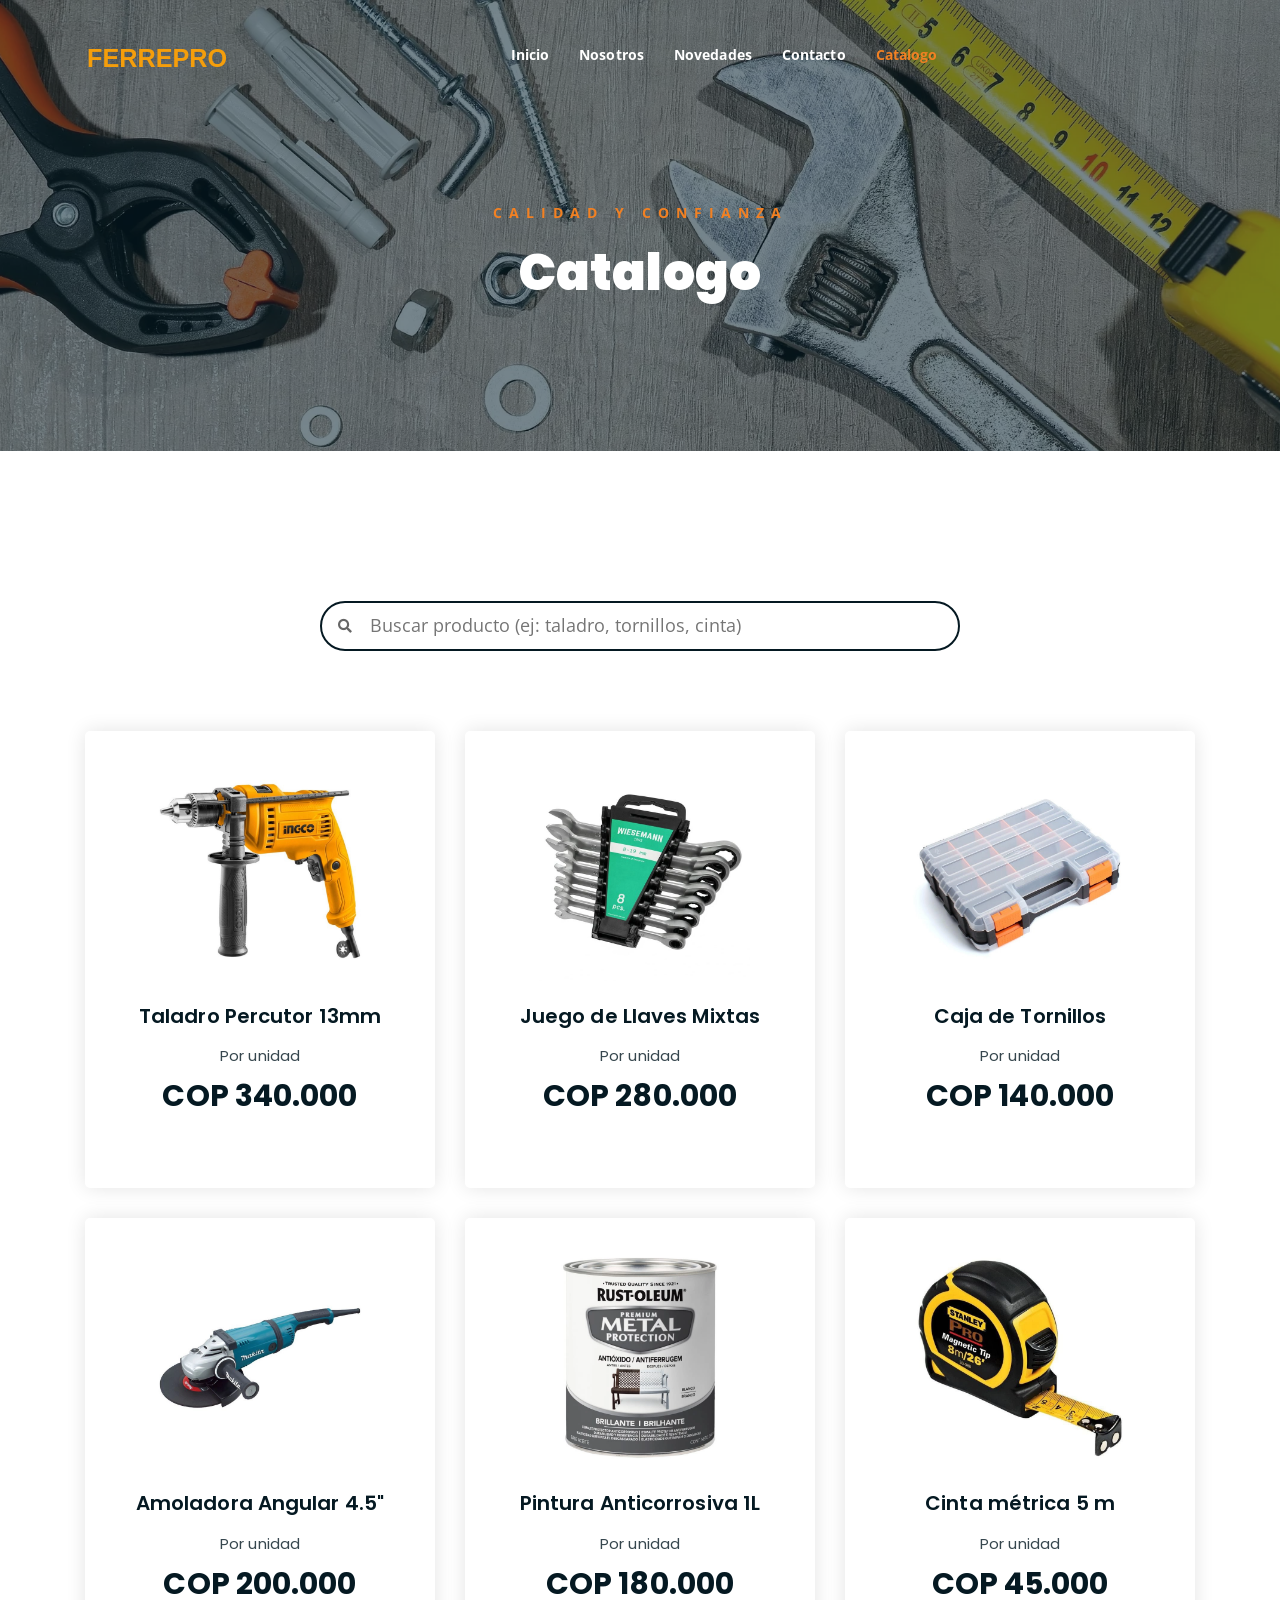
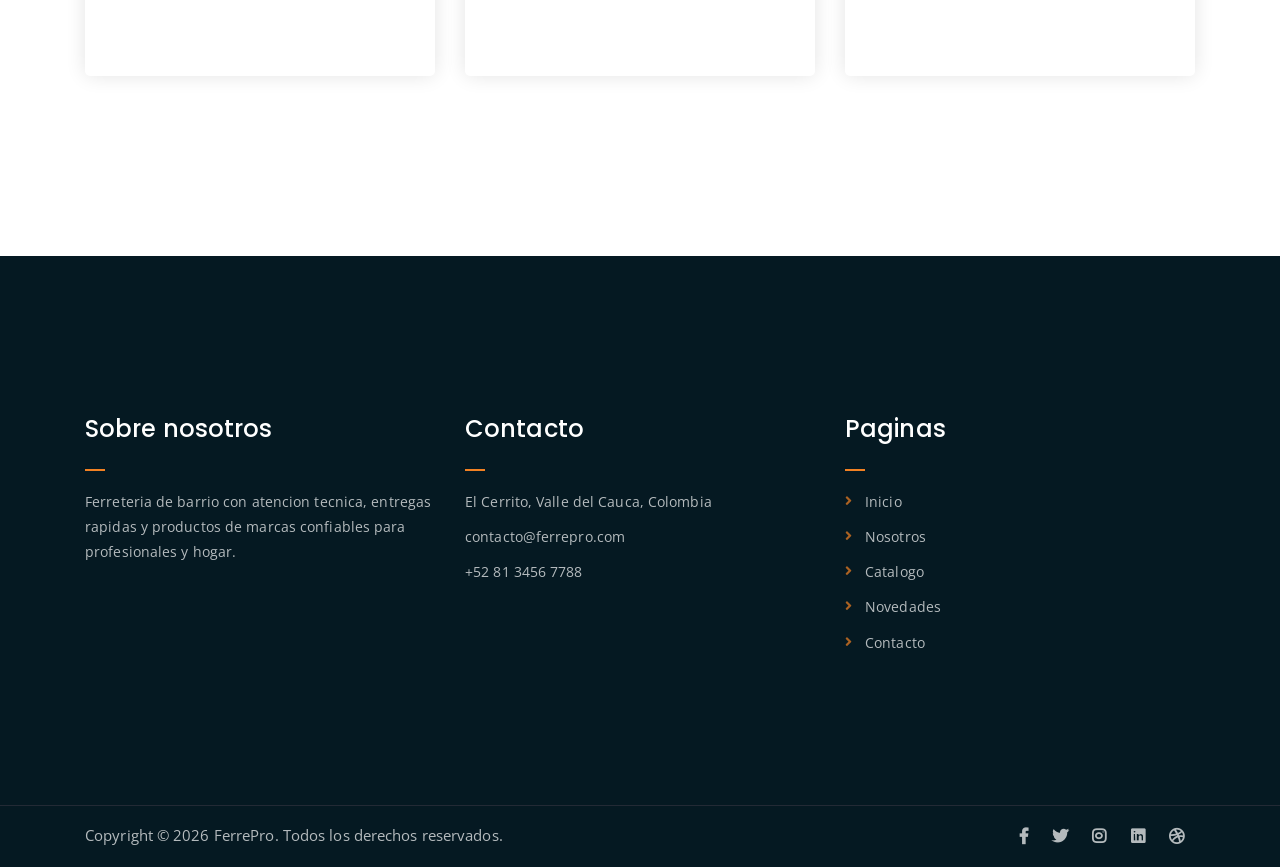
<file: shop.html>
<!DOCTYPE html>
<html lang="es">
<head>
	<meta charset="UTF-8">
	<meta http-equiv="X-UA-Compatible" content="IE=edge">
	<meta name="viewport" content="width=device-width, initial-scale=1">
	<meta name="description" content="Plantilla Bootstrap4 responsive para tienda, Created by Imran Hossain from https://imransdesign.com/">

	<!-- title -->
	<title>Catalogo</title>

	<!-- favicon -->
		<link rel="icon" type="image/svg+xml" href="assets/img/favicon-ferrepro.svg?v=3">
	<link rel="icon" type="image/png" href="assets/img/favicon-ferrepro.png?v=3">
	<link rel="shortcut icon" href="favicon-ferrepro.ico?v=3">
	<link rel="apple-touch-icon" href="assets/img/favicon-ferrepro.png?v=3">
	<!-- google font -->
	<link href="https://fonts.googleapis.com/css?family=Open+Sans:300,400,700" rel="stylesheet">
	<link href="https://fonts.googleapis.com/css?family=Poppins:400,700&display=swap" rel="stylesheet">
	<!-- fontawesome -->
	<link rel="stylesheet" href="assets/css/all.min.css">
	<!-- bootstrap -->
	<link rel="stylesheet" href="assets/bootstrap/css/bootstrap.min.css">
	<!-- owl carousel -->
	<link rel="stylesheet" href="assets/css/owl.carousel.css">
	<!-- magnific popup -->
	<link rel="stylesheet" href="assets/css/magnific-popup.css">
	<!-- animate css -->
	<link rel="stylesheet" href="assets/css/animate.css">
	<!-- mean menu css -->
	<link rel="stylesheet" href="assets/css/meanmenu.min.css">
	<!-- main style -->
	<link rel="stylesheet" href="assets/css/main.css?v=23">
	<!-- responsive -->
	<link rel="stylesheet" href="assets/css/responsive.css?v=16">

</head>
<body>
	
	<!--PreLoader-->
    <div class="loader">
        <div class="loader-inner">
            <div class="circle"></div>
        </div>
    </div>
    <!--PreLoader Ends-->
	
	<!-- header -->
	<div class="top-header-area" id="sticker">
		<div class="container">
			<div class="row">
				<div class="col-lg-12 col-sm-12 text-center">
					<div class="main-menu-wrap">
						<!-- logo -->
						<div class="site-logo">
							<a href="index.html">
								<img src="assets/img/logo-v4.svg?v=3" alt="">
							</a>
						</div>
						<!-- logo -->

						<!-- menu start -->
						<nav class="main-menu">
							<ul>
								<li><a href="index.html">Inicio</a></li>
								<li><a href="about.html">Nosotros</a></li>
								<li><a href="news.html">Novedades</a></li>
								<li><a href="contact.html">Contacto</a></li>
								<li class="current-list-item"><a href="shop.html">Catalogo</a></li>
							</ul>
						</nav>
						<div class="mobile-menu"></div>
						<!-- menu end -->
					</div>
				</div>
			</div>
		</div>
	</div>
	<!-- end header -->

	
	<!-- breadcrumb-section -->
	<div class="breadcrumb-section breadcrumb-bg">
		<div class="container">
			<div class="row">
				<div class="col-lg-8 offset-lg-2 text-center">
					<div class="breadcrumb-text">
						<p>Calidad y confianza</p>
						<h1>Catalogo</h1>
					</div>
				</div>
			</div>
		</div>
	</div>
	<!-- end breadcrumb section -->

	<!-- products -->
	<div class="product-section mt-150 mb-150">
		<div class="container">

			<div class="row">
                <div class="col-md-12">
                    <div class="product-filters">
						<label class="sr-only" for="catalog-search">Buscar producto</label>
						<div class="product-search-box">
							<i class="fas fa-search" aria-hidden="true"></i>
							<input id="catalog-search" type="search" placeholder="Buscar producto (ej: taladro, tornillos, cinta)">
						</div>
						<p id="catalog-search-empty" class="product-search-empty" aria-live="polite">No encontramos productos con ese termino.</p>
                    </div>
                </div>
            </div>

			<div class="row product-lists">
				<div class="col-lg-4 col-md-6 text-center strawberry">
					<div class="single-product-item">
						<div class="product-image">
							<a href="single-product.html?product=taladro-percutor-13mm"><img src="images/taladropercutor.webp" alt="Taladro percutor 13 mm"></a>
						</div>
						<h3><a href="single-product.html?product=taladro-percutor-13mm">Taladro Percutor 13mm</a></h3>
						<p class="product-price"><span>Por unidad</span> COP 340.000 </p>
					</div>
				</div>
				<div class="col-lg-4 col-md-6 text-center berry">
					<div class="single-product-item">
						<div class="product-image">
							<a href="single-product.html?product=juego-llaves-mixtas"><img src="images/juegodellavesmixtas.webp" alt="Juego de llaves mixtas"></a>
						</div>
						<h3><a href="single-product.html?product=juego-llaves-mixtas">Juego de Llaves Mixtas</a></h3>
						<p class="product-price"><span>Por unidad</span> COP 280.000 </p>
					</div>
				</div>
				<div class="col-lg-4 col-md-6 text-center lemon">
					<div class="single-product-item">
						<div class="product-image">
							<a href="single-product.html?product=caja-tornillos"><img src="images/cajadetornillos.webp" alt="Caja de tornillos"></a>
						</div>
						<h3><a href="single-product.html?product=caja-tornillos">Caja de Tornillos</a></h3>
						<p class="product-price"><span>Por unidad</span> COP 140.000 </p>
					</div>
				</div>
				<div class="col-lg-4 col-md-6 text-center">
					<div class="single-product-item">
						<div class="product-image">
							<a href="single-product.html?product=amoladora-angular-45"><img src="images/amoladoraangular.webp" alt="Amoladora angular 4.5 pulgadas"></a>
						</div>
						<h3><a href="single-product.html?product=amoladora-angular-45">Amoladora Angular 4.5"</a></h3>
						<p class="product-price"><span>Por unidad</span> COP 200.000 </p>
					</div>
				</div>
				<div class="col-lg-4 col-md-6 text-center">
					<div class="single-product-item">
						<div class="product-image">
							<a href="single-product.html?product=pintura-anticorrosiva-1l"><img src="images/pinturaanticorrosiva.webp" alt="Pintura anticorrosiva 1 L"></a>
						</div>
						<h3><a href="single-product.html?product=pintura-anticorrosiva-1l">Pintura Anticorrosiva 1L</a></h3>
						<p class="product-price"><span>Por unidad</span> COP 180.000 </p>
					</div>
				</div>
				<div class="col-lg-4 col-md-6 text-center cinta">
					<div class="single-product-item">
						<div class="product-image">
							<a href="single-product.html?product=cinta-metrica-5m"><img src="images/cintametrica.webp" alt="Cinta métrica 5 m"></a>
						</div>
						<h3><a href="single-product.html?product=cinta-metrica-5m">Cinta métrica 5 m</a></h3>
						<p class="product-price"><span>Por unidad</span> COP 45.000 </p>
					</div>
				</div>
			</div>

		</div>
	</div>
	<!-- end products -->
<!-- footer -->
	<div class="footer-area">
		<div class="container">
			<div class="row">
				<div class="col-lg-4 col-md-6">
					<div class="footer-box about-widget">
						<h2 class="widget-title">Sobre nosotros</h2>
						<p>Ferreteria de barrio con atencion tecnica, entregas rapidas y productos de marcas confiables para profesionales y hogar.</p>
					</div>
				</div>
				<div class="col-lg-4 col-md-6">
					<div class="footer-box get-in-touch">
						<h2 class="widget-title">Contacto</h2>
						<ul>
							<li>El Cerrito, Valle del Cauca, Colombia</li>
							<li>contacto@ferrepro.com</li>
							<li>+52 81 3456 7788</li>
						</ul>
					</div>
				</div>
				<div class="col-lg-4 col-md-6">
					<div class="footer-box pages">
						<h2 class="widget-title">Paginas</h2>
						<ul>
							<li><a href="index.html">Inicio</a></li>
							<li><a href="about.html">Nosotros</a></li>
							<li><a href="shop.html">Catalogo</a></li>
							<li><a href="news.html">Novedades</a></li>
							<li><a href="contact.html">Contacto</a></li>
						</ul>
					</div>
				</div>
			</div>
		</div>
	</div>
	<!-- end footer -->
	
	<!-- copyright -->
	<div class="copyright">
		<div class="container">
			<div class="row">
				<div class="col-lg-6 col-md-12">
					<p>Copyright &copy; 2026 FerrePro. Todos los derechos reservados.
					</p>
				</div>
				<div class="col-lg-6 text-right col-md-12">
					<div class="social-icons">
						<ul>
							<li><a href="#" target="_blank"><i class="fab fa-facebook-f"></i></a></li>
							<li><a href="#" target="_blank"><i class="fab fa-twitter"></i></a></li>
							<li><a href="#" target="_blank"><i class="fab fa-instagram"></i></a></li>
							<li><a href="#" target="_blank"><i class="fab fa-linkedin"></i></a></li>
							<li><a href="#" target="_blank"><i class="fab fa-dribbble"></i></a></li>
						</ul>
					</div>
				</div>
			</div>
		</div>
	</div>
	<!-- end copyright -->
	
	<!-- jquery -->
	<script src="assets/js/jquery-1.11.3.min.js"></script>
	<!-- bootstrap -->
	<script src="assets/bootstrap/js/bootstrap.min.js"></script>
	<!-- count down -->
	<script src="assets/js/jquery.countdown.js"></script>
	<!-- isotope -->
	<script src="assets/js/jquery.isotope-3.0.6.min.js"></script>
	<!-- waypoints -->
	<script src="assets/js/waypoints.js"></script>
	<!-- owl carousel -->
	<script src="assets/js/owl.carousel.min.js"></script>
	<!-- magnific popup -->
	<script src="assets/js/jquery.magnific-popup.min.js"></script>
	<!-- mean menu -->
	<script src="assets/js/jquery.meanmenu.min.js"></script>
	<!-- sticker js -->
	<script src="assets/js/sticker.js"></script>
	<!-- main js -->
	<script src="assets/js/main.js?v=2"></script>

</body>
</html>
</file>
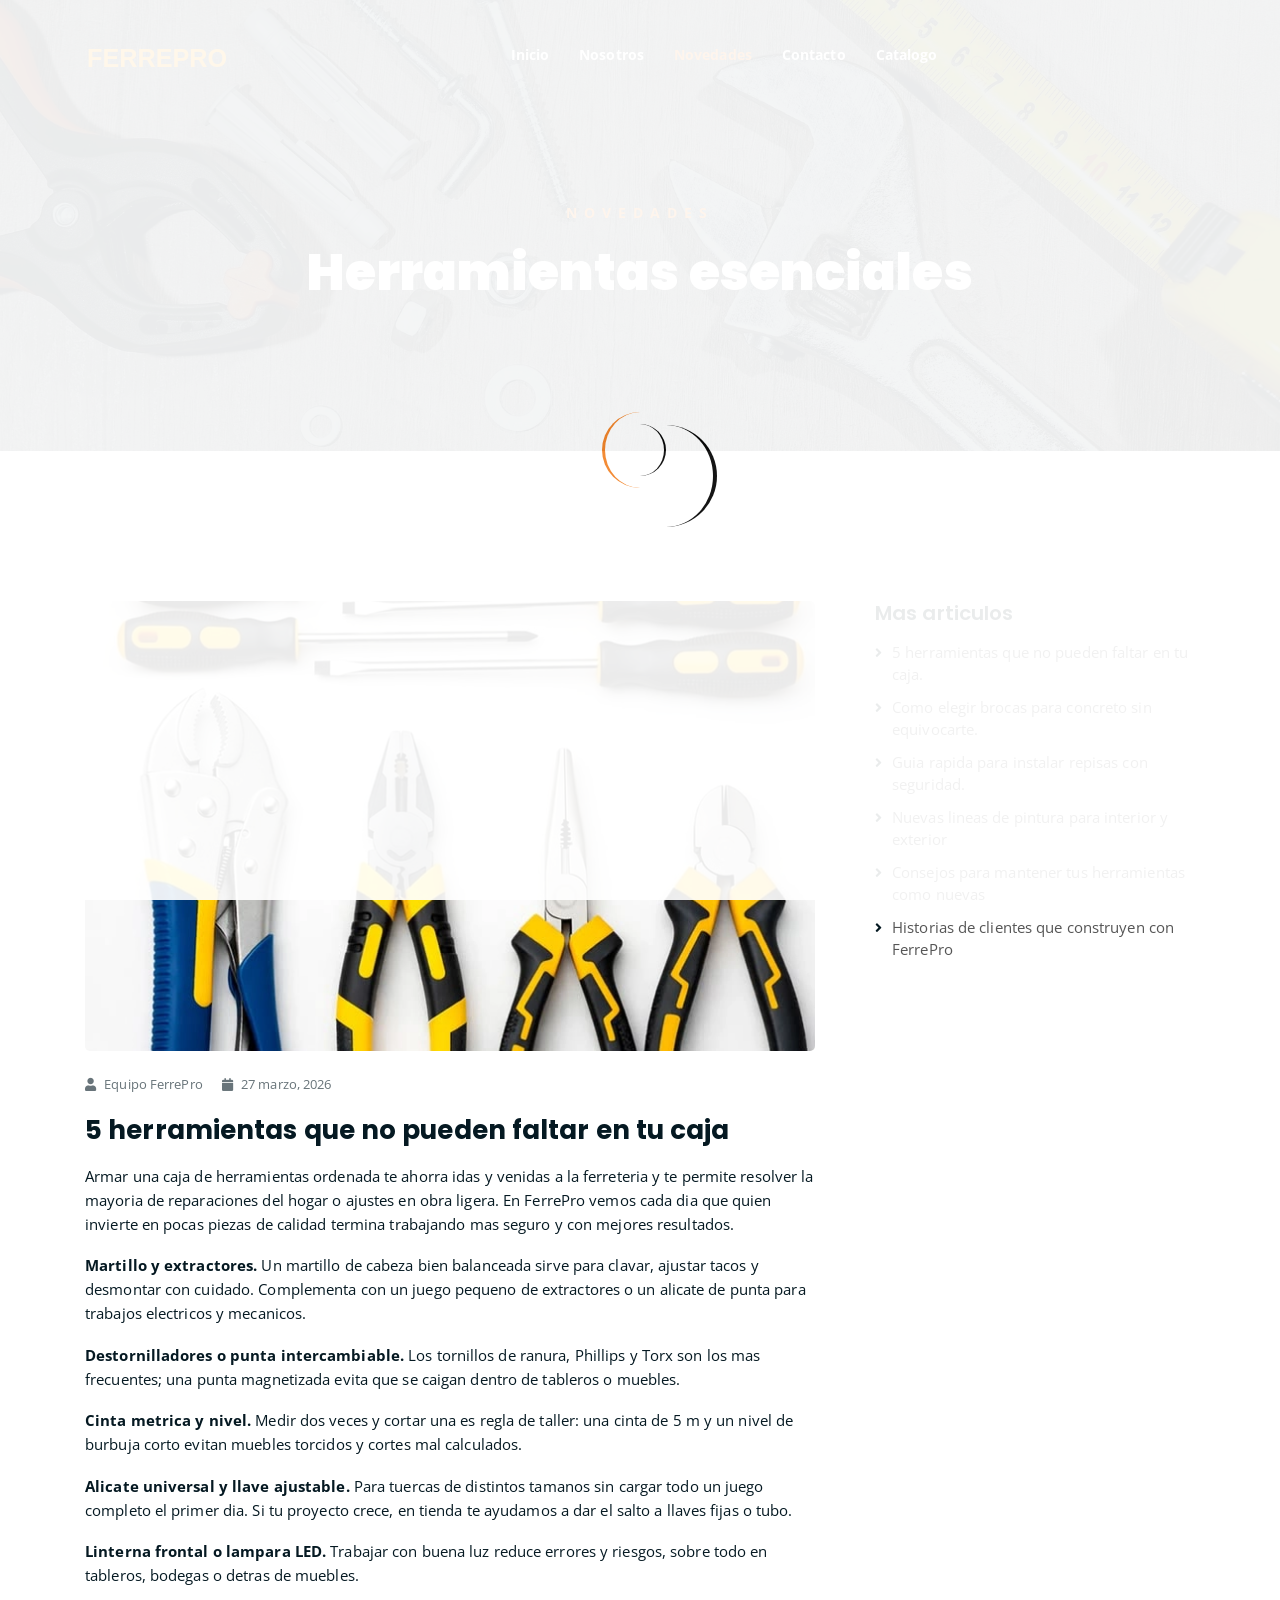
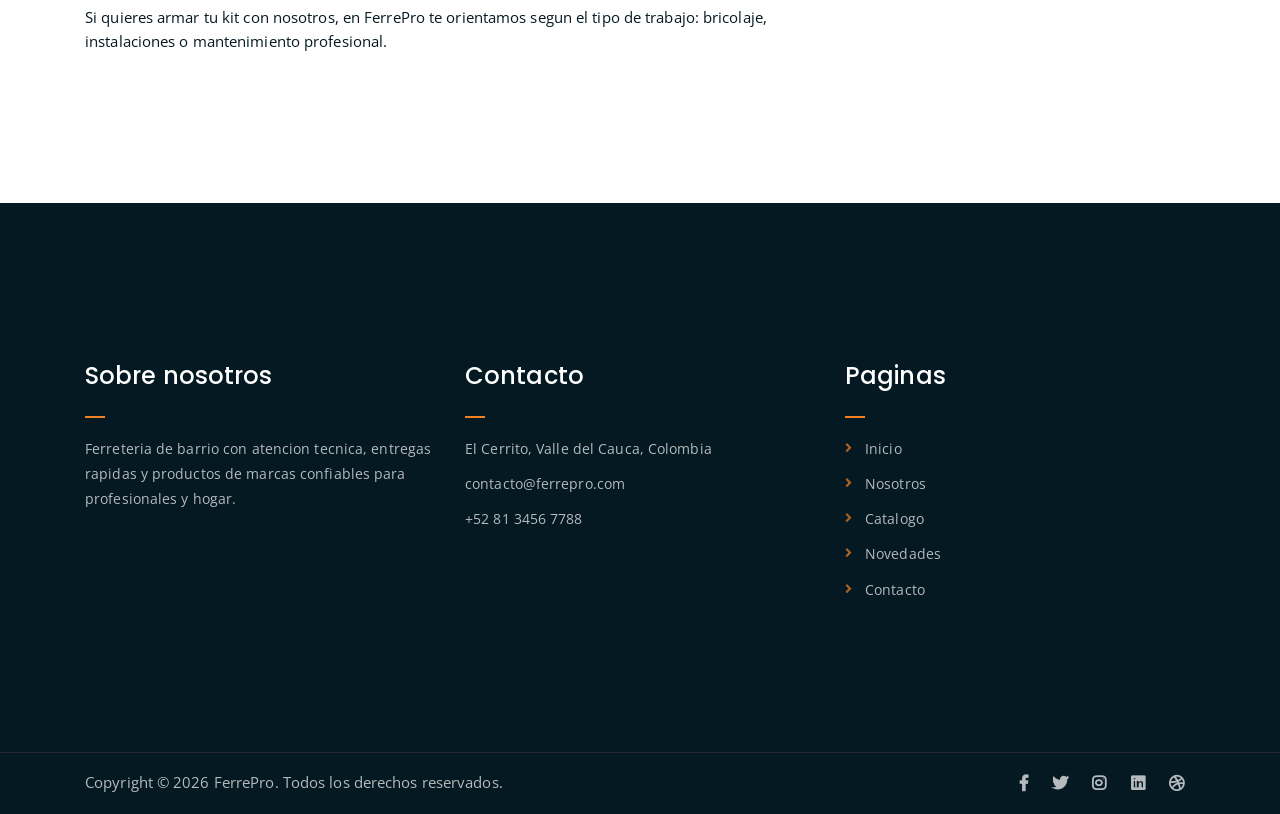
<file: single-news.html>
<!DOCTYPE html>
<html lang="es">
<head>
	<meta charset="UTF-8">
	<meta name="viewport" content="width=device-width, initial-scale=1">
	<title>Redirigiendo | FerrePro</title>
	<meta http-equiv="refresh" content="0; url=novedad-herramientas-caja.html">
	<link rel="canonical" href="novedad-herramientas-caja.html">
</head>
<body>
	<p>Esta pagina se ha movido. <a href="novedad-herramientas-caja.html">Ir al articulo</a> o a <a href="news.html">todas las novedades</a>.</p>
</body>
</html>
</file>
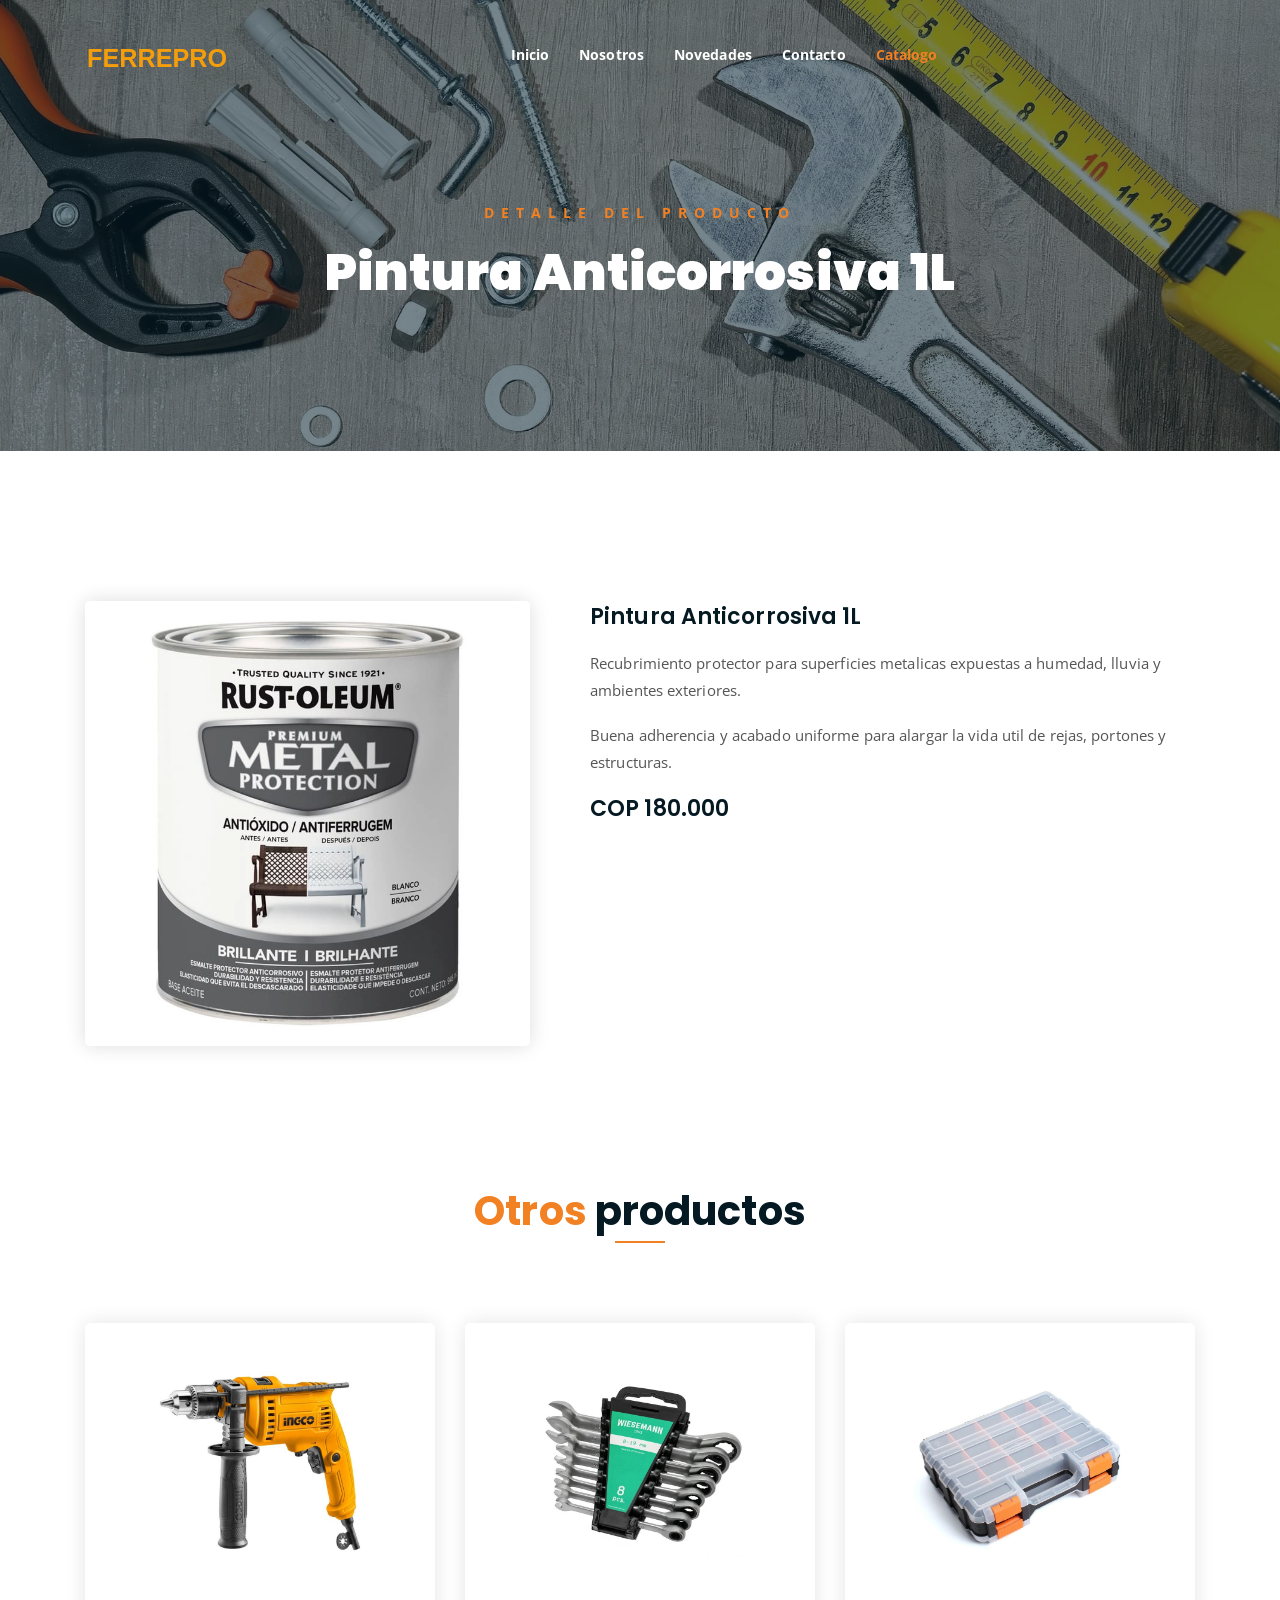
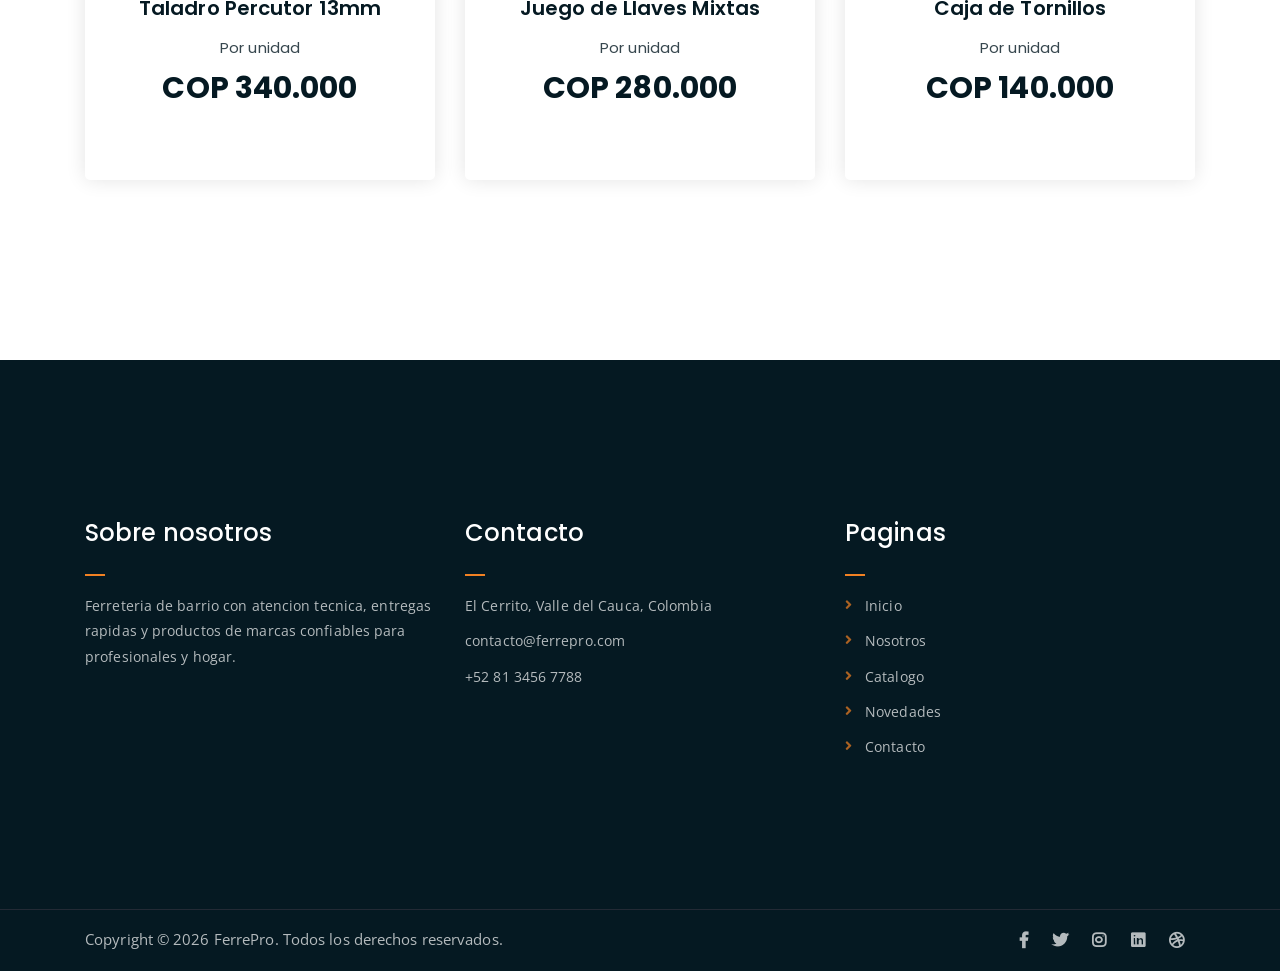
<file: single-product.html>
<!DOCTYPE html>
<html lang="es">
<head>
	<meta charset="UTF-8">
	<meta http-equiv="X-UA-Compatible" content="IE=edge">
	<meta name="viewport" content="width=device-width, initial-scale=1">
	<meta name="description" content="Plantilla Bootstrap4 responsive para tienda, Created by Imran Hossain from https://imransdesign.com/">

	<!-- title -->
	<title>Producto</title>

	<!-- favicon -->
		<link rel="icon" type="image/svg+xml" href="assets/img/favicon-ferrepro.svg?v=3">
	<link rel="icon" type="image/png" href="assets/img/favicon-ferrepro.png?v=3">
	<link rel="shortcut icon" href="favicon-ferrepro.ico?v=3">
	<link rel="apple-touch-icon" href="assets/img/favicon-ferrepro.png?v=3">
	<!-- google font -->
	<link href="https://fonts.googleapis.com/css?family=Open+Sans:300,400,700" rel="stylesheet">
	<link href="https://fonts.googleapis.com/css?family=Poppins:400,700&display=swap" rel="stylesheet">
	<!-- fontawesome -->
	<link rel="stylesheet" href="assets/css/all.min.css">
	<!-- bootstrap -->
	<link rel="stylesheet" href="assets/bootstrap/css/bootstrap.min.css">
	<!-- owl carousel -->
	<link rel="stylesheet" href="assets/css/owl.carousel.css">
	<!-- magnific popup -->
	<link rel="stylesheet" href="assets/css/magnific-popup.css">
	<!-- animate css -->
	<link rel="stylesheet" href="assets/css/animate.css">
	<!-- mean menu css -->
	<link rel="stylesheet" href="assets/css/meanmenu.min.css">
	<!-- main style -->
	<link rel="stylesheet" href="assets/css/main.css?v=23">
	<!-- responsive -->
	<link rel="stylesheet" href="assets/css/responsive.css?v=16">

</head>
<body>
	
	<!--PreLoader-->
    <div class="loader">
        <div class="loader-inner">
            <div class="circle"></div>
        </div>
    </div>
    <!--PreLoader Ends-->
	
	<!-- header -->
	<div class="top-header-area" id="sticker">
		<div class="container">
			<div class="row">
				<div class="col-lg-12 col-sm-12 text-center">
					<div class="main-menu-wrap">
						<!-- logo -->
						<div class="site-logo">
							<a href="index.html">
								<img src="assets/img/logo-v4.svg?v=3" alt="">
							</a>
						</div>
						<!-- logo -->

						<!-- menu start -->
						<nav class="main-menu">
							<ul>
								<li><a href="index.html">Inicio</a></li>
								<li><a href="about.html">Nosotros</a></li>
								<li><a href="news.html">Novedades</a></li>
								<li><a href="contact.html">Contacto</a></li>
								<li class="current-list-item"><a href="shop.html">Catalogo</a></li>
							</ul>
						</nav>
						<div class="mobile-menu"></div>
						<!-- menu end -->
					</div>
				</div>
			</div>
		</div>
	</div>
	<!-- end header -->

	
	<!-- breadcrumb-section -->
	<div class="breadcrumb-section breadcrumb-bg">
		<div class="container">
			<div class="row">
				<div class="col-lg-8 offset-lg-2 text-center">
					<div class="breadcrumb-text">
						<p>Detalle del producto</p>
						<h1 id="product-breadcrumb-title">Producto</h1>
					</div>
				</div>
			</div>
		</div>
	</div>
	<!-- end breadcrumb section -->

	<!-- single product -->
	<div class="single-product mt-150 mb-150">
		<div class="container">
			<div class="row">
				<div class="col-md-5">
					<div class="single-product-img">
						<img id="product-image" src="images/pinturaanticorrosiva.webp" alt="Pintura anticorrosiva 1 L">
					</div>
				</div>
				<div class="col-md-7">
					<div class="single-product-content">
						<h3 id="product-title">Pintura Anticorrosiva 1L</h3>
						<p id="product-description">Disenado para trabajos exigentes, con buen rendimiento y materiales de alta durabilidad para uso profesional y domestico.</p>
						<p id="product-extra">Ideal para mantenimiento de rejas, portones y estructuras metalicas expuestas a humedad.</p>
						<h3 id="product-price">COP 180.000</h3>
					</div>
				</div>
			</div>
		</div>
	</div>
	<!-- end single product -->

	<!-- more products -->
	<div class="more-products mb-150">
		<div class="container">
			<div class="row">
				<div class="col-lg-8 offset-lg-2 text-center">
					<div class="section-title">	
						<h3><span class="orange-text">Otros</span> productos</h3>
					</div>
				</div>
			</div>
			<div id="related-products-list" class="row"></div>
		</div>
	</div>
	<!-- end more products -->
<!-- footer -->
	<div class="footer-area">
		<div class="container">
			<div class="row">
				<div class="col-lg-4 col-md-6">
					<div class="footer-box about-widget">
						<h2 class="widget-title">Sobre nosotros</h2>
						<p>Ferreteria de barrio con atencion tecnica, entregas rapidas y productos de marcas confiables para profesionales y hogar.</p>
					</div>
				</div>
				<div class="col-lg-4 col-md-6">
					<div class="footer-box get-in-touch">
						<h2 class="widget-title">Contacto</h2>
						<ul>
							<li>El Cerrito, Valle del Cauca, Colombia</li>
							<li>contacto@ferrepro.com</li>
							<li>+52 81 3456 7788</li>
						</ul>
					</div>
				</div>
				<div class="col-lg-4 col-md-6">
					<div class="footer-box pages">
						<h2 class="widget-title">Paginas</h2>
						<ul>
							<li><a href="index.html">Inicio</a></li>
							<li><a href="about.html">Nosotros</a></li>
							<li><a href="shop.html">Catalogo</a></li>
							<li><a href="news.html">Novedades</a></li>
							<li><a href="contact.html">Contacto</a></li>
						</ul>
					</div>
				</div>
			</div>
		</div>
	</div>
	<!-- end footer -->
	
	<!-- copyright -->
	<div class="copyright">
		<div class="container">
			<div class="row">
				<div class="col-lg-6 col-md-12">
					<p>Copyright &copy; 2026 FerrePro. Todos los derechos reservados.
					</p>
				</div>
				<div class="col-lg-6 text-right col-md-12">
					<div class="social-icons">
						<ul>
							<li><a href="#" target="_blank"><i class="fab fa-facebook-f"></i></a></li>
							<li><a href="#" target="_blank"><i class="fab fa-twitter"></i></a></li>
							<li><a href="#" target="_blank"><i class="fab fa-instagram"></i></a></li>
							<li><a href="#" target="_blank"><i class="fab fa-linkedin"></i></a></li>
							<li><a href="#" target="_blank"><i class="fab fa-dribbble"></i></a></li>
						</ul>
					</div>
				</div>
			</div>
		</div>
	</div>
	<!-- end copyright -->
	
	<!-- jquery -->
	<script src="assets/js/jquery-1.11.3.min.js"></script>
	<!-- bootstrap -->
	<script src="assets/bootstrap/js/bootstrap.min.js"></script>
	<!-- count down -->
	<script src="assets/js/jquery.countdown.js"></script>
	<!-- isotope -->
	<script src="assets/js/jquery.isotope-3.0.6.min.js"></script>
	<!-- waypoints -->
	<script src="assets/js/waypoints.js"></script>
	<!-- owl carousel -->
	<script src="assets/js/owl.carousel.min.js"></script>
	<!-- magnific popup -->
	<script src="assets/js/jquery.magnific-popup.min.js"></script>
	<!-- mean menu -->
	<script src="assets/js/jquery.meanmenu.min.js"></script>
	<!-- sticker js -->
	<script src="assets/js/sticker.js"></script>
	<!-- main js -->
	<script src="assets/js/main.js?v=2"></script>
	<script>
		(function () {
			var products = {
				"taladro-percutor-13mm": {
					title: "Taladro Percutor 13mm",
					price: "COP 340.000",
					image: "images/taladropercutor.webp",
					alt: "Taladro percutor 13 mm",
					description: "Taladro con funcion percutora para concreto, bloque y madera. Potencia equilibrada para uso diario en taller y obra.",
					extra: "Incluye mandril de 13 mm y mango auxiliar para mejor control en perforaciones continuas."
				},
				"juego-llaves-mixtas": {
					title: "Juego de Llaves Mixtas",
					price: "COP 280.000",
					image: "images/juegodellavesmixtas.webp",
					alt: "Juego de llaves mixtas",
					description: "Set de llaves boca-estrella para ajuste y mantenimiento de maquinaria, bicicletas y trabajos de mecanica general.",
					extra: "Acero resistente a la torsion y estuche organizado para tener todas las medidas a mano."
				},
				"caja-tornillos": {
					title: "Caja de Tornillos",
					price: "COP 140.000",
					image: "images/cajadetornillos.webp",
					alt: "Caja de tornillos",
					description: "Surtido de tornillos para madera, drywall y fijacion general. Solucion practica para montajes y reparaciones rapidas.",
					extra: "Compartimentos por tamano para facilitar inventario en obra y evitar perdida de piezas."
				},
				"amoladora-angular-45": {
					title: "Amoladora Angular 4.5\"",
					price: "COP 200.000",
					image: "images/amoladoraangular.webp",
					alt: "Amoladora angular 4.5 pulgadas",
					description: "Herramienta versatil para corte y desbaste en metal y mamposteria, ideal para trabajos de ajuste y acabados.",
					extra: "Compatible con discos de 4.5 pulgadas, guarda de seguridad y agarre ergonomico."
				},
				"pintura-anticorrosiva-1l": {
					title: "Pintura Anticorrosiva 1L",
					price: "COP 180.000",
					image: "images/pinturaanticorrosiva.webp",
					alt: "Pintura anticorrosiva 1 L",
					description: "Recubrimiento protector para superficies metalicas expuestas a humedad, lluvia y ambientes exteriores.",
					extra: "Buena adherencia y acabado uniforme para alargar la vida util de rejas, portones y estructuras."
				},
				"cinta-metrica-5m": {
					title: "Cinta metrica 5 m",
					price: "COP 45.000",
					image: "images/cintametrica.webp",
					alt: "Cinta metrica 5 m",
					description: "Herramienta de medicion compacta y resistente para carpinteria, instalacion y tareas del hogar.",
					extra: "Freno suave y gancho metalico firme para lecturas precisas en medidas cortas y largas."
				}
			};

			var params = new URLSearchParams(window.location.search);
			var productKey = params.get("product");
			if (!productKey || !products[productKey]) {
				productKey = "pintura-anticorrosiva-1l";
			}

			var product = products[productKey];
			document.getElementById("product-breadcrumb-title").textContent = product.title;
			document.getElementById("product-title").textContent = product.title;
			document.getElementById("product-price").textContent = product.price;
			document.getElementById("product-description").textContent = product.description;
			document.getElementById("product-extra").textContent = product.extra;
			document.title = product.title + " | FerrePro";

			var productImage = document.getElementById("product-image");
			productImage.src = product.image;
			productImage.alt = product.alt;

			var relatedContainer = document.getElementById("related-products-list");
			var relatedKeys = Object.keys(products).filter(function (key) {
				return key !== productKey;
			}).slice(0, 3);

			relatedContainer.innerHTML = relatedKeys.map(function (key, index) {
				var related = products[key];
				var offsetClass = index === 2 ? " offset-lg-0 offset-md-3" : "";
				return '<div class="col-lg-4 col-md-6 text-center' + offsetClass + '">' +
					'<div class="single-product-item">' +
						'<div class="product-image">' +
							'<a href="single-product.html?product=' + key + '"><img src="' + related.image + '" alt="' + related.alt + '"></a>' +
						'</div>' +
						'<h3><a href="single-product.html?product=' + key + '">' + related.title + '</a></h3>' +
						'<p class="product-price"><span>Por unidad</span> ' + related.price + " </p>" +
					"</div>" +
				"</div>";
			}).join("");
		})();
	</script>

</body>
</html>
</file>
<file: assets/css/responsive.css>
/* Medium Layout: 1280px. */
@media only screen and (min-width: 992px) {
}

@media only screen and (min-width: 992px) and (max-width: 1200px) { 
	.hero-text h1 {
	    font-size: 45px;
	}

	a.video-play-btn {
		right: 51%;
	}
	.hero-area div.hero-form {
		bottom: -20%;
	}

	.cart-buttons a:first-child {
	    margin-right: 0;
	    margin-bottom: 15px;
	}
	.contact-form form p input[type=email] {
	    margin-left: 8px;
	}
	.contact-form-box h4 i {
	    left: -20%;
	}
	.comment-template form p input[type=email] {
	    margin-left: 8px;
	}
	ul.main-menu li a {
	    padding: 15px 13px;
	}
	span.close-btn {
	    right: 0;
	}
	ul.sub-menu li a {
	    padding: 7px 10px;
	}

}
/* Tablet Layout: 768px. */
@media only screen and (min-width: 768px) and (max-width: 991px) { 
	/* fixed + cover en móvil/tablet suele verse zoom/pixelado (sobre todo iOS) */
	.hero-bg {
		background-attachment: scroll !important;
		background-position: center center;
	}
	.breadcrumb-section {
		background-attachment: scroll !important;
		background-position: center center !important;
		background-size: cover !important;
	}
	.hero-text h1 {
	    font-size: 40px;
	}
	.footer-box {
	    margin-bottom: 40px;
	}
	.copyright p {
	    text-align: center;
	}
	.copyright .social-icons {
	    text-align: center;
	}
	.feature-bg:after {
		display: none;
	}
	.single-team-item {
	    margin-bottom: 30px;
	}
	table.cart-table {
	    margin-bottom: 50px;
	}
	.order-details-wrap {
	    margin-top: 50px;
	}
	.contact-form form p input[type=text], 
	.contact-form form p input[type=tel], 
	.contact-form form p input[type=email] {
	    width: 100%;
	}

	.contact-form form p input[type=email] {
	    margin-left: 0;
	    margin-top: 15px;
	}
	.contact-form form p input[type=tel] {
		margin-bottom: 15px;
	}

	.hero-area div.hero-form {
		width: 325px;
		top: 30%;
	}

	.comment-template form p input[type=text], 
	.comment-template form p input[type=email] {
	    width: 100%;
	}

	.comment-template form p input[type=email] {
	    margin-top: 15px;
	    margin-left: 0;
	}
	.sidebar-section {
	    margin-left: 0;
	    margin-top: 50px;
	}
	.single-product-img {
	    margin-bottom: 30px;
	}
	.single-product-img img {
	    width: 100%;
	}
	.single-project-img img {
	    width: 100%;
	}
	.site-logo a img {
	    max-width: 168px;
	}
	.responsive-menu-wrap {
	    display: block;
	}
	.header-icons {
	    text-align: center;
	}
	.top-header-area {
	    padding: 15px 0;
	}

	.responsive-menu-wrap {
	    position: absolute;
	    top: 0;
	}

	.featured-section {
	    padding: 0;
	}

	.responsive-menu-wrap {
	    left: 50%;
	    margin-top: 10px;
	    margin-left: -57.5px;
	}
	.hero-text-tablecell {
	    padding: 0px 70px;
	}
	.hero-form .hero-text h1 {
	    font-size: 30px;
	}

	.hero-form .hero-text p.subtitle {
	    font-size: 13px;
	}

	.hero-form .hero-btns a.bordered-btn {
	    margin-left: 0;
	    margin-top: 20px;
	}

	/* No anular position:fixed del plugin sticky (si no, el menú “desaparece” al bajar) */
	.sticky-wrapper.is-sticky .top-header-area {
	    background-color: #051922 !important;
	    padding: 6px 0 !important;
	    border-bottom: 0 !important;
	    -webkit-box-shadow: 0 1px 0 0 rgba(242, 129, 35, 0.55), 0 3px 10px rgba(0, 0, 0, 0.22);
	    box-shadow: 0 1px 0 0 rgba(242, 129, 35, 0.55), 0 3px 10px rgba(0, 0, 0, 0.22);
	}
	.featured-box {
	    padding: 30px;
	}

	.featured-section {
	    padding: 100px 0;
	}
	nav.main-menu {
	    display: none;
	}
	table.order-details {
	    width: 100%;
	}
	.contact-form-box h4 i {
	    left: -7%;
	}
	.single-product-content h3 {
	    font-size: 20px;
	    font-weight: 500;
	    line-height: 1.6;
	}

	.single-product-content {
	    margin-left: 15px;
	}
	a.mobile-hide.search-bar-icon {
	    display: none!important;
	}
	.mobile-show {
		display: block!important;
	}
	a.mobile-show.search-bar-icon {
	    display: none !important;
	}

}

/* Mobile Layout: 320px. */
@media only screen and (max-width: 767px) {

	.hero-bg {
		background-attachment: scroll !important;
		background-position: center center;
	}
	.breadcrumb-section {
		background-attachment: scroll !important;
		background-position: center center !important;
		background-size: cover !important;
	}
	.site-logo img {
	    max-width: 168px;
	}

	.responsive-menu-wrap {
	    top: -35px;
	}

	span.close-btn {
		right: 35px;
	}
	.header-icons {
	    text-align: center;
	}
	.hero-text h1 {
	    font-size: 28px;
	}

	.hero-text p.subtitle {
	    font-size: 13px;
	}
	.section-title p {
	    max-width: 400px;
	}

	.section-title h3 {
	    font-size: 25px;
	}

	p.testimonial-body {
	    font-size: 15px;
	}
	.responsive-menu {
	    left: auto;
	    right: 0;
	}

	.featured-section {
	    padding: 0;
	}

	a.video-play-btn {
	    right: auto;
	    left: 50%;
	    margin-left: -45px;
	}

	.shop-banner h3 {
		font-size: 34px;
	}

	.footer-box {
	    margin-bottom: 50px;
	}

	.copyright p {
	    text-align: center;
	}

	.social-icons {
	    text-align: center;
	}

	.footer-area {
		padding: 80px 0;
	}

	.hero-text {
	    text-align: center;
	}

	.responsive-menu-wrap {
	    position: relative;
	}

	.breadcrumb-text h1 {
	    font-size: 30px;
	}

	.feature-bg:after {
	    display: none;
	}
	
	.text-block {
	    margin-bottom: 50px;
	}

	.single-team-item {
	    margin-bottom: 50px;
	}

	.team-bg {
	    height: 450px;
	}

	.total-section {
	    margin-top: 30px;
	}

	.order-details-wrap {
	    margin-top: 50px;
	}

	.contact-form form p input[type=text], 
	.contact-form form p input[type=tel], 
	.contact-form form p input[type=email] {
	    width: 100%;
	}
	.contact-form form p input[type=tel] {
		margin-bottom: 15px;
	}

	.contact-form form p input[type=email] {
	    margin-left: 0;
	    margin-top: 15px;
	}

	.find-location p {
	    font-size: 20px;
	}

	.comment-template form p input[type=email] {
	    margin-left: 0;
	    margin-top: 15px;
	}

	.comment-template form p input[type=text], 
	.comment-template form p input[type=email] {
	    width: 100%;
	}

	.sidebar-section {
	    margin-left: 0;
	    margin-top: 50px;
	}

	.single-product-content {
	    margin-left: 0;
	    margin-top: 15px;
	}

	.single-product-content h3 {
	    font-size: 20px;
	    line-height: 1.5;
	}

	.product-image {
	    padding: 60px;
	    padding-bottom: 0;
	}

	.header-icons {
	    text-align: right;
	    margin-top: 15px;
	}

	.feature-bg {
	    margin: 100px 0;
	}

	.margin-top-150p {
	    margin-top: 650px;
	}

	.display-hidden {
	    display: none;
	}

	.hero-area div.hero-form {
		right: 0;
	}

	.hero-btns a.boxed-btn {
	    display: block;
	    margin: 0 auto;
	}

	.hero-btns {
	    text-align: center;
	}

	.hero-btns a.bordered-btn {
	    margin-left: 0;
	    margin-top: 15px;
	    display: block;
	}
	.hero-area div.hero-form {
		width: auto;
	}
	.section-title p {
		max-width: 285px;
	}

	p.testimonial-body {
		max-width: 285px;
	}
	.hero-area div.hero-form {
		top: 0;
	}
	.single-media-wrap h4 {
	    font-size: 15px;
	}

	.sticky-wrapper.is-sticky .top-header-area {
	    background-color: #051922 !important;
	    padding: 6px 0 !important;
	    border-bottom: 0 !important;
	    -webkit-box-shadow: 0 1px 0 0 rgba(242, 129, 35, 0.55), 0 3px 10px rgba(0, 0, 0, 0.22);
	    box-shadow: 0 1px 0 0 rgba(242, 129, 35, 0.55), 0 3px 10px rgba(0, 0, 0, 0.22);
	}
	.featured-box {
	    padding: 0 45px;
	    margin-bottom: 10px;
	}

	.featured-section {
	    padding: 100px 0;
	}
	.search-bar-tablecell input {
	    font-size: 20px;
	}
	.header-icons {
		margin-top: 0;
	}
	.section-title {
	    margin-bottom: 50px;
	}
	.service-text h3 {
	    font-size: 18px;
	}
	.featured-box h2 {
	    font-size: 23px;
	}

	.featured-box h3 {
	    font-size: 18px;
	}

	.cta-text h3 {
	    line-height: 1.6;
	}

	.news-text-box h3 {
	    font-size: 20px;
	    line-height: 1.5;
	}

	.copyright p {
	    padding-bottom: 0;
	}
	.single-service-box {
	    padding: 30px;
	}

	.service-icon-table {
	    height: 80px;
	}

	.service-icon-tablecell i {
	    font-size: 30px;
	}

	.main-menu {
	    display: none;
	}
	.error-text h1 {
	    font-size: 25px;
	}
	h2.widget-title {
	    font-size: 20px;
	}
	.cart-table-wrap {
	    width: 100%;
	    overflow-x: scroll;
	}
	table.cart-table {
		width: 690px;
	}
	.cart-buttons a:first-child {
	    margin-bottom: 15px;
	}
	.form-title h2 {
	    font-size: 20px;
	}

	.contact-form-box h4 i {
	    left: -20%;
	}
	.featured-text p {
	    line-height: 1.8;
	}
	.single-artcile-bg {
	    height: 300px;
	}

	.single-article-text h2 {
	    font-size: 20px;
	}

	.comments-list-wrap h3, .comment-template h4 {
	    font-size: 20px;
	}

	.comment-user-avater img {
	    max-width: 45px;
	}

	.comment-text-body {
	    padding-left: 60px;
	}

	.comment-text-body h4 a {
	    display: block;
	    border: none;
	    margin-left: 0;
	    margin-top: 10px;
	}

	.comment-text-body h4 {
	    font-size: 18px;
	}

	.comment-text-body p {
	    line-height: 1.8;
	}

	.single-comment-body.child {
	    margin-left: 0;
	}
	.single-product-content h3 {
	    font-size: 20px;
	    line-height: 1.5;
	}
	a.mobile-hide.search-bar-icon {
	    display: none!important;
	}
	.mobile-show {
		display: block!important;
	}
	a.mobile-show.search-bar-icon {
	    display: none !important;
	}
}
/* Wide Mobile Layout: 480px. */
@media only screen and (min-width: 480px) and (max-width: 767px) { 
	.hero-area div.hero-form {
	    margin: 0 auto;
	    right: auto;
	    width: 380px;
	    left: 50%;
	    margin-left: -190px;
	}

	.hero-btns {
	    text-align: center;
	}

	.hero-btns a.bordered-btn {
	    margin-left: 0;
	    margin-top: 15px;
	    display: block;
	}
}

/* Header móvil/tablet (≤991px): logo izquierda + hamburguesa derecha, misma línea */
@media only screen and (max-width: 991px) {
	.main-menu-wrap {
		display: -webkit-box;
		display: -ms-flexbox;
		display: flex;
		-webkit-box-align: center;
		-ms-flex-align: center;
		align-items: center;
		-webkit-box-pack: start;
		-ms-flex-pack: start;
		justify-content: flex-start;
		position: relative;
		min-height: 50px;
		padding: 8px 50px 8px 10px;
		-webkit-box-sizing: border-box;
		box-sizing: border-box;
	}

	.top-header-area .main-menu-wrap .site-logo {
		position: relative !important;
		left: auto !important;
		right: auto !important;
		top: auto !important;
		-webkit-transform: none !important;
		-ms-transform: none !important;
		transform: none !important;
		float: none !important;
		text-align: left;
		z-index: 10;
		margin: 0 !important;
	}

	.top-header-area .main-menu-wrap .mobile-menu {
		position: absolute !important;
		right: 10px !important;
		top: 50% !important;
		left: 0 !important;
		-webkit-transform: translateY(-50%) !important;
		-ms-transform: translateY(-50%) !important;
		transform: translateY(-50%) !important;
		z-index: 10080 !important;
		width: 100% !important;
		max-width: 100% !important;
		margin: 0 !important;
		padding: 0 !important;
	}

	.top-header-area .main-menu-wrap .site-logo a {
		display: inline-block;
	}
}

/* Escritorio (≥992px): asegurar header y menú visibles (sobreescribe cualquier regla suelta) */
@media only screen and (min-width: 992px) {
	.sticky-wrapper {
		visibility: visible !important;
		opacity: 1 !important;
		pointer-events: auto !important;
	}

	.top-header-area {
		display: block !important;
		visibility: visible !important;
		opacity: 1 !important;
		left: 0 !important;
		top: 0 !important;
		right: 0 !important;
		pointer-events: auto !important;
	}

	.top-header-area .site-logo {
		display: block !important;
		visibility: visible !important;
		opacity: 1 !important;
	}

	.top-header-area .main-menu-wrap {
		visibility: visible !important;
		opacity: 1 !important;
	}

	.top-header-area nav.main-menu,
	.top-header-area nav.main-menu.main-menu {
		display: -webkit-box !important;
		display: -ms-flexbox !important;
		display: flex !important;
		visibility: visible !important;
		opacity: 1 !important;
		height: auto !important;
		max-height: none !important;
		overflow: visible !important;
		clip: auto !important;
	}
}
</file>
<file: assets/css/all.min.css>
.fa,.fab,.fal,.far,.fas{-moz-osx-font-smoothing:grayscale;-webkit-font-smoothing:antialiased;display:inline-block;font-style:normal;font-variant:normal;text-rendering:auto;line-height:1}.fa-lg{font-size:1.33333em;line-height:.75em;vertical-align:-.0667em}.fa-xs{font-size:.75em}.fa-sm{font-size:.875em}.fa-1x{font-size:1em}.fa-2x{font-size:2em}.fa-3x{font-size:3em}.fa-4x{font-size:4em}.fa-5x{font-size:5em}.fa-6x{font-size:6em}.fa-7x{font-size:7em}.fa-8x{font-size:8em}.fa-9x{font-size:9em}.fa-10x{font-size:10em}.fa-fw{text-align:center;width:1.25em}.fa-ul{list-style-type:none;margin-left:2.5em;padding-left:0}.fa-ul>li{position:relative}.fa-li{left:-2em;position:absolute;text-align:center;width:2em;line-height:inherit}.fa-border{border:.08em solid #eee;border-radius:.1em;padding:.2em .25em .15em}.fa-pull-left{float:left}.fa-pull-right{float:right}.fa.fa-pull-left,.fab.fa-pull-left,.fal.fa-pull-left,.far.fa-pull-left,.fas.fa-pull-left{margin-right:.3em}.fa.fa-pull-right,.fab.fa-pull-right,.fal.fa-pull-right,.far.fa-pull-right,.fas.fa-pull-right{margin-left:.3em}.fa-spin{animation:fa-spin 2s infinite linear}.fa-pulse{animation:fa-spin 1s infinite steps(8)}@keyframes fa-spin{0%{transform:rotate(0deg)}to{transform:rotate(1turn)}}.fa-rotate-90{-ms-filter:"progid:DXImageTransform.Microsoft.BasicImage(rotation=1)";transform:rotate(90deg)}.fa-rotate-180{-ms-filter:"progid:DXImageTransform.Microsoft.BasicImage(rotation=2)";transform:rotate(180deg)}.fa-rotate-270{-ms-filter:"progid:DXImageTransform.Microsoft.BasicImage(rotation=3)";transform:rotate(270deg)}.fa-flip-horizontal{-ms-filter:"progid:DXImageTransform.Microsoft.BasicImage(rotation=0, mirror=1)";transform:scaleX(-1)}.fa-flip-vertical{transform:scaleY(-1)}.fa-flip-horizontal.fa-flip-vertical,.fa-flip-vertical{-ms-filter:"progid:DXImageTransform.Microsoft.BasicImage(rotation=2, mirror=1)"}.fa-flip-horizontal.fa-flip-vertical{transform:scale(-1)}:root .fa-flip-horizontal,:root .fa-flip-vertical,:root .fa-rotate-90,:root .fa-rotate-180,:root .fa-rotate-270{filter:none}.fa-stack{display:inline-block;height:2em;line-height:2em;position:relative;vertical-align:middle;width:2.5em}.fa-stack-1x,.fa-stack-2x{left:0;position:absolute;text-align:center;width:100%}.fa-stack-1x{line-height:inherit}.fa-stack-2x{font-size:2em}.fa-inverse{color:#fff}.fa-500px:before{content:"\f26e"}.fa-accessible-icon:before{content:"\f368"}.fa-accusoft:before{content:"\f369"}.fa-acquisitions-incorporated:before{content:"\f6af"}.fa-ad:before{content:"\f641"}.fa-address-book:before{content:"\f2b9"}.fa-address-card:before{content:"\f2bb"}.fa-adjust:before{content:"\f042"}.fa-adn:before{content:"\f170"}.fa-adobe:before{content:"\f778"}.fa-adversal:before{content:"\f36a"}.fa-affiliatetheme:before{content:"\f36b"}.fa-air-freshener:before{content:"\f5d0"}.fa-algolia:before{content:"\f36c"}.fa-align-center:before{content:"\f037"}.fa-align-justify:before{content:"\f039"}.fa-align-left:before{content:"\f036"}.fa-align-right:before{content:"\f038"}.fa-alipay:before{content:"\f642"}.fa-allergies:before{content:"\f461"}.fa-amazon:before{content:"\f270"}.fa-amazon-pay:before{content:"\f42c"}.fa-ambulance:before{content:"\f0f9"}.fa-american-sign-language-interpreting:before{content:"\f2a3"}.fa-amilia:before{content:"\f36d"}.fa-anchor:before{content:"\f13d"}.fa-android:before{content:"\f17b"}.fa-angellist:before{content:"\f209"}.fa-angle-double-down:before{content:"\f103"}.fa-angle-double-left:before{content:"\f100"}.fa-angle-double-right:before{content:"\f101"}.fa-angle-double-up:before{content:"\f102"}.fa-angle-down:before{content:"\f107"}.fa-angle-left:before{content:"\f104"}.fa-angle-right:before{content:"\f105"}.fa-angle-up:before{content:"\f106"}.fa-angry:before{content:"\f556"}.fa-angrycreative:before{content:"\f36e"}.fa-angular:before{content:"\f420"}.fa-ankh:before{content:"\f644"}.fa-app-store:before{content:"\f36f"}.fa-app-store-ios:before{content:"\f370"}.fa-apper:before{content:"\f371"}.fa-apple:before{content:"\f179"}.fa-apple-alt:before{content:"\f5d1"}.fa-apple-pay:before{content:"\f415"}.fa-archive:before{content:"\f187"}.fa-archway:before{content:"\f557"}.fa-arrow-alt-circle-down:before{content:"\f358"}.fa-arrow-alt-circle-left:before{content:"\f359"}.fa-arrow-alt-circle-right:before{content:"\f35a"}.fa-arrow-alt-circle-up:before{content:"\f35b"}.fa-arrow-circle-down:before{content:"\f0ab"}.fa-arrow-circle-left:before{content:"\f0a8"}.fa-arrow-circle-right:before{content:"\f0a9"}.fa-arrow-circle-up:before{content:"\f0aa"}.fa-arrow-down:before{content:"\f063"}.fa-arrow-left:before{content:"\f060"}.fa-arrow-right:before{content:"\f061"}.fa-arrow-up:before{content:"\f062"}.fa-arrows-alt:before{content:"\f0b2"}.fa-arrows-alt-h:before{content:"\f337"}.fa-arrows-alt-v:before{content:"\f338"}.fa-artstation:before{content:"\f77a"}.fa-assistive-listening-systems:before{content:"\f2a2"}.fa-asterisk:before{content:"\f069"}.fa-asymmetrik:before{content:"\f372"}.fa-at:before{content:"\f1fa"}.fa-atlas:before{content:"\f558"}.fa-atlassian:before{content:"\f77b"}.fa-atom:before{content:"\f5d2"}.fa-audible:before{content:"\f373"}.fa-audio-description:before{content:"\f29e"}.fa-autoprefixer:before{content:"\f41c"}.fa-avianex:before{content:"\f374"}.fa-aviato:before{content:"\f421"}.fa-award:before{content:"\f559"}.fa-aws:before{content:"\f375"}.fa-baby:before{content:"\f77c"}.fa-baby-carriage:before{content:"\f77d"}.fa-backspace:before{content:"\f55a"}.fa-backward:before{content:"\f04a"}.fa-balance-scale:before{content:"\f24e"}.fa-ban:before{content:"\f05e"}.fa-band-aid:before{content:"\f462"}.fa-bandcamp:before{content:"\f2d5"}.fa-barcode:before{content:"\f02a"}.fa-bars:before{content:"\f0c9"}.fa-baseball-ball:before{content:"\f433"}.fa-basketball-ball:before{content:"\f434"}.fa-bath:before{content:"\f2cd"}.fa-battery-empty:before{content:"\f244"}.fa-battery-full:before{content:"\f240"}.fa-battery-half:before{content:"\f242"}.fa-battery-quarter:before{content:"\f243"}.fa-battery-three-quarters:before{content:"\f241"}.fa-bed:before{content:"\f236"}.fa-beer:before{content:"\f0fc"}.fa-behance:before{content:"\f1b4"}.fa-behance-square:before{content:"\f1b5"}.fa-bell:before{content:"\f0f3"}.fa-bell-slash:before{content:"\f1f6"}.fa-bezier-curve:before{content:"\f55b"}.fa-bible:before{content:"\f647"}.fa-bicycle:before{content:"\f206"}.fa-bimobject:before{content:"\f378"}.fa-binoculars:before{content:"\f1e5"}.fa-biohazard:before{content:"\f780"}.fa-birthday-cake:before{content:"\f1fd"}.fa-bitbucket:before{content:"\f171"}.fa-bitcoin:before{content:"\f379"}.fa-bity:before{content:"\f37a"}.fa-black-tie:before{content:"\f27e"}.fa-blackberry:before{content:"\f37b"}.fa-blender:before{content:"\f517"}.fa-blender-phone:before{content:"\f6b6"}.fa-blind:before{content:"\f29d"}.fa-blog:before{content:"\f781"}.fa-blogger:before{content:"\f37c"}.fa-blogger-b:before{content:"\f37d"}.fa-bluetooth:before{content:"\f293"}.fa-bluetooth-b:before{content:"\f294"}.fa-bold:before{content:"\f032"}.fa-bolt:before{content:"\f0e7"}.fa-bomb:before{content:"\f1e2"}.fa-bone:before{content:"\f5d7"}.fa-bong:before{content:"\f55c"}.fa-book:before{content:"\f02d"}.fa-book-dead:before{content:"\f6b7"}.fa-book-open:before{content:"\f518"}.fa-book-reader:before{content:"\f5da"}.fa-bookmark:before{content:"\f02e"}.fa-bowling-ball:before{content:"\f436"}.fa-box:before{content:"\f466"}.fa-box-open:before{content:"\f49e"}.fa-boxes:before{content:"\f468"}.fa-braille:before{content:"\f2a1"}.fa-brain:before{content:"\f5dc"}.fa-briefcase:before{content:"\f0b1"}.fa-briefcase-medical:before{content:"\f469"}.fa-broadcast-tower:before{content:"\f519"}.fa-broom:before{content:"\f51a"}.fa-brush:before{content:"\f55d"}.fa-btc:before{content:"\f15a"}.fa-bug:before{content:"\f188"}.fa-building:before{content:"\f1ad"}.fa-bullhorn:before{content:"\f0a1"}.fa-bullseye:before{content:"\f140"}.fa-burn:before{content:"\f46a"}.fa-buromobelexperte:before{content:"\f37f"}.fa-bus:before{content:"\f207"}.fa-bus-alt:before{content:"\f55e"}.fa-business-time:before{content:"\f64a"}.fa-buysellads:before{content:"\f20d"}.fa-calculator:before{content:"\f1ec"}.fa-calendar:before{content:"\f133"}.fa-calendar-alt:before{content:"\f073"}.fa-calendar-check:before{content:"\f274"}.fa-calendar-day:before{content:"\f783"}.fa-calendar-minus:before{content:"\f272"}.fa-calendar-plus:before{content:"\f271"}.fa-calendar-times:before{content:"\f273"}.fa-calendar-week:before{content:"\f784"}.fa-camera:before{content:"\f030"}.fa-camera-retro:before{content:"\f083"}.fa-campground:before{content:"\f6bb"}.fa-canadian-maple-leaf:before{content:"\f785"}.fa-candy-cane:before{content:"\f786"}.fa-cannabis:before{content:"\f55f"}.fa-capsules:before{content:"\f46b"}.fa-car:before{content:"\f1b9"}.fa-car-alt:before{content:"\f5de"}.fa-car-battery:before{content:"\f5df"}.fa-car-crash:before{content:"\f5e1"}.fa-car-side:before{content:"\f5e4"}.fa-caret-down:before{content:"\f0d7"}.fa-caret-left:before{content:"\f0d9"}.fa-caret-right:before{content:"\f0da"}.fa-caret-square-down:before{content:"\f150"}.fa-caret-square-left:before{content:"\f191"}.fa-caret-square-right:before{content:"\f152"}.fa-caret-square-up:before{content:"\f151"}.fa-caret-up:before{content:"\f0d8"}.fa-carrot:before{content:"\f787"}.fa-cart-arrow-down:before{content:"\f218"}.fa-cart-plus:before{content:"\f217"}.fa-cash-register:before{content:"\f788"}.fa-cat:before{content:"\f6be"}.fa-cc-amazon-pay:before{content:"\f42d"}.fa-cc-amex:before{content:"\f1f3"}.fa-cc-apple-pay:before{content:"\f416"}.fa-cc-diners-club:before{content:"\f24c"}.fa-cc-discover:before{content:"\f1f2"}.fa-cc-jcb:before{content:"\f24b"}.fa-cc-mastercard:before{content:"\f1f1"}.fa-cc-paypal:before{content:"\f1f4"}.fa-cc-stripe:before{content:"\f1f5"}.fa-cc-visa:before{content:"\f1f0"}.fa-centercode:before{content:"\f380"}.fa-centos:before{content:"\f789"}.fa-certificate:before{content:"\f0a3"}.fa-chair:before{content:"\f6c0"}.fa-chalkboard:before{content:"\f51b"}.fa-chalkboard-teacher:before{content:"\f51c"}.fa-charging-station:before{content:"\f5e7"}.fa-chart-area:before{content:"\f1fe"}.fa-chart-bar:before{content:"\f080"}.fa-chart-line:before{content:"\f201"}.fa-chart-pie:before{content:"\f200"}.fa-check:before{content:"\f00c"}.fa-check-circle:before{content:"\f058"}.fa-check-double:before{content:"\f560"}.fa-check-square:before{content:"\f14a"}.fa-chess:before{content:"\f439"}.fa-chess-bishop:before{content:"\f43a"}.fa-chess-board:before{content:"\f43c"}.fa-chess-king:before{content:"\f43f"}.fa-chess-knight:before{content:"\f441"}.fa-chess-pawn:before{content:"\f443"}.fa-chess-queen:before{content:"\f445"}.fa-chess-rook:before{content:"\f447"}.fa-chevron-circle-down:before{content:"\f13a"}.fa-chevron-circle-left:before{content:"\f137"}.fa-chevron-circle-right:before{content:"\f138"}.fa-chevron-circle-up:before{content:"\f139"}.fa-chevron-down:before{content:"\f078"}.fa-chevron-left:before{content:"\f053"}.fa-chevron-right:before{content:"\f054"}.fa-chevron-up:before{content:"\f077"}.fa-child:before{content:"\f1ae"}.fa-chrome:before{content:"\f268"}.fa-church:before{content:"\f51d"}.fa-circle:before{content:"\f111"}.fa-circle-notch:before{content:"\f1ce"}.fa-city:before{content:"\f64f"}.fa-clipboard:before{content:"\f328"}.fa-clipboard-check:before{content:"\f46c"}.fa-clipboard-list:before{content:"\f46d"}.fa-clock:before{content:"\f017"}.fa-clone:before{content:"\f24d"}.fa-closed-captioning:before{content:"\f20a"}.fa-cloud:before{content:"\f0c2"}.fa-cloud-download-alt:before{content:"\f381"}.fa-cloud-meatball:before{content:"\f73b"}.fa-cloud-moon:before{content:"\f6c3"}.fa-cloud-moon-rain:before{content:"\f73c"}.fa-cloud-rain:before{content:"\f73d"}.fa-cloud-showers-heavy:before{content:"\f740"}.fa-cloud-sun:before{content:"\f6c4"}.fa-cloud-sun-rain:before{content:"\f743"}.fa-cloud-upload-alt:before{content:"\f382"}.fa-cloudscale:before{content:"\f383"}.fa-cloudsmith:before{content:"\f384"}.fa-cloudversify:before{content:"\f385"}.fa-cocktail:before{content:"\f561"}.fa-code:before{content:"\f121"}.fa-code-branch:before{content:"\f126"}.fa-codepen:before{content:"\f1cb"}.fa-codiepie:before{content:"\f284"}.fa-coffee:before{content:"\f0f4"}.fa-cog:before{content:"\f013"}.fa-cogs:before{content:"\f085"}.fa-coins:before{content:"\f51e"}.fa-columns:before{content:"\f0db"}.fa-comment:before{content:"\f075"}.fa-comment-alt:before{content:"\f27a"}.fa-comment-dollar:before{content:"\f651"}.fa-comment-dots:before{content:"\f4ad"}.fa-comment-slash:before{content:"\f4b3"}.fa-comments:before{content:"\f086"}.fa-comments-dollar:before{content:"\f653"}.fa-compact-disc:before{content:"\f51f"}.fa-compass:before{content:"\f14e"}.fa-compress:before{content:"\f066"}.fa-compress-arrows-alt:before{content:"\f78c"}.fa-concierge-bell:before{content:"\f562"}.fa-confluence:before{content:"\f78d"}.fa-connectdevelop:before{content:"\f20e"}.fa-contao:before{content:"\f26d"}.fa-cookie:before{content:"\f563"}.fa-cookie-bite:before{content:"\f564"}.fa-copy:before{content:"\f0c5"}.fa-copyright:before{content:"\f1f9"}.fa-couch:before{content:"\f4b8"}.fa-cpanel:before{content:"\f388"}.fa-creative-commons:before{content:"\f25e"}.fa-creative-commons-by:before{content:"\f4e7"}.fa-creative-commons-nc:before{content:"\f4e8"}.fa-creative-commons-nc-eu:before{content:"\f4e9"}.fa-creative-commons-nc-jp:before{content:"\f4ea"}.fa-creative-commons-nd:before{content:"\f4eb"}.fa-creative-commons-pd:before{content:"\f4ec"}.fa-creative-commons-pd-alt:before{content:"\f4ed"}.fa-creative-commons-remix:before{content:"\f4ee"}.fa-creative-commons-sa:before{content:"\f4ef"}.fa-creative-commons-sampling:before{content:"\f4f0"}.fa-creative-commons-sampling-plus:before{content:"\f4f1"}.fa-creative-commons-share:before{content:"\f4f2"}.fa-creative-commons-zero:before{content:"\f4f3"}.fa-credit-card:before{content:"\f09d"}.fa-critical-role:before{content:"\f6c9"}.fa-crop:before{content:"\f125"}.fa-crop-alt:before{content:"\f565"}.fa-cross:before{content:"\f654"}.fa-crosshairs:before{content:"\f05b"}.fa-crow:before{content:"\f520"}.fa-crown:before{content:"\f521"}.fa-css3:before{content:"\f13c"}.fa-css3-alt:before{content:"\f38b"}.fa-cube:before{content:"\f1b2"}.fa-cubes:before{content:"\f1b3"}.fa-cut:before{content:"\f0c4"}.fa-cuttlefish:before{content:"\f38c"}.fa-d-and-d:before{content:"\f38d"}.fa-d-and-d-beyond:before{content:"\f6ca"}.fa-dashcube:before{content:"\f210"}.fa-database:before{content:"\f1c0"}.fa-deaf:before{content:"\f2a4"}.fa-delicious:before{content:"\f1a5"}.fa-democrat:before{content:"\f747"}.fa-deploydog:before{content:"\f38e"}.fa-deskpro:before{content:"\f38f"}.fa-desktop:before{content:"\f108"}.fa-dev:before{content:"\f6cc"}.fa-deviantart:before{content:"\f1bd"}.fa-dharmachakra:before{content:"\f655"}.fa-dhl:before{content:"\f790"}.fa-diagnoses:before{content:"\f470"}.fa-diaspora:before{content:"\f791"}.fa-dice:before{content:"\f522"}.fa-dice-d20:before{content:"\f6cf"}.fa-dice-d6:before{content:"\f6d1"}.fa-dice-five:before{content:"\f523"}.fa-dice-four:before{content:"\f524"}.fa-dice-one:before{content:"\f525"}.fa-dice-six:before{content:"\f526"}.fa-dice-three:before{content:"\f527"}.fa-dice-two:before{content:"\f528"}.fa-digg:before{content:"\f1a6"}.fa-digital-ocean:before{content:"\f391"}.fa-digital-tachograph:before{content:"\f566"}.fa-directions:before{content:"\f5eb"}.fa-discord:before{content:"\f392"}.fa-discourse:before{content:"\f393"}.fa-divide:before{content:"\f529"}.fa-dizzy:before{content:"\f567"}.fa-dna:before{content:"\f471"}.fa-dochub:before{content:"\f394"}.fa-docker:before{content:"\f395"}.fa-dog:before{content:"\f6d3"}.fa-dollar-sign:before{content:"\f155"}.fa-dolly:before{content:"\f472"}.fa-dolly-flatbed:before{content:"\f474"}.fa-donate:before{content:"\f4b9"}.fa-door-closed:before{content:"\f52a"}.fa-door-open:before{content:"\f52b"}.fa-dot-circle:before{content:"\f192"}.fa-dove:before{content:"\f4ba"}.fa-download:before{content:"\f019"}.fa-draft2digital:before{content:"\f396"}.fa-drafting-compass:before{content:"\f568"}.fa-dragon:before{content:"\f6d5"}.fa-draw-polygon:before{content:"\f5ee"}.fa-dribbble:before{content:"\f17d"}.fa-dribbble-square:before{content:"\f397"}.fa-dropbox:before{content:"\f16b"}.fa-drum:before{content:"\f569"}.fa-drum-steelpan:before{content:"\f56a"}.fa-drumstick-bite:before{content:"\f6d7"}.fa-drupal:before{content:"\f1a9"}.fa-dumbbell:before{content:"\f44b"}.fa-dumpster:before{content:"\f793"}.fa-dumpster-fire:before{content:"\f794"}.fa-dungeon:before{content:"\f6d9"}.fa-dyalog:before{content:"\f399"}.fa-earlybirds:before{content:"\f39a"}.fa-ebay:before{content:"\f4f4"}.fa-edge:before{content:"\f282"}.fa-edit:before{content:"\f044"}.fa-eject:before{content:"\f052"}.fa-elementor:before{content:"\f430"}.fa-ellipsis-h:before{content:"\f141"}.fa-ellipsis-v:before{content:"\f142"}.fa-ello:before{content:"\f5f1"}.fa-ember:before{content:"\f423"}.fa-empire:before{content:"\f1d1"}.fa-envelope:before{content:"\f0e0"}.fa-envelope-open:before{content:"\f2b6"}.fa-envelope-open-text:before{content:"\f658"}.fa-envelope-square:before{content:"\f199"}.fa-envira:before{content:"\f299"}.fa-equals:before{content:"\f52c"}.fa-eraser:before{content:"\f12d"}.fa-erlang:before{content:"\f39d"}.fa-ethereum:before{content:"\f42e"}.fa-ethernet:before{content:"\f796"}.fa-etsy:before{content:"\f2d7"}.fa-euro-sign:before{content:"\f153"}.fa-exchange-alt:before{content:"\f362"}.fa-exclamation:before{content:"\f12a"}.fa-exclamation-circle:before{content:"\f06a"}.fa-exclamation-triangle:before{content:"\f071"}.fa-expand:before{content:"\f065"}.fa-expand-arrows-alt:before{content:"\f31e"}.fa-expeditedssl:before{content:"\f23e"}.fa-external-link-alt:before{content:"\f35d"}.fa-external-link-square-alt:before{content:"\f360"}.fa-eye:before{content:"\f06e"}.fa-eye-dropper:before{content:"\f1fb"}.fa-eye-slash:before{content:"\f070"}.fa-facebook:before{content:"\f09a"}.fa-facebook-f:before{content:"\f39e"}.fa-facebook-messenger:before{content:"\f39f"}.fa-facebook-square:before{content:"\f082"}.fa-fantasy-flight-games:before{content:"\f6dc"}.fa-fast-backward:before{content:"\f049"}.fa-fast-forward:before{content:"\f050"}.fa-fax:before{content:"\f1ac"}.fa-feather:before{content:"\f52d"}.fa-feather-alt:before{content:"\f56b"}.fa-fedex:before{content:"\f797"}.fa-fedora:before{content:"\f798"}.fa-female:before{content:"\f182"}.fa-fighter-jet:before{content:"\f0fb"}.fa-figma:before{content:"\f799"}.fa-file:before{content:"\f15b"}.fa-file-alt:before{content:"\f15c"}.fa-file-archive:before{content:"\f1c6"}.fa-file-audio:before{content:"\f1c7"}.fa-file-code:before{content:"\f1c9"}.fa-file-contract:before{content:"\f56c"}.fa-file-csv:before{content:"\f6dd"}.fa-file-download:before{content:"\f56d"}.fa-file-excel:before{content:"\f1c3"}.fa-file-export:before{content:"\f56e"}.fa-file-image:before{content:"\f1c5"}.fa-file-import:before{content:"\f56f"}.fa-file-invoice:before{content:"\f570"}.fa-file-invoice-dollar:before{content:"\f571"}.fa-file-medical:before{content:"\f477"}.fa-file-medical-alt:before{content:"\f478"}.fa-file-pdf:before{content:"\f1c1"}.fa-file-powerpoint:before{content:"\f1c4"}.fa-file-prescription:before{content:"\f572"}.fa-file-signature:before{content:"\f573"}.fa-file-upload:before{content:"\f574"}.fa-file-video:before{content:"\f1c8"}.fa-file-word:before{content:"\f1c2"}.fa-fill:before{content:"\f575"}.fa-fill-drip:before{content:"\f576"}.fa-film:before{content:"\f008"}.fa-filter:before{content:"\f0b0"}.fa-fingerprint:before{content:"\f577"}.fa-fire:before{content:"\f06d"}.fa-fire-alt:before{content:"\f7e4"}.fa-fire-extinguisher:before{content:"\f134"}.fa-firefox:before{content:"\f269"}.fa-first-aid:before{content:"\f479"}.fa-first-order:before{content:"\f2b0"}.fa-first-order-alt:before{content:"\f50a"}.fa-firstdraft:before{content:"\f3a1"}.fa-fish:before{content:"\f578"}.fa-fist-raised:before{content:"\f6de"}.fa-flag:before{content:"\f024"}.fa-flag-checkered:before{content:"\f11e"}.fa-flag-usa:before{content:"\f74d"}.fa-flask:before{content:"\f0c3"}.fa-flickr:before{content:"\f16e"}.fa-flipboard:before{content:"\f44d"}.fa-flushed:before{content:"\f579"}.fa-fly:before{content:"\f417"}.fa-folder:before{content:"\f07b"}.fa-folder-minus:before{content:"\f65d"}.fa-folder-open:before{content:"\f07c"}.fa-folder-plus:before{content:"\f65e"}.fa-font:before{content:"\f031"}.fa-font-awesome:before{content:"\f2b4"}.fa-font-awesome-alt:before{content:"\f35c"}.fa-font-awesome-flag:before{content:"\f425"}.fa-font-awesome-logo-full:before{content:"\f4e6"}.fa-fonticons:before{content:"\f280"}.fa-fonticons-fi:before{content:"\f3a2"}.fa-football-ball:before{content:"\f44e"}.fa-fort-awesome:before{content:"\f286"}.fa-fort-awesome-alt:before{content:"\f3a3"}.fa-forumbee:before{content:"\f211"}.fa-forward:before{content:"\f04e"}.fa-foursquare:before{content:"\f180"}.fa-free-code-camp:before{content:"\f2c5"}.fa-freebsd:before{content:"\f3a4"}.fa-frog:before{content:"\f52e"}.fa-frown:before{content:"\f119"}.fa-frown-open:before{content:"\f57a"}.fa-fulcrum:before{content:"\f50b"}.fa-funnel-dollar:before{content:"\f662"}.fa-futbol:before{content:"\f1e3"}.fa-galactic-republic:before{content:"\f50c"}.fa-galactic-senate:before{content:"\f50d"}.fa-gamepad:before{content:"\f11b"}.fa-gas-pump:before{content:"\f52f"}.fa-gavel:before{content:"\f0e3"}.fa-gem:before{content:"\f3a5"}.fa-genderless:before{content:"\f22d"}.fa-get-pocket:before{content:"\f265"}.fa-gg:before{content:"\f260"}.fa-gg-circle:before{content:"\f261"}.fa-ghost:before{content:"\f6e2"}.fa-gift:before{content:"\f06b"}.fa-gifts:before{content:"\f79c"}.fa-git:before{content:"\f1d3"}.fa-git-square:before{content:"\f1d2"}.fa-github:before{content:"\f09b"}.fa-github-alt:before{content:"\f113"}.fa-github-square:before{content:"\f092"}.fa-gitkraken:before{content:"\f3a6"}.fa-gitlab:before{content:"\f296"}.fa-gitter:before{content:"\f426"}.fa-glass-cheers:before{content:"\f79f"}.fa-glass-martini:before{content:"\f000"}.fa-glass-martini-alt:before{content:"\f57b"}.fa-glass-whiskey:before{content:"\f7a0"}.fa-glasses:before{content:"\f530"}.fa-glide:before{content:"\f2a5"}.fa-glide-g:before{content:"\f2a6"}.fa-globe:before{content:"\f0ac"}.fa-globe-africa:before{content:"\f57c"}.fa-globe-americas:before{content:"\f57d"}.fa-globe-asia:before{content:"\f57e"}.fa-globe-europe:before{content:"\f7a2"}.fa-gofore:before{content:"\f3a7"}.fa-golf-ball:before{content:"\f450"}.fa-goodreads:before{content:"\f3a8"}.fa-goodreads-g:before{content:"\f3a9"}.fa-google:before{content:"\f1a0"}.fa-google-drive:before{content:"\f3aa"}.fa-google-play:before{content:"\f3ab"}.fa-google-plus:before{content:"\f2b3"}.fa-google-plus-g:before{content:"\f0d5"}.fa-google-plus-square:before{content:"\f0d4"}.fa-google-wallet:before{content:"\f1ee"}.fa-gopuram:before{content:"\f664"}.fa-graduation-cap:before{content:"\f19d"}.fa-gratipay:before{content:"\f184"}.fa-grav:before{content:"\f2d6"}.fa-greater-than:before{content:"\f531"}.fa-greater-than-equal:before{content:"\f532"}.fa-grimace:before{content:"\f57f"}.fa-grin:before{content:"\f580"}.fa-grin-alt:before{content:"\f581"}.fa-grin-beam:before{content:"\f582"}.fa-grin-beam-sweat:before{content:"\f583"}.fa-grin-hearts:before{content:"\f584"}.fa-grin-squint:before{content:"\f585"}.fa-grin-squint-tears:before{content:"\f586"}.fa-grin-stars:before{content:"\f587"}.fa-grin-tears:before{content:"\f588"}.fa-grin-tongue:before{content:"\f589"}.fa-grin-tongue-squint:before{content:"\f58a"}.fa-grin-tongue-wink:before{content:"\f58b"}.fa-grin-wink:before{content:"\f58c"}.fa-grip-horizontal:before{content:"\f58d"}.fa-grip-lines:before{content:"\f7a4"}.fa-grip-lines-vertical:before{content:"\f7a5"}.fa-grip-vertical:before{content:"\f58e"}.fa-gripfire:before{content:"\f3ac"}.fa-grunt:before{content:"\f3ad"}.fa-guitar:before{content:"\f7a6"}.fa-gulp:before{content:"\f3ae"}.fa-h-square:before{content:"\f0fd"}.fa-hacker-news:before{content:"\f1d4"}.fa-hacker-news-square:before{content:"\f3af"}.fa-hackerrank:before{content:"\f5f7"}.fa-hammer:before{content:"\f6e3"}.fa-hamsa:before{content:"\f665"}.fa-hand-holding:before{content:"\f4bd"}.fa-hand-holding-heart:before{content:"\f4be"}.fa-hand-holding-usd:before{content:"\f4c0"}.fa-hand-lizard:before{content:"\f258"}.fa-hand-paper:before{content:"\f256"}.fa-hand-peace:before{content:"\f25b"}.fa-hand-point-down:before{content:"\f0a7"}.fa-hand-point-left:before{content:"\f0a5"}.fa-hand-point-right:before{content:"\f0a4"}.fa-hand-point-up:before{content:"\f0a6"}.fa-hand-pointer:before{content:"\f25a"}.fa-hand-rock:before{content:"\f255"}.fa-hand-scissors:before{content:"\f257"}.fa-hand-spock:before{content:"\f259"}.fa-hands:before{content:"\f4c2"}.fa-hands-helping:before{content:"\f4c4"}.fa-handshake:before{content:"\f2b5"}.fa-hanukiah:before{content:"\f6e6"}.fa-hashtag:before{content:"\f292"}.fa-hat-wizard:before{content:"\f6e8"}.fa-haykal:before{content:"\f666"}.fa-hdd:before{content:"\f0a0"}.fa-heading:before{content:"\f1dc"}.fa-headphones:before{content:"\f025"}.fa-headphones-alt:before{content:"\f58f"}.fa-headset:before{content:"\f590"}.fa-heart:before{content:"\f004"}.fa-heart-broken:before{content:"\f7a9"}.fa-heartbeat:before{content:"\f21e"}.fa-helicopter:before{content:"\f533"}.fa-highlighter:before{content:"\f591"}.fa-hiking:before{content:"\f6ec"}.fa-hippo:before{content:"\f6ed"}.fa-hips:before{content:"\f452"}.fa-hire-a-helper:before{content:"\f3b0"}.fa-history:before{content:"\f1da"}.fa-hockey-puck:before{content:"\f453"}.fa-holly-berry:before{content:"\f7aa"}.fa-home:before{content:"\f015"}.fa-hooli:before{content:"\f427"}.fa-hornbill:before{content:"\f592"}.fa-horse:before{content:"\f6f0"}.fa-horse-head:before{content:"\f7ab"}.fa-hospital:before{content:"\f0f8"}.fa-hospital-alt:before{content:"\f47d"}.fa-hospital-symbol:before{content:"\f47e"}.fa-hot-tub:before{content:"\f593"}.fa-hotel:before{content:"\f594"}.fa-hotjar:before{content:"\f3b1"}.fa-hourglass:before{content:"\f254"}.fa-hourglass-end:before{content:"\f253"}.fa-hourglass-half:before{content:"\f252"}.fa-hourglass-start:before{content:"\f251"}.fa-house-damage:before{content:"\f6f1"}.fa-houzz:before{content:"\f27c"}.fa-hryvnia:before{content:"\f6f2"}.fa-html5:before{content:"\f13b"}.fa-hubspot:before{content:"\f3b2"}.fa-i-cursor:before{content:"\f246"}.fa-icicles:before{content:"\f7ad"}.fa-id-badge:before{content:"\f2c1"}.fa-id-card:before{content:"\f2c2"}.fa-id-card-alt:before{content:"\f47f"}.fa-igloo:before{content:"\f7ae"}.fa-image:before{content:"\f03e"}.fa-images:before{content:"\f302"}.fa-imdb:before{content:"\f2d8"}.fa-inbox:before{content:"\f01c"}.fa-indent:before{content:"\f03c"}.fa-industry:before{content:"\f275"}.fa-infinity:before{content:"\f534"}.fa-info:before{content:"\f129"}.fa-info-circle:before{content:"\f05a"}.fa-instagram:before{content:"\f16d"}.fa-intercom:before{content:"\f7af"}.fa-internet-explorer:before{content:"\f26b"}.fa-invision:before{content:"\f7b0"}.fa-ioxhost:before{content:"\f208"}.fa-italic:before{content:"\f033"}.fa-itunes:before{content:"\f3b4"}.fa-itunes-note:before{content:"\f3b5"}.fa-java:before{content:"\f4e4"}.fa-jedi:before{content:"\f669"}.fa-jedi-order:before{content:"\f50e"}.fa-jenkins:before{content:"\f3b6"}.fa-jira:before{content:"\f7b1"}.fa-joget:before{content:"\f3b7"}.fa-joint:before{content:"\f595"}.fa-joomla:before{content:"\f1aa"}.fa-journal-whills:before{content:"\f66a"}.fa-js:before{content:"\f3b8"}.fa-js-square:before{content:"\f3b9"}.fa-jsfiddle:before{content:"\f1cc"}.fa-kaaba:before{content:"\f66b"}.fa-kaggle:before{content:"\f5fa"}.fa-key:before{content:"\f084"}.fa-keybase:before{content:"\f4f5"}.fa-keyboard:before{content:"\f11c"}.fa-keycdn:before{content:"\f3ba"}.fa-khanda:before{content:"\f66d"}.fa-kickstarter:before{content:"\f3bb"}.fa-kickstarter-k:before{content:"\f3bc"}.fa-kiss:before{content:"\f596"}.fa-kiss-beam:before{content:"\f597"}.fa-kiss-wink-heart:before{content:"\f598"}.fa-kiwi-bird:before{content:"\f535"}.fa-korvue:before{content:"\f42f"}.fa-landmark:before{content:"\f66f"}.fa-language:before{content:"\f1ab"}.fa-laptop:before{content:"\f109"}.fa-laptop-code:before{content:"\f5fc"}.fa-laravel:before{content:"\f3bd"}.fa-lastfm:before{content:"\f202"}.fa-lastfm-square:before{content:"\f203"}.fa-laugh:before{content:"\f599"}.fa-laugh-beam:before{content:"\f59a"}.fa-laugh-squint:before{content:"\f59b"}.fa-laugh-wink:before{content:"\f59c"}.fa-layer-group:before{content:"\f5fd"}.fa-leaf:before{content:"\f06c"}.fa-leanpub:before{content:"\f212"}.fa-lemon:before{content:"\f094"}.fa-less:before{content:"\f41d"}.fa-less-than:before{content:"\f536"}.fa-less-than-equal:before{content:"\f537"}.fa-level-down-alt:before{content:"\f3be"}.fa-level-up-alt:before{content:"\f3bf"}.fa-life-ring:before{content:"\f1cd"}.fa-lightbulb:before{content:"\f0eb"}.fa-line:before{content:"\f3c0"}.fa-link:before{content:"\f0c1"}.fa-linkedin:before{content:"\f08c"}.fa-linkedin-in:before{content:"\f0e1"}.fa-linode:before{content:"\f2b8"}.fa-linux:before{content:"\f17c"}.fa-lira-sign:before{content:"\f195"}.fa-list:before{content:"\f03a"}.fa-list-alt:before{content:"\f022"}.fa-list-ol:before{content:"\f0cb"}.fa-list-ul:before{content:"\f0ca"}.fa-location-arrow:before{content:"\f124"}.fa-lock:before{content:"\f023"}.fa-lock-open:before{content:"\f3c1"}.fa-long-arrow-alt-down:before{content:"\f309"}.fa-long-arrow-alt-left:before{content:"\f30a"}.fa-long-arrow-alt-right:before{content:"\f30b"}.fa-long-arrow-alt-up:before{content:"\f30c"}.fa-low-vision:before{content:"\f2a8"}.fa-luggage-cart:before{content:"\f59d"}.fa-lyft:before{content:"\f3c3"}.fa-magento:before{content:"\f3c4"}.fa-magic:before{content:"\f0d0"}.fa-magnet:before{content:"\f076"}.fa-mail-bulk:before{content:"\f674"}.fa-mailchimp:before{content:"\f59e"}.fa-male:before{content:"\f183"}.fa-mandalorian:before{content:"\f50f"}.fa-map:before{content:"\f279"}.fa-map-marked:before{content:"\f59f"}.fa-map-marked-alt:before{content:"\f5a0"}.fa-map-marker:before{content:"\f041"}.fa-map-marker-alt:before{content:"\f3c5"}.fa-map-pin:before{content:"\f276"}.fa-map-signs:before{content:"\f277"}.fa-markdown:before{content:"\f60f"}.fa-marker:before{content:"\f5a1"}.fa-mars:before{content:"\f222"}.fa-mars-double:before{content:"\f227"}.fa-mars-stroke:before{content:"\f229"}.fa-mars-stroke-h:before{content:"\f22b"}.fa-mars-stroke-v:before{content:"\f22a"}.fa-mask:before{content:"\f6fa"}.fa-mastodon:before{content:"\f4f6"}.fa-maxcdn:before{content:"\f136"}.fa-medal:before{content:"\f5a2"}.fa-medapps:before{content:"\f3c6"}.fa-medium:before{content:"\f23a"}.fa-medium-m:before{content:"\f3c7"}.fa-medkit:before{content:"\f0fa"}.fa-medrt:before{content:"\f3c8"}.fa-meetup:before{content:"\f2e0"}.fa-megaport:before{content:"\f5a3"}.fa-meh:before{content:"\f11a"}.fa-meh-blank:before{content:"\f5a4"}.fa-meh-rolling-eyes:before{content:"\f5a5"}.fa-memory:before{content:"\f538"}.fa-mendeley:before{content:"\f7b3"}.fa-menorah:before{content:"\f676"}.fa-mercury:before{content:"\f223"}.fa-meteor:before{content:"\f753"}.fa-microchip:before{content:"\f2db"}.fa-microphone:before{content:"\f130"}.fa-microphone-alt:before{content:"\f3c9"}.fa-microphone-alt-slash:before{content:"\f539"}.fa-microphone-slash:before{content:"\f131"}.fa-microscope:before{content:"\f610"}.fa-microsoft:before{content:"\f3ca"}.fa-minus:before{content:"\f068"}.fa-minus-circle:before{content:"\f056"}.fa-minus-square:before{content:"\f146"}.fa-mitten:before{content:"\f7b5"}.fa-mix:before{content:"\f3cb"}.fa-mixcloud:before{content:"\f289"}.fa-mizuni:before{content:"\f3cc"}.fa-mobile:before{content:"\f10b"}.fa-mobile-alt:before{content:"\f3cd"}.fa-modx:before{content:"\f285"}.fa-monero:before{content:"\f3d0"}.fa-money-bill:before{content:"\f0d6"}.fa-money-bill-alt:before{content:"\f3d1"}.fa-money-bill-wave:before{content:"\f53a"}.fa-money-bill-wave-alt:before{content:"\f53b"}.fa-money-check:before{content:"\f53c"}.fa-money-check-alt:before{content:"\f53d"}.fa-monument:before{content:"\f5a6"}.fa-moon:before{content:"\f186"}.fa-mortar-pestle:before{content:"\f5a7"}.fa-mosque:before{content:"\f678"}.fa-motorcycle:before{content:"\f21c"}.fa-mountain:before{content:"\f6fc"}.fa-mouse-pointer:before{content:"\f245"}.fa-mug-hot:before{content:"\f7b6"}.fa-music:before{content:"\f001"}.fa-napster:before{content:"\f3d2"}.fa-neos:before{content:"\f612"}.fa-network-wired:before{content:"\f6ff"}.fa-neuter:before{content:"\f22c"}.fa-newspaper:before{content:"\f1ea"}.fa-nimblr:before{content:"\f5a8"}.fa-nintendo-switch:before{content:"\f418"}.fa-node:before{content:"\f419"}.fa-node-js:before{content:"\f3d3"}.fa-not-equal:before{content:"\f53e"}.fa-notes-medical:before{content:"\f481"}.fa-npm:before{content:"\f3d4"}.fa-ns8:before{content:"\f3d5"}.fa-nutritionix:before{content:"\f3d6"}.fa-object-group:before{content:"\f247"}.fa-object-ungroup:before{content:"\f248"}.fa-odnoklassniki:before{content:"\f263"}.fa-odnoklassniki-square:before{content:"\f264"}.fa-oil-can:before{content:"\f613"}.fa-old-republic:before{content:"\f510"}.fa-om:before{content:"\f679"}.fa-opencart:before{content:"\f23d"}.fa-openid:before{content:"\f19b"}.fa-opera:before{content:"\f26a"}.fa-optin-monster:before{content:"\f23c"}.fa-osi:before{content:"\f41a"}.fa-otter:before{content:"\f700"}.fa-outdent:before{content:"\f03b"}.fa-page4:before{content:"\f3d7"}.fa-pagelines:before{content:"\f18c"}.fa-paint-brush:before{content:"\f1fc"}.fa-paint-roller:before{content:"\f5aa"}.fa-palette:before{content:"\f53f"}.fa-palfed:before{content:"\f3d8"}.fa-pallet:before{content:"\f482"}.fa-paper-plane:before{content:"\f1d8"}.fa-paperclip:before{content:"\f0c6"}.fa-parachute-box:before{content:"\f4cd"}.fa-paragraph:before{content:"\f1dd"}.fa-parking:before{content:"\f540"}.fa-passport:before{content:"\f5ab"}.fa-pastafarianism:before{content:"\f67b"}.fa-paste:before{content:"\f0ea"}.fa-patreon:before{content:"\f3d9"}.fa-pause:before{content:"\f04c"}.fa-pause-circle:before{content:"\f28b"}.fa-paw:before{content:"\f1b0"}.fa-paypal:before{content:"\f1ed"}.fa-peace:before{content:"\f67c"}.fa-pen:before{content:"\f304"}.fa-pen-alt:before{content:"\f305"}.fa-pen-fancy:before{content:"\f5ac"}.fa-pen-nib:before{content:"\f5ad"}.fa-pen-square:before{content:"\f14b"}.fa-pencil-alt:before{content:"\f303"}.fa-pencil-ruler:before{content:"\f5ae"}.fa-penny-arcade:before{content:"\f704"}.fa-people-carry:before{content:"\f4ce"}.fa-percent:before{content:"\f295"}.fa-percentage:before{content:"\f541"}.fa-periscope:before{content:"\f3da"}.fa-person-booth:before{content:"\f756"}.fa-phabricator:before{content:"\f3db"}.fa-phoenix-framework:before{content:"\f3dc"}.fa-phoenix-squadron:before{content:"\f511"}.fa-phone:before{content:"\f095"}.fa-phone-slash:before{content:"\f3dd"}.fa-phone-square:before{content:"\f098"}.fa-phone-volume:before{content:"\f2a0"}.fa-php:before{content:"\f457"}.fa-pied-piper:before{content:"\f2ae"}.fa-pied-piper-alt:before{content:"\f1a8"}.fa-pied-piper-hat:before{content:"\f4e5"}.fa-pied-piper-pp:before{content:"\f1a7"}.fa-piggy-bank:before{content:"\f4d3"}.fa-pills:before{content:"\f484"}.fa-pinterest:before{content:"\f0d2"}.fa-pinterest-p:before{content:"\f231"}.fa-pinterest-square:before{content:"\f0d3"}.fa-place-of-worship:before{content:"\f67f"}.fa-plane:before{content:"\f072"}.fa-plane-arrival:before{content:"\f5af"}.fa-plane-departure:before{content:"\f5b0"}.fa-play:before{content:"\f04b"}.fa-play-circle:before{content:"\f144"}.fa-playstation:before{content:"\f3df"}.fa-plug:before{content:"\f1e6"}.fa-plus:before{content:"\f067"}.fa-plus-circle:before{content:"\f055"}.fa-plus-square:before{content:"\f0fe"}.fa-podcast:before{content:"\f2ce"}.fa-poll:before{content:"\f681"}.fa-poll-h:before{content:"\f682"}.fa-poo:before{content:"\f2fe"}.fa-poo-storm:before{content:"\f75a"}.fa-poop:before{content:"\f619"}.fa-portrait:before{content:"\f3e0"}.fa-pound-sign:before{content:"\f154"}.fa-power-off:before{content:"\f011"}.fa-pray:before{content:"\f683"}.fa-praying-hands:before{content:"\f684"}.fa-prescription:before{content:"\f5b1"}.fa-prescription-bottle:before{content:"\f485"}.fa-prescription-bottle-alt:before{content:"\f486"}.fa-print:before{content:"\f02f"}.fa-procedures:before{content:"\f487"}.fa-product-hunt:before{content:"\f288"}.fa-project-diagram:before{content:"\f542"}.fa-pushed:before{content:"\f3e1"}.fa-puzzle-piece:before{content:"\f12e"}.fa-python:before{content:"\f3e2"}.fa-qq:before{content:"\f1d6"}.fa-qrcode:before{content:"\f029"}.fa-question:before{content:"\f128"}.fa-question-circle:before{content:"\f059"}.fa-quidditch:before{content:"\f458"}.fa-quinscape:before{content:"\f459"}.fa-quora:before{content:"\f2c4"}.fa-quote-left:before{content:"\f10d"}.fa-quote-right:before{content:"\f10e"}.fa-quran:before{content:"\f687"}.fa-r-project:before{content:"\f4f7"}.fa-radiation:before{content:"\f7b9"}.fa-radiation-alt:before{content:"\f7ba"}.fa-rainbow:before{content:"\f75b"}.fa-random:before{content:"\f074"}.fa-raspberry-pi:before{content:"\f7bb"}.fa-ravelry:before{content:"\f2d9"}.fa-react:before{content:"\f41b"}.fa-reacteurope:before{content:"\f75d"}.fa-readme:before{content:"\f4d5"}.fa-rebel:before{content:"\f1d0"}.fa-receipt:before{content:"\f543"}.fa-recycle:before{content:"\f1b8"}.fa-red-river:before{content:"\f3e3"}.fa-reddit:before{content:"\f1a1"}.fa-reddit-alien:before{content:"\f281"}.fa-reddit-square:before{content:"\f1a2"}.fa-redhat:before{content:"\f7bc"}.fa-redo:before{content:"\f01e"}.fa-redo-alt:before{content:"\f2f9"}.fa-registered:before{content:"\f25d"}.fa-renren:before{content:"\f18b"}.fa-reply:before{content:"\f3e5"}.fa-reply-all:before{content:"\f122"}.fa-replyd:before{content:"\f3e6"}.fa-republican:before{content:"\f75e"}.fa-researchgate:before{content:"\f4f8"}.fa-resolving:before{content:"\f3e7"}.fa-restroom:before{content:"\f7bd"}.fa-retweet:before{content:"\f079"}.fa-rev:before{content:"\f5b2"}.fa-ribbon:before{content:"\f4d6"}.fa-ring:before{content:"\f70b"}.fa-road:before{content:"\f018"}.fa-robot:before{content:"\f544"}.fa-rocket:before{content:"\f135"}.fa-rocketchat:before{content:"\f3e8"}.fa-rockrms:before{content:"\f3e9"}.fa-route:before{content:"\f4d7"}.fa-rss:before{content:"\f09e"}.fa-rss-square:before{content:"\f143"}.fa-ruble-sign:before{content:"\f158"}.fa-ruler:before{content:"\f545"}.fa-ruler-combined:before{content:"\f546"}.fa-ruler-horizontal:before{content:"\f547"}.fa-ruler-vertical:before{content:"\f548"}.fa-running:before{content:"\f70c"}.fa-rupee-sign:before{content:"\f156"}.fa-sad-cry:before{content:"\f5b3"}.fa-sad-tear:before{content:"\f5b4"}.fa-safari:before{content:"\f267"}.fa-sass:before{content:"\f41e"}.fa-satellite:before{content:"\f7bf"}.fa-satellite-dish:before{content:"\f7c0"}.fa-save:before{content:"\f0c7"}.fa-schlix:before{content:"\f3ea"}.fa-school:before{content:"\f549"}.fa-screwdriver:before{content:"\f54a"}.fa-scribd:before{content:"\f28a"}.fa-scroll:before{content:"\f70e"}.fa-sd-card:before{content:"\f7c2"}.fa-search:before{content:"\f002"}.fa-search-dollar:before{content:"\f688"}.fa-search-location:before{content:"\f689"}.fa-search-minus:before{content:"\f010"}.fa-search-plus:before{content:"\f00e"}.fa-searchengin:before{content:"\f3eb"}.fa-seedling:before{content:"\f4d8"}.fa-sellcast:before{content:"\f2da"}.fa-sellsy:before{content:"\f213"}.fa-server:before{content:"\f233"}.fa-servicestack:before{content:"\f3ec"}.fa-shapes:before{content:"\f61f"}.fa-share:before{content:"\f064"}.fa-share-alt:before{content:"\f1e0"}.fa-share-alt-square:before{content:"\f1e1"}.fa-share-square:before{content:"\f14d"}.fa-shekel-sign:before{content:"\f20b"}.fa-shield-alt:before{content:"\f3ed"}.fa-ship:before{content:"\f21a"}.fa-shipping-fast:before{content:"\f48b"}.fa-shirtsinbulk:before{content:"\f214"}.fa-shoe-prints:before{content:"\f54b"}.fa-shopping-bag:before{content:"\f290"}.fa-shopping-basket:before{content:"\f291"}.fa-shopping-cart:before{content:"\f07a"}.fa-shopware:before{content:"\f5b5"}.fa-shower:before{content:"\f2cc"}.fa-shuttle-van:before{content:"\f5b6"}.fa-sign:before{content:"\f4d9"}.fa-sign-in-alt:before{content:"\f2f6"}.fa-sign-language:before{content:"\f2a7"}.fa-sign-out-alt:before{content:"\f2f5"}.fa-signal:before{content:"\f012"}.fa-signature:before{content:"\f5b7"}.fa-sim-card:before{content:"\f7c4"}.fa-simplybuilt:before{content:"\f215"}.fa-sistrix:before{content:"\f3ee"}.fa-sitemap:before{content:"\f0e8"}.fa-sith:before{content:"\f512"}.fa-skating:before{content:"\f7c5"}.fa-sketch:before{content:"\f7c6"}.fa-skiing:before{content:"\f7c9"}.fa-skiing-nordic:before{content:"\f7ca"}.fa-skull:before{content:"\f54c"}.fa-skull-crossbones:before{content:"\f714"}.fa-skyatlas:before{content:"\f216"}.fa-skype:before{content:"\f17e"}.fa-slack:before{content:"\f198"}.fa-slack-hash:before{content:"\f3ef"}.fa-slash:before{content:"\f715"}.fa-sleigh:before{content:"\f7cc"}.fa-sliders-h:before{content:"\f1de"}.fa-slideshare:before{content:"\f1e7"}.fa-smile:before{content:"\f118"}.fa-smile-beam:before{content:"\f5b8"}.fa-smile-wink:before{content:"\f4da"}.fa-smog:before{content:"\f75f"}.fa-smoking:before{content:"\f48d"}.fa-smoking-ban:before{content:"\f54d"}.fa-sms:before{content:"\f7cd"}.fa-snapchat:before{content:"\f2ab"}.fa-snapchat-ghost:before{content:"\f2ac"}.fa-snapchat-square:before{content:"\f2ad"}.fa-snowboarding:before{content:"\f7ce"}.fa-snowflake:before{content:"\f2dc"}.fa-snowman:before{content:"\f7d0"}.fa-snowplow:before{content:"\f7d2"}.fa-socks:before{content:"\f696"}.fa-solar-panel:before{content:"\f5ba"}.fa-sort:before{content:"\f0dc"}.fa-sort-alpha-down:before{content:"\f15d"}.fa-sort-alpha-up:before{content:"\f15e"}.fa-sort-amount-down:before{content:"\f160"}.fa-sort-amount-up:before{content:"\f161"}.fa-sort-down:before{content:"\f0dd"}.fa-sort-numeric-down:before{content:"\f162"}.fa-sort-numeric-up:before{content:"\f163"}.fa-sort-up:before{content:"\f0de"}.fa-soundcloud:before{content:"\f1be"}.fa-sourcetree:before{content:"\f7d3"}.fa-spa:before{content:"\f5bb"}.fa-space-shuttle:before{content:"\f197"}.fa-speakap:before{content:"\f3f3"}.fa-spider:before{content:"\f717"}.fa-spinner:before{content:"\f110"}.fa-splotch:before{content:"\f5bc"}.fa-spotify:before{content:"\f1bc"}.fa-spray-can:before{content:"\f5bd"}.fa-square:before{content:"\f0c8"}.fa-square-full:before{content:"\f45c"}.fa-square-root-alt:before{content:"\f698"}.fa-squarespace:before{content:"\f5be"}.fa-stack-exchange:before{content:"\f18d"}.fa-stack-overflow:before{content:"\f16c"}.fa-stamp:before{content:"\f5bf"}.fa-star:before{content:"\f005"}.fa-star-and-crescent:before{content:"\f699"}.fa-star-half:before{content:"\f089"}.fa-star-half-alt:before{content:"\f5c0"}.fa-star-of-david:before{content:"\f69a"}.fa-star-of-life:before{content:"\f621"}.fa-staylinked:before{content:"\f3f5"}.fa-steam:before{content:"\f1b6"}.fa-steam-square:before{content:"\f1b7"}.fa-steam-symbol:before{content:"\f3f6"}.fa-step-backward:before{content:"\f048"}.fa-step-forward:before{content:"\f051"}.fa-stethoscope:before{content:"\f0f1"}.fa-sticker-mule:before{content:"\f3f7"}.fa-sticky-note:before{content:"\f249"}.fa-stop:before{content:"\f04d"}.fa-stop-circle:before{content:"\f28d"}.fa-stopwatch:before{content:"\f2f2"}.fa-store:before{content:"\f54e"}.fa-store-alt:before{content:"\f54f"}.fa-strava:before{content:"\f428"}.fa-stream:before{content:"\f550"}.fa-street-view:before{content:"\f21d"}.fa-strikethrough:before{content:"\f0cc"}.fa-stripe:before{content:"\f429"}.fa-stripe-s:before{content:"\f42a"}.fa-stroopwafel:before{content:"\f551"}.fa-studiovinari:before{content:"\f3f8"}.fa-stumbleupon:before{content:"\f1a4"}.fa-stumbleupon-circle:before{content:"\f1a3"}.fa-subscript:before{content:"\f12c"}.fa-subway:before{content:"\f239"}.fa-suitcase:before{content:"\f0f2"}.fa-suitcase-rolling:before{content:"\f5c1"}.fa-sun:before{content:"\f185"}.fa-superpowers:before{content:"\f2dd"}.fa-superscript:before{content:"\f12b"}.fa-supple:before{content:"\f3f9"}.fa-surprise:before{content:"\f5c2"}.fa-suse:before{content:"\f7d6"}.fa-swatchbook:before{content:"\f5c3"}.fa-swimmer:before{content:"\f5c4"}.fa-swimming-pool:before{content:"\f5c5"}.fa-synagogue:before{content:"\f69b"}.fa-sync:before{content:"\f021"}.fa-sync-alt:before{content:"\f2f1"}.fa-syringe:before{content:"\f48e"}.fa-table:before{content:"\f0ce"}.fa-table-tennis:before{content:"\f45d"}.fa-tablet:before{content:"\f10a"}.fa-tablet-alt:before{content:"\f3fa"}.fa-tablets:before{content:"\f490"}.fa-tachometer-alt:before{content:"\f3fd"}.fa-tag:before{content:"\f02b"}.fa-tags:before{content:"\f02c"}.fa-tape:before{content:"\f4db"}.fa-tasks:before{content:"\f0ae"}.fa-taxi:before{content:"\f1ba"}.fa-teamspeak:before{content:"\f4f9"}.fa-teeth:before{content:"\f62e"}.fa-teeth-open:before{content:"\f62f"}.fa-telegram:before{content:"\f2c6"}.fa-telegram-plane:before{content:"\f3fe"}.fa-temperature-high:before{content:"\f769"}.fa-temperature-low:before{content:"\f76b"}.fa-tencent-weibo:before{content:"\f1d5"}.fa-tenge:before{content:"\f7d7"}.fa-terminal:before{content:"\f120"}.fa-text-height:before{content:"\f034"}.fa-text-width:before{content:"\f035"}.fa-th:before{content:"\f00a"}.fa-th-large:before{content:"\f009"}.fa-th-list:before{content:"\f00b"}.fa-the-red-yeti:before{content:"\f69d"}.fa-theater-masks:before{content:"\f630"}.fa-themeco:before{content:"\f5c6"}.fa-themeisle:before{content:"\f2b2"}.fa-thermometer:before{content:"\f491"}.fa-thermometer-empty:before{content:"\f2cb"}.fa-thermometer-full:before{content:"\f2c7"}.fa-thermometer-half:before{content:"\f2c9"}.fa-thermometer-quarter:before{content:"\f2ca"}.fa-thermometer-three-quarters:before{content:"\f2c8"}.fa-think-peaks:before{content:"\f731"}.fa-thumbs-down:before{content:"\f165"}.fa-thumbs-up:before{content:"\f164"}.fa-thumbtack:before{content:"\f08d"}.fa-ticket-alt:before{content:"\f3ff"}.fa-times:before{content:"\f00d"}.fa-times-circle:before{content:"\f057"}.fa-tint:before{content:"\f043"}.fa-tint-slash:before{content:"\f5c7"}.fa-tired:before{content:"\f5c8"}.fa-toggle-off:before{content:"\f204"}.fa-toggle-on:before{content:"\f205"}.fa-toilet:before{content:"\f7d8"}.fa-toilet-paper:before{content:"\f71e"}.fa-toolbox:before{content:"\f552"}.fa-tools:before{content:"\f7d9"}.fa-tooth:before{content:"\f5c9"}.fa-torah:before{content:"\f6a0"}.fa-torii-gate:before{content:"\f6a1"}.fa-tractor:before{content:"\f722"}.fa-trade-federation:before{content:"\f513"}.fa-trademark:before{content:"\f25c"}.fa-traffic-light:before{content:"\f637"}.fa-train:before{content:"\f238"}.fa-tram:before{content:"\f7da"}.fa-transgender:before{content:"\f224"}.fa-transgender-alt:before{content:"\f225"}.fa-trash:before{content:"\f1f8"}.fa-trash-alt:before{content:"\f2ed"}.fa-tree:before{content:"\f1bb"}.fa-trello:before{content:"\f181"}.fa-tripadvisor:before{content:"\f262"}.fa-trophy:before{content:"\f091"}.fa-truck:before{content:"\f0d1"}.fa-truck-loading:before{content:"\f4de"}.fa-truck-monster:before{content:"\f63b"}.fa-truck-moving:before{content:"\f4df"}.fa-truck-pickup:before{content:"\f63c"}.fa-tshirt:before{content:"\f553"}.fa-tty:before{content:"\f1e4"}.fa-tumblr:before{content:"\f173"}.fa-tumblr-square:before{content:"\f174"}.fa-tv:before{content:"\f26c"}.fa-twitch:before{content:"\f1e8"}.fa-twitter:before{content:"\f099"}.fa-twitter-square:before{content:"\f081"}.fa-typo3:before{content:"\f42b"}.fa-uber:before{content:"\f402"}.fa-ubuntu:before{content:"\f7df"}.fa-uikit:before{content:"\f403"}.fa-umbrella:before{content:"\f0e9"}.fa-umbrella-beach:before{content:"\f5ca"}.fa-underline:before{content:"\f0cd"}.fa-undo:before{content:"\f0e2"}.fa-undo-alt:before{content:"\f2ea"}.fa-uniregistry:before{content:"\f404"}.fa-universal-access:before{content:"\f29a"}.fa-university:before{content:"\f19c"}.fa-unlink:before{content:"\f127"}.fa-unlock:before{content:"\f09c"}.fa-unlock-alt:before{content:"\f13e"}.fa-untappd:before{content:"\f405"}.fa-upload:before{content:"\f093"}.fa-ups:before{content:"\f7e0"}.fa-usb:before{content:"\f287"}.fa-user:before{content:"\f007"}.fa-user-alt:before{content:"\f406"}.fa-user-alt-slash:before{content:"\f4fa"}.fa-user-astronaut:before{content:"\f4fb"}.fa-user-check:before{content:"\f4fc"}.fa-user-circle:before{content:"\f2bd"}.fa-user-clock:before{content:"\f4fd"}.fa-user-cog:before{content:"\f4fe"}.fa-user-edit:before{content:"\f4ff"}.fa-user-friends:before{content:"\f500"}.fa-user-graduate:before{content:"\f501"}.fa-user-injured:before{content:"\f728"}.fa-user-lock:before{content:"\f502"}.fa-user-md:before{content:"\f0f0"}.fa-user-minus:before{content:"\f503"}.fa-user-ninja:before{content:"\f504"}.fa-user-plus:before{content:"\f234"}.fa-user-secret:before{content:"\f21b"}.fa-user-shield:before{content:"\f505"}.fa-user-slash:before{content:"\f506"}.fa-user-tag:before{content:"\f507"}.fa-user-tie:before{content:"\f508"}.fa-user-times:before{content:"\f235"}.fa-users:before{content:"\f0c0"}.fa-users-cog:before{content:"\f509"}.fa-usps:before{content:"\f7e1"}.fa-ussunnah:before{content:"\f407"}.fa-utensil-spoon:before{content:"\f2e5"}.fa-utensils:before{content:"\f2e7"}.fa-vaadin:before{content:"\f408"}.fa-vector-square:before{content:"\f5cb"}.fa-venus:before{content:"\f221"}.fa-venus-double:before{content:"\f226"}.fa-venus-mars:before{content:"\f228"}.fa-viacoin:before{content:"\f237"}.fa-viadeo:before{content:"\f2a9"}.fa-viadeo-square:before{content:"\f2aa"}.fa-vial:before{content:"\f492"}.fa-vials:before{content:"\f493"}.fa-viber:before{content:"\f409"}.fa-video:before{content:"\f03d"}.fa-video-slash:before{content:"\f4e2"}.fa-vihara:before{content:"\f6a7"}.fa-vimeo:before{content:"\f40a"}.fa-vimeo-square:before{content:"\f194"}.fa-vimeo-v:before{content:"\f27d"}.fa-vine:before{content:"\f1ca"}.fa-vk:before{content:"\f189"}.fa-vnv:before{content:"\f40b"}.fa-volleyball-ball:before{content:"\f45f"}.fa-volume-down:before{content:"\f027"}.fa-volume-mute:before{content:"\f6a9"}.fa-volume-off:before{content:"\f026"}.fa-volume-up:before{content:"\f028"}.fa-vote-yea:before{content:"\f772"}.fa-vr-cardboard:before{content:"\f729"}.fa-vuejs:before{content:"\f41f"}.fa-walking:before{content:"\f554"}.fa-wallet:before{content:"\f555"}.fa-warehouse:before{content:"\f494"}.fa-water:before{content:"\f773"}.fa-weebly:before{content:"\f5cc"}.fa-weibo:before{content:"\f18a"}.fa-weight:before{content:"\f496"}.fa-weight-hanging:before{content:"\f5cd"}.fa-weixin:before{content:"\f1d7"}.fa-whatsapp:before{content:"\f232"}.fa-whatsapp-square:before{content:"\f40c"}.fa-wheelchair:before{content:"\f193"}.fa-whmcs:before{content:"\f40d"}.fa-wifi:before{content:"\f1eb"}.fa-wikipedia-w:before{content:"\f266"}.fa-wind:before{content:"\f72e"}.fa-window-close:before{content:"\f410"}.fa-window-maximize:before{content:"\f2d0"}.fa-window-minimize:before{content:"\f2d1"}.fa-window-restore:before{content:"\f2d2"}.fa-windows:before{content:"\f17a"}.fa-wine-bottle:before{content:"\f72f"}.fa-wine-glass:before{content:"\f4e3"}.fa-wine-glass-alt:before{content:"\f5ce"}.fa-wix:before{content:"\f5cf"}.fa-wizards-of-the-coast:before{content:"\f730"}.fa-wolf-pack-battalion:before{content:"\f514"}.fa-won-sign:before{content:"\f159"}.fa-wordpress:before{content:"\f19a"}.fa-wordpress-simple:before{content:"\f411"}.fa-wpbeginner:before{content:"\f297"}.fa-wpexplorer:before{content:"\f2de"}.fa-wpforms:before{content:"\f298"}.fa-wpressr:before{content:"\f3e4"}.fa-wrench:before{content:"\f0ad"}.fa-x-ray:before{content:"\f497"}.fa-xbox:before{content:"\f412"}.fa-xing:before{content:"\f168"}.fa-xing-square:before{content:"\f169"}.fa-y-combinator:before{content:"\f23b"}.fa-yahoo:before{content:"\f19e"}.fa-yandex:before{content:"\f413"}.fa-yandex-international:before{content:"\f414"}.fa-yarn:before{content:"\f7e3"}.fa-yelp:before{content:"\f1e9"}.fa-yen-sign:before{content:"\f157"}.fa-yin-yang:before{content:"\f6ad"}.fa-yoast:before{content:"\f2b1"}.fa-youtube:before{content:"\f167"}.fa-youtube-square:before{content:"\f431"}.fa-zhihu:before{content:"\f63f"}.sr-only{border:0;clip:rect(0,0,0,0);height:1px;margin:-1px;overflow:hidden;padding:0;position:absolute;width:1px}.sr-only-focusable:active,.sr-only-focusable:focus{clip:auto;height:auto;margin:0;overflow:visible;position:static;width:auto}@font-face{font-family:"Font Awesome 5 Brands";font-style:normal;font-weight:normal;src:url(../webfonts/fa-brands-400.eot);src:url(../webfonts/fa-brands-400.eot?#iefix) format("embedded-opentype"),url(../webfonts/fa-brands-400.woff2) format("woff2"),url(../webfonts/fa-brands-400.woff) format("woff"),url(../webfonts/fa-brands-400.ttf) format("truetype"),url(../webfonts/fa-brands-400.svg#fontawesome) format("svg")}.fab{font-family:"Font Awesome 5 Brands"}@font-face{font-family:"Font Awesome 5 Free";font-style:normal;font-weight:400;src:url(../webfonts/fa-regular-400.eot);src:url(../webfonts/fa-regular-400.eot?#iefix) format("embedded-opentype"),url(../webfonts/fa-regular-400.woff2) format("woff2"),url(../webfonts/fa-regular-400.woff) format("woff"),url(../webfonts/fa-regular-400.ttf) format("truetype"),url(../webfonts/fa-regular-400.svg#fontawesome) format("svg")}.far{font-weight:400}@font-face{font-family:"Font Awesome 5 Free";font-style:normal;font-weight:900;src:url(../webfonts/fa-solid-900.eot);src:url(../webfonts/fa-solid-900.eot?#iefix) format("embedded-opentype"),url(../webfonts/fa-solid-900.woff2) format("woff2"),url(../webfonts/fa-solid-900.woff) format("woff"),url(../webfonts/fa-solid-900.ttf) format("truetype"),url(../webfonts/fa-solid-900.svg#fontawesome) format("svg")}.fa,.far,.fas{font-family:"Font Awesome 5 Free"}.fa,.fas{font-weight:900}
</file>
<file: assets/css/main.css>
/*
Template Name: Fruitkha - Responsive Bootstrap4 Shop Template
Template URI: 
Description: Bootstrap template for fruits or any other kind of shop
Author: Imran Hossain
Author URI: https://imransdesign.com/
Version: 1.0
*/
/* -----------------------------------------------------------------------------

# Base - Genral & Typography

----------------------------------------------------------------------------- */
html {
  font-size: 14px;
  font-weight: 400;
  line-height: 28px;
  height: 100%;
}

body {
  font-family: "Open Sans", sans-serif;
  font-weight: 400;
  font-size: 1rem;
  letter-spacing: 0.1px;
  line-height: 1.8;
  color: #051922;
  overflow-x: hidden;
}

body img {
  max-width: 100%;
}

a {
  cursor: pointer;
  text-decoration: none;
  -webkit-transition: all 0.2s ease-in-out;
  -o-transition: all 0.2s ease-in-out;
  transition: all 0.2s ease-in-out;
}

a:hover {
  color: #F28123;
  text-decoration: none;
}

h1, .h1,
h2, .h2,
h3, .h3,
h4, .h4,
h5, .h5,
h6, .h6 {
  font-family: "Poppins", sans-serif;
  font-weight: 700;
  margin: 0 0 1.25rem 0;
  color: #051922;
}

h1:last-child, .h1:last-child,
h2:last-child, .h2:last-child,
h3:last-child, .h3:last-child,
h4:last-child, .h4:last-child,
h5:last-child, .h5:last-child,
h6:last-child, .h6:last-child {
  margin: 0;
}

h1, .h1 {
  font-size: 4rem;
  font-weight: 700;
  line-height: 4rem;
}

@media only screen and (max-width: 767.96px) {
  h1, .h1 {
    font-size: 3rem;
    line-height: 3.25rem;
  }
}

@media only screen and (max-width: 575.96px) {
  h1, .h1 {
    font-size: 2.5rem;
    line-height: 2.75rem;
  }
}

h2, .h2 {
  font-size: 3rem;
  font-weight: 700;
  line-height: 3.25rem;
}

@media only screen and (max-width: 767.96px) {
  h2, .h2 {
    font-size: 2.5rem;
    line-height: 2.75rem;
  }
}

@media only screen and (max-width: 575.96px) {
  h2, .h2 {
    font-size: 2rem;
    line-height: 2.25rem;
  }
}

h3, .h3 {
  font-size: 2rem;
  font-weight: 700;
  line-height: 2.25rem;
}

@media only screen and (max-width: 575.96px) {
  h3, .h3 {
    font-size: 1.75rem;
    line-height: 2rem;
  }
}

h4, .h4 {
  font-size: 1.5rem;
  font-weight: 700;
  line-height: 1.75rem;
}

@media only screen and (max-width: 575.96px) {
  h4, .h4 {
    font-size: 1.25rem;
    line-height: 1.5rem;
  }
}

h5, .h5 {
  font-size: 1.25rem;
  font-weight: 700;
  line-height: 1.5rem;
}

h6, .h6 {
  font-size: 1rem;
  font-weight: 700;
  line-height: 1.5rem;
}

p {
  font-family: "Open Sans", sans-serif;
  font-weight: 400;
  font-size: 1rem;
  letter-spacing: 0.1px;
  line-height: 1.8;
  color: #051922;
  margin: 0 0 1.25rem 0;
}

p:last-child {
  margin: 0;
}

/* -----------------------------------------------------------------------------

# All Common Styles

----------------------------------------------------------------------------- */
.loader {
  bottom: 0;
  height: 100%;
  left: 0;
  position: fixed;
  right: 0;
  top: 0;
  width: 100%;
  z-index: 1111;
  background: #fff;
  overflow-x: hidden;
}

.loader-inner {
  position: absolute;
  left: 50%;
  top: 50%;
  -webkit-transform: translate(-50%, -50%);
  -ms-transform: translate(-50%, -50%);
  -o-transform: translate(-50%, -50%);
  transform: translate(-50%, -50%);
  height: 50px;
  width: 50px;
}

.circle {
  width: 8vmax;
  height: 8vmax;
  border-right: 4px solid #000;
  border-radius: 50%;
  -webkit-animation: spinRight 800ms linear infinite;
  animation: spinRight 800ms linear infinite;
}

.circle:before {
  content: '';
  width: 6vmax;
  height: 6vmax;
  display: block;
  position: absolute;
  top: calc(50% - 3vmax);
  left: calc(50% - 3vmax);
  border-left: 3px solid #F28123;
  border-radius: 100%;
  -webkit-animation: spinLeft 800ms linear infinite;
  animation: spinLeft 800ms linear infinite;
}

.circle:after {
  content: '';
  width: 6vmax;
  height: 6vmax;
  display: block;
  position: absolute;
  top: calc(50% - 3vmax);
  left: calc(50% - 3vmax);
  border-left: 3px solid #F28123;
  border-radius: 100%;
  -webkit-animation: spinLeft 800ms linear infinite;
  animation: spinLeft 800ms linear infinite;
  width: 4vmax;
  height: 4vmax;
  top: calc(50% - 2vmax);
  left: calc(50% - 2vmax);
  border: 0;
  border-right: 2px solid #000;
  -webkit-animation: none;
  animation: none;
}

@-webkit-keyframes spinLeft {
  from {
    -webkit-transform: rotate(0deg);
    transform: rotate(0deg);
  }
  to {
    -webkit-transform: rotate(720deg);
    transform: rotate(720deg);
  }
}

@keyframes spinLeft {
  from {
    -webkit-transform: rotate(0deg);
    transform: rotate(0deg);
  }
  to {
    -webkit-transform: rotate(720deg);
    transform: rotate(720deg);
  }
}

@-webkit-keyframes spinRight {
  from {
    -webkit-transform: rotate(360deg);
    transform: rotate(360deg);
  }
  to {
    -webkit-transform: rotate(0deg);
    transform: rotate(0deg);
  }
}

@keyframes spinRight {
  from {
    -webkit-transform: rotate(360deg);
    transform: rotate(360deg);
  }
  to {
    -webkit-transform: rotate(0deg);
    transform: rotate(0deg);
  }
}

.mt-80 {
  margin-top: 80px;
}

@media only screen and (max-width: 767.96px) {
  .mt-80 {
    margin-top: 50px;
  }
}

.mb-80 {
  margin-bottom: 80px;
}

@media only screen and (max-width: 767.96px) {
  .mb-80 {
    margin-bottom: 50px;
  }
}

.mt-100 {
  margin-top: 100px;
}

@media only screen and (max-width: 767.96px) {
  .mt-100 {
    margin-top: 80px;
  }
}

.mb-100 {
  margin-bottom: 100px;
}

@media only screen and (max-width: 767.96px) {
  .mb-100 {
    margin-bottom: 80px;
  }
}

.mt-150 {
  margin-top: 150px;
}

@media only screen and (max-width: 767.96px) {
  .mt-150 {
    margin-top: 100px;
  }
}

.mb-150 {
  margin-bottom: 150px;
}

@media only screen and (max-width: 767.96px) {
  .mb-150 {
    margin-bottom: 100px;
  }
}

.pt-80 {
  padding-top: 80px;
}

@media only screen and (max-width: 767.96px) {
  .pt-80 {
    padding-top: 50px;
  }
}

.pb-80 {
  padding-bottom: 80px;
}

@media only screen and (max-width: 767.96px) {
  .pb-80 {
    padding-bottom: 50px;
  }
}

.pt-100 {
  padding-top: 100px;
}

@media only screen and (max-width: 767.96px) {
  .pt-100 {
    padding-top: 80px;
  }
}

.pb-100 {
  padding-bottom: 100px;
}

@media only screen and (max-width: 767.96px) {
  .pb-100 {
    padding-bottom: 80px;
  }
}

.pt-150 {
  padding-top: 150px;
}

@media only screen and (max-width: 767.96px) {
  .pt-150 {
    padding-top: 100px;
  }
}

.pb-150 {
  padding-bottom: 150px;
}

@media only screen and (max-width: 767.96px) {
  .pb-150 {
    padding-bottom: 100px;
  }
}

.gray-bg {
  background-color: #f5f5f5;
}

.orange-text {
  color: #F28123;
}

.blue-bg {
  background-color: #162133;
}

a.boxed-btn {
  font-family: 'Poppins', sans-serif;
  display: inline-block;
  background-color: #F28123;
  color: #fff;
  padding: 10px 20px;
}

a.bordered-btn {
  font-family: 'Poppins', sans-serif;
  display: inline-block;
  color: #fff;
  border: 2px solid #F28123;
  padding: 7px 20px;
}

a.read-more-btn {
  display: inline-block;
  margin-top: 15px;
  color: #051922;
  -webkit-transition: 0.3s;
  -o-transition: 0.3s;
  transition: 0.3s;
  font-weight: 700;
}

a.read-more-btn:hover {
  color: #F28123;
}

a.boxed-btn, a.bordered-btn, a.cart-btn {
  border-radius: 50px;
}

.section-title h3 {
  font-size: 40px;
  position: relative;
  padding-bottom: 15px;
}

.section-title h3:after {
  position: absolute;
  content: '';
  left: 0px;
  right: 0px;
  bottom: 0px;
  width: 50px;
  height: 2px;
  background-color: #F28123;
  margin: 0 auto;
}

.section-title p {
  font-size: 15px;
  width: 530px;
  margin: 0 auto;
  color: #555;
  margin-top: 10px;
  line-height: 1.8;
}

.section-title {
  margin-bottom: 80px;
}

.breadcrumb-bg {
  background-color: #1f2937;
  background-image: url(../../images/fondo.webp);
  background-position: center top;
  background-size: cover;
}

.breadcrumb-text p {
  color: #F28123;
  font-weight: 700;
  text-transform: uppercase;
  letter-spacing: 7px;
}

.breadcrumb-text h1 {
  font-size: 50px;
  font-weight: 900;
  color: #fff;
  margin: 0;
  margin-top: 20px;
}

.breadcrumb-section {
  padding: 150px 0;
  background-size: cover;
  background-position: center center;
  position: relative;
  z-index: 0;
  background-attachment: fixed;
  padding-top: 200px;
}

.breadcrumb-section:after {
  position: absolute;
  left: 0;
  top: 0;
  width: 100%;
  height: 100%;
  content: "";
  background-color: #07212e;
  z-index: -1;
  opacity: 0.55;
}

/* -----------------------------------------------------------------------------

# Header Styles

----------------------------------------------------------------------------- */
ul.navbar-nav li.nav-item a.nav-link, ul.navbar-nav li.nav-item.active a.nav-link {
  color: #051922;
}

.top-header-area {
  position: absolute;
  z-index: 999;
  left: 0;
  top: 0;
  right: 0;
  width: 100%;
  padding: 25px 0;
}

.top-header-area.white ul.navbar-nav li.nav-item a.nav-link, .top-header-area.white ul.navbar-nav li.nav-item.active a.nav-link {
  color: #fff;
}

ul.navbar-nav li.nav-item a.nav-link, ul.navbar-nav li.nav-item.active a.nav-link {
  color: #fff;
  font-weight: 700;
  margin-right: 14px;
}

a.navbar-brand img {
  max-width: 150px;
}

nav.main-menu ul {
  margin: 0;
  padding: 0;
  list-style: none;
}

nav.main-menu > ul {
  text-align: center;
}

nav.main-menu ul li {
  display: inline-block;
}

/* Escritorio (≥992px): flex estable (float+overflow:hidden podía colapsar u ocultar el nav en Safari/WebKit) */
@media (min-width: 992px) {
  .main-menu-wrap {
    display: -webkit-box;
    display: -ms-flexbox;
    display: flex;
    -webkit-box-orient: horizontal;
    -webkit-box-direction: normal;
    -ms-flex-direction: row;
    flex-direction: row;
    -webkit-box-align: center;
    -ms-flex-align: center;
    align-items: center;
    -webkit-box-pack: start;
    -ms-flex-pack: start;
    justify-content: flex-start;
    -ms-flex-wrap: nowrap;
    flex-wrap: nowrap;
    gap: 20px;
    min-height: 56px;
    overflow: visible;
  }

  .main-menu-wrap .site-logo {
    float: none !important;
    position: static !important;
    left: auto !important;
    top: auto !important;
    -webkit-transform: none !important;
    -ms-transform: none !important;
    transform: none !important;
    -ms-flex-negative: 0;
    flex-shrink: 0;
  }

  .main-menu-wrap nav.main-menu {
    float: none !important;
    -webkit-box-flex: 1;
    -ms-flex: 1 1 auto;
    flex: 1 1 auto;
    min-width: 0;
    width: auto !important;
    max-width: none !important;
    display: -webkit-box !important;
    display: -ms-flexbox !important;
    display: flex !important;
    -webkit-box-pack: center;
    -ms-flex-pack: center;
    justify-content: center;
    -webkit-box-align: center;
    -ms-flex-align: center;
    align-items: center;
  }

  .main-menu-wrap nav.main-menu > ul {
    display: -webkit-box;
    display: -ms-flexbox;
    display: flex;
    -ms-flex-wrap: wrap;
    flex-wrap: wrap;
    -webkit-box-align: center;
    -ms-flex-align: center;
    align-items: center;
    -webkit-box-pack: center;
    -ms-flex-pack: center;
    justify-content: center;
    margin: 0;
    padding: 0;
    list-style: none;
    text-align: center;
    gap: 0;
  }

  .main-menu-wrap nav.main-menu > ul > li {
    display: block;
    float: none;
  }

  .main-menu-wrap .mobile-menu {
    -ms-flex-negative: 0;
    flex-shrink: 0;
    width: 0;
    min-width: 0;
    overflow: visible;
  }
}

nav.main-menu ul li a {
  color: #fff;
  font-weight: 700;
  display: block;
  padding: 15px;
}

nav.main-menu ul > li {
  position: relative;
}

nav.main-menu ul ul.sub-menu {
  position: absolute;
  background-color: #fff;
  width: 220px;
  padding: 15px 15px;
  margin: 0;
  left: 0;
  top: 50px;
  border-radius: 3px;
  -webkit-transition: 0.3s;
  -o-transition: 0.3s;
  transition: 0.3s;
  opacity: 0;
  visibility: hidden;
  -webkit-box-shadow: 0 0 20px #555555;
  box-shadow: 0 0 20px #555555;
}

nav.main-menu ul ul.sub-menu li {
  display: block;
  text-align: left;
}

nav.main-menu ul ul.sub-menu li a {
  color: #555;
  font-weight: 600;
  padding: 7px 10px;
  font-size: 13px;
}

nav.main-menu ul > li:hover ul {
  opacity: 1;
  visibility: visible;
}

/* Ultimo item del menu ya no aloja la lupa: sin float a la derecha */
nav.main-menu ul li:last-child a {
  display: inline-block;
}

nav.main-menu > ul > li:last-child {
  float: none !important;
}

/* Búsqueda retirada del sitio: ocultar restos de plantilla o HTML antiguo en caché */
.search-area,
a.search-bar-icon,
a.mobile-show.search-bar-icon,
a.mobile-hide.search-bar-icon,
.top-header-area .header-icons {
  display: none !important;
}

.site-logo {
  float: left;
  max-width: 168px;
  overflow: visible;
}

ul.sub-menu li:last-child {
  float: none !important;
}

.mean-container .mean-bar {
  background-color: transparent;
  position: absolute;
  right: 0;
  top: 15px;
}

.mean-bar a.meanmenu-reveal {
  background-color: #F28123;
}

.main-menu-wrap {
  position: relative;
}

.mean-container a.meanmenu-reveal {
  color: #051922;
}

.mean-container a.meanmenu-reveal span {
  background-color: #051922;
}

.mean-container .mean-nav ul li a {
  padding: 0.5em 5%;
}

.mean-container .mean-nav ul li li a {
  padding: 0.5em 10%;
}

.mean-container .mean-nav ul li a.mean-expand {
  font-size: 16px;
  height: 10px;
  line-height: 10px;
  width: 15px;
}

.mean-container a.meanmenu-reveal {
  padding: 8px 8px 6px;
}

nav.mean-nav > ul > li:first-child > a {
  border-top: none;
}

.header-icons a {
  color: #fff;
  display: inline-block;
  padding: 10px;
}

.site-logo {
  padding: 6px 0;
}

.site-logo a {
  display: inline-block;
  overflow: visible;
  line-height: 0;
}

.site-logo a img {
  max-width: 100%;
  height: auto;
  vertical-align: top;
}

.top-header-area.sepherate-header ul li > a, .top-header-area.sepherate-header .header-icons a {
  color: #051922;
}

nav.main-menu ul ul.sub-menu li {
  display: block;
}

nav.main-menu ul ul.sub-menu li a {
  color: #555;
  padding: 8px;
  font-size: 13px;
  font-weight: 600;
}

nav.main-menu ul li.current-list-item > a {
  color: #F28123;
}

nav.main-menu li:hover > a {
  color: #F28123;
}

nav.main-menu li a {
  -webkit-transition: 0.3s;
  -o-transition: 0.3s;
  transition: 0.3s;
}

.top-header-area .header-icons a {
  -webkit-transition: 0.3s;
  -o-transition: 0.3s;
  transition: 0.3s;
}

.top-header-area .header-icons a:hover {
  color: #F28123;
}

.sticky-wrapper {
  position: absolute;
  left: 0;
  top: 0;
  width: 100%;
  z-index: 999 !important;
}

.sticky-wrapper.is-sticky .top-header-area {
  background-color: #051922;
  padding: 6px 0;
  z-index: 5000 !important;
  /* Línea fina (sin borde grueso) + sombra suave */
  border-bottom: 0;
  -webkit-box-shadow: 0 1px 0 0 rgba(242, 129, 35, 0.55), 0 3px 10px rgba(0, 0, 0, 0.22);
  box-shadow: 0 1px 0 0 rgba(242, 129, 35, 0.55), 0 3px 10px rgba(0, 0, 0, 0.22);
}

.sticky-wrapper.is-sticky .site-logo {
  padding: 0;
}

.sticky-wrapper.is-sticky .site-logo a img {
  max-height: 34px;
  width: auto;
}

.sticky-wrapper.is-sticky nav.main-menu ul li a {
  padding: 6px 10px;
}

@media (min-width: 992px) {
  .sticky-wrapper.is-sticky .main-menu-wrap {
    min-height: 44px;
  }
}

/* Móvil/tablet: barra fija como en escritorio (fondo cubre logo + menú hamburguesa) */
@media (max-width: 991.98px) {
  /* Sin hueco raro arriba: el plugin debe pegar el header a top:0 */
  .sticky-wrapper.is-sticky #sticker.top-header-area,
  .sticky-wrapper.is-sticky .top-header-area {
    z-index: 10050 !important;
    width: 100% !important;
    max-width: 100% !important;
    left: 0 !important;
    right: 0 !important;
    top: 0 !important;
    margin-top: 0 !important;
    margin-bottom: 0 !important;
    -webkit-box-sizing: border-box;
    box-sizing: border-box;
    /* Sin padding-top extra: el hueco “vacío” sobre FERREPRO venía de aquí + panel fixed */
    padding-top: 0 !important;
    padding-bottom: 4px !important;
  }

  .sticky-wrapper.is-sticky .mean-container a.meanmenu-reveal span {
    background-color: #fff !important;
  }

  .sticky-wrapper.is-sticky .mean-container a.meanmenu-reveal {
    background-color: rgba(255, 255, 255, 0.15);
  }

  .sticky-wrapper.is-sticky .top-header-area,
  .sticky-wrapper.is-sticky .main-menu-wrap {
    overflow: visible !important;
  }

  .sticky-wrapper.is-sticky .main-menu-wrap {
    min-height: 40px !important;
    padding: 4px 50px 4px 8px !important;
  }

  .top-header-area .mean-container {
    overflow: visible !important;
  }

  /* Dejar el flujo nativo de meanmenu y solo alinear botón a la derecha */
  .top-header-area .mean-container {
    position: relative;
    z-index: 10070;
  }

  .top-header-area .mean-container .mean-bar {
    background: transparent !important;
    padding: 0 !important;
    min-height: 50px !important;
    width: 100% !important;
    position: relative !important;
    z-index: 10070 !important;
  }

  .top-header-area .mean-container a.meanmenu-reveal {
    right: 10px !important;
    left: auto !important;
    top: 30% !important;
    -webkit-transform: translateY(-50%) !important;
    -ms-transform: translateY(-50%) !important;
    transform: translateY(-50%) !important;
  }

  .top-header-area .mean-container .mean-nav {
    position: absolute !important;
    left: 0 !important;
    right: 0 !important;
    top: 100% !important;
    width: 100% !important;
    margin-top: 0 !important;
    max-height: calc(100vh - 50px);
    max-height: calc(100dvh - 50px);
    overflow-y: auto !important;
    -webkit-overflow-scrolling: touch;
    z-index: 10060 !important;
  }
}

.top-header-area {
  -webkit-transition: 0.3s;
  -o-transition: 0.3s;
  transition: 0.3s;
}

ul.navbar-nav {
  margin: 0 auto;
}

.search-area {
  position: fixed;
  left: 0;
  top: 0;
  z-index: 5555;
  background-color: #051922;
  width: 100%;
  height: 100%;
  text-align: center;
}

span.close-btn {
  position: absolute;
  right: 0%;
  color: #fff;
  top: 5%;
  cursor: pointer;
}

.search-area {
  height: 100%;
}

.search-area div {
  height: 100%;
}

.search-bar {
  height: 100%;
  display: table;
  width: 100%;
}

a.mobile-show {
  display: none;
}

.search-area .search-bar div.search-bar-tablecell {
  display: table-cell;
  vertical-align: middle;
  height: auto;
}

.search-bar-tablecell input {
  border: none;
  padding: 15px;
  width: 60%;
  background-color: transparent;
  border-bottom: 1px solid #F28123;
  display: block;
  margin: 0 auto;
  text-align: center;
  font-size: 50px;
  font-weight: 700;
  margin-bottom: 40px;
  color: #fff;
}

.search-bar-tablecell button[type=submit] {
  border: none;
  background-color: #F28123;
  padding: 15px 30px;
  cursor: pointer;
  display: inline-block;
  border-radius: 50px;
  font-weight: 700;
}

.search-bar-tablecell input::-webkit-input-placeholder {
  color: #fff;
}

.search-bar-tablecell input:-ms-input-placeholder {
  color: #fff;
}

.search-bar-tablecell input::-ms-input-placeholder {
  color: #fff;
}

.search-bar-tablecell input::placeholder {
  color: #fff;
}

.search-bar-tablecell button[type=submit] i {
  margin-left: 5px;
}

.search-area {
  visibility: hidden;
  opacity: 0;
  -webkit-transition: 0.3s;
  -o-transition: 0.3s;
  transition: 0.3s;
}

.search-area.search-active {
  visibility: visible;
  opacity: 1;
  z-index: 999;
}

.search-bar-tablecell h3 {
  color: #fff;
  margin-bottom: 30px;
  font-weight: 600;
  text-transform: uppercase;
  letter-spacing: 7px;
}

/* -----------------------------------------------------------------------------

# Footer Styles

----------------------------------------------------------------------------- */
.single-logo-item img {
  max-width: 180px;
  margin: 0 auto;
}

.logo-carousel-section {
  background-color: #f5f5f5;
  padding: 50px 0;
}

.footer-area {
  background-color: #051922;
  color: #fff;
  padding: 150px 0;
}

h2.widget-title {
  font-size: 24px;
  font-weight: 500;
  position: relative;
  padding-bottom: 20px;
  color: #fff;
}

h2.widget-title:after {
  position: absolute;
  left: 0;
  bottom: 0;
  width: 20px;
  height: 2px;
  background-color: #F28123;
  content: "";
}

.footer-box p {
  color: #fff;
  opacity: 0.7;
  line-height: 1.8;
}

.footer-box ul {
  margin: 0;
  padding: 0;
  list-style: none;
}

.footer-box ul li {
  opacity: 0.7;
  margin-bottom: 10px;
  line-height: 1.8;
}

.footer-box ul li:last-child {
  margin-bottom: 0;
}

.footer-box.subscribe form input[type=email] {
  border: none;
  background-color: #012738;
  width: 78%;
  padding: 15px;
  border-top-left-radius: 5px;
  border-bottom-left-radius: 5px;
  color: #fff;
}

.footer-box.subscribe form button {
  width: 20%;
  border: none;
  background-color: #012738;
  color: #F28123;
  padding: 14px 0;
  border-top-right-radius: 3px;
  border-bottom-right-radius: 3px;
  cursor: pointer;
}

.footer-box.subscribe form button:focus {
  outline: none;
}

.copyright {
  background-color: #051922;
  border-top: 1px solid #232a35;
}

.copyright p {
  margin: 0;
  color: #fff;
  opacity: 0.7;
  padding: 16px 0;
  font-size: 15px;
}

.copyright a {
  color: #F28123;
  font-weight: 700;
}

.copyright a:hover {
  color: #f59d53;
}

.social-icons ul {
  margin: 0;
  padding: 0;
  list-style: none;
}

.social-icons ul li {
  display: inline-block;
}

.social-icons ul li a {
  font-size: 16px;
  color: #fff;
  opacity: 0.7;
  padding: 16px 10px;
  display: block;
}

.footer-box ul li a {
  color: #fff;
}

.footer-box.pages ul li {
  position: relative;
  padding-left: 20px;
}

.footer-box.pages ul li:before {
  position: absolute;
  left: 0;
  top: 0;
  content: "\f105";
  font-family: "Font Awesome 5 Free";
  font-weight: 900;
  color: #F28123;
}

/* -----------------------------------------------------------------------------

# Hover Styles

----------------------------------------------------------------------------- */
a.navbar-brand {
  -webkit-transition: 0.3s;
  -o-transition: 0.3s;
  transition: 0.3s;
}

a.navbar-brand:hover {
  opacity: 0.7;
}

a.boxed-btn {
  -webkit-transition: 0.3s;
  -o-transition: 0.3s;
  transition: 0.3s;
}

a.boxed-btn:hover {
  background-color: #051922;
  color: #F28123;
}

a.bordered-btn {
  -webkit-transition: 0.3s;
  -o-transition: 0.3s;
  transition: 0.3s;
}

a.bordered-btn:hover {
  background-color: #F28123;
  color: #fff;
}

ul.sub-menu a {
  -webkit-transition: 0.3s;
  -o-transition: 0.3s;
  transition: 0.3s;
}

ul.sub-menu li:hover a {
  color: #F28123;
}

.single-tof-box {
  -webkit-transition: 0.3s;
  -o-transition: 0.3s;
  transition: 0.3s;
}

.single-tof-box:hover {
  -webkit-box-shadow: 0 0 80px #353535;
  box-shadow: 0 0 80px #353535;
}

a.video-play-btn {
  -webkit-transition: 0.3s;
  -o-transition: 0.3s;
  transition: 0.3s;
}

a.video-play-btn:hover {
  background-color: #333;
  color: #F28123;
}

.latest-news-bg {
  -webkit-transition: 0.3s;
  -o-transition: 0.3s;
  transition: 0.3s;
}

.single-latest-news:hover .latest-news-bg {
  opacity: 0.8;
}

a.tof-btn {
  -webkit-transition: 0.3s;
  -o-transition: 0.3s;
  transition: 0.3s;
}

a.tof-btn i {
  -webkit-transition: 0.3s;
  -o-transition: 0.3s;
  transition: 0.3s;
}

a.tof-btn:hover {
  color: #F28123;
}

a.tof-btn:hover i {
  margin-left: 10px;
}

.single-latest-news {
  -webkit-box-shadow: 0 0 20px #dddddd;
  box-shadow: 0 0 20px #dddddd;
  -webkit-transition: 0.3s;
  -o-transition: 0.3s;
  transition: 0.3s;
}

.single-latest-news:hover {
  -webkit-box-shadow: 0 0 0;
  box-shadow: 0 0 0;
  -webkit-box-shadow: none;
  box-shadow: none;
}

.single-logo-item {
  -webkit-transition: 0.3s;
  -o-transition: 0.3s;
  transition: 0.3s;
}

.single-logo-item:hover {
  opacity: 0.7;
}

.footer-box.pages ul li a {
  -webkit-transition: 0.3s;
  -o-transition: 0.3s;
  transition: 0.3s;
}

.footer-box.pages ul li:hover a {
  color: #F28123;
}

.footer-box.subscribe form button {
  -webkit-transition: 0.3s;
  -o-transition: 0.3s;
  transition: 0.3s;
}

.footer-box.subscribe form button:hover {
  background-color: #F28123;
  color: #051922;
}

.social-icons ul li:hover a {
  color: #F28123;
}

.social-icons ul li a {
  -webkit-transition: 0.3s;
  -o-transition: 0.3s;
  transition: 0.3s;
}

ul.social-link-team li a {
  -webkit-transition: 0.3s;
  -o-transition: 0.3s;
  transition: 0.3s;
}

ul.social-link-team li a:hover {
  background-color: #051922;
  color: #F28123;
}

.counter-box {
  -webkit-transition: 0.3s;
  -o-transition: 0.3s;
  transition: 0.3s;
}

.counter-box:hover {
  -webkit-box-shadow: 0 0 80px #6f6f6f;
  box-shadow: 0 0 80px #6f6f6f;
}

input[type="submit"] {
  -webkit-transition: 0.3s;
  -o-transition: 0.3s;
  transition: 0.3s;
  border-radius: 50px !important;
}

input[type="submit"]:hover {
  background-color: #051922;
  color: #F28123;
}

div.owl-controls, .owl-controls div {
  -webkit-transition: 0.3s;
  -o-transition: 0.3s;
  transition: 0.3s;
}

div.owl-controls div.owl-nav div:hover {
  opacity: 0.7;
}

.pagination-wrap ul li a {
  -webkit-transition: 0.3s;
  -o-transition: 0.3s;
  transition: 0.3s;
}

.pagination-wrap ul li:hover a {
  background-color: #F28123;
}

.icons a i {
  -webkit-transition: 0.3s;
  -o-transition: 0.3s;
  transition: 0.3s;
}

.icons a:hover i {
  color: #F28123;
}

.tof-text a.tof-btn {
  margin-top: 15px;
  display: inline-block;
}

.single-pricing-table {
  -webkit-transition: 0.3s;
  -o-transition: 0.3s;
  transition: 0.3s;
}

.single-pricing-table:hover {
  -webkit-box-shadow: 0 0 20px #ddd;
  box-shadow: 0 0 20px #ddd;
}

.product-image img {
  -webkit-transition: 0.3s;
  -o-transition: 0.3s;
  transition: 0.3s;
}

.product-image img:hover {
  -webkit-box-shadow: none;
  box-shadow: none;
}

a.cart-btn {
  -webkit-transition: 0.3s;
  -o-transition: 0.3s;
  transition: 0.3s;
}

a.cart-btn:hover {
  background-color: #051922;
  color: #F28123;
}

.recent-posts ul li {
  -webkit-transition: 0.3s;
  -o-transition: 0.3s;
  transition: 0.3s;
}

.recent-posts ul li:hover {
  opacity: 0.7;
}

ul.sub-menu li a {
  -webkit-transition: 0.3s;
  -o-transition: 0.3s;
  transition: 0.3s;
}

ul.sub-menu li:hover a {
  color: #F28123 !important;
}

.sidebar-section ul li a {
  -webkit-transition: 0.3s;
  -o-transition: 0.3s;
  transition: 0.3s;
}

.sidebar-section ul li a:hover {
  opacity: 0.7;
}

.comment-text-body h4 a {
  -webkit-transition: 0.3s;
  -o-transition: 0.3s;
  transition: 0.3s;
}

.comment-text-body h4 a:hover {
  color: #F28123;
}

ul.product-share li a {
  -webkit-transition: 0.3s;
  -o-transition: 0.3s;
  transition: 0.3s;
}

ul.product-share li:hover a {
  color: #F28123;
}

.service-menu ul li a {
  -webkit-transition: 0.3s;
  -o-transition: 0.3s;
  transition: 0.3s;
}

.service-menu ul li a.active {
  font-weight: 600;
  color: #ffe200;
}

.service-menu ul li a:hover {
  color: #ffe200;
}

.single-product-item {
  -webkit-transition: 0.3s;
  -o-transition: 0.3s;
  transition: 0.3s;
}

.single-product-item:hover {
  -webkit-box-shadow: none;
  box-shadow: none;
}

.search-bar-tablecell button[type=submit] {
  -webkit-transition: 0.3s;
  -o-transition: 0.3s;
  transition: 0.3s;
}

.search-bar-tablecell button[type=submit]:hover {
  background-color: #fff;
  color: #000;
}

span.close-btn {
  -webkit-transition: 0.3s;
  -o-transition: 0.3s;
  transition: 0.3s;
}

span.close-btn:hover {
  color: #fff;
}

a.mobile-show.search-bar-icon {
  -webkit-transition: 0.3s;
  -o-transition: 0.3s;
  transition: 0.3s;
}

a.mobile-show.search-bar-icon:hover {
  color: #F28123;
}

/* -----------------------------------------------------------------------------

# Hero Styles

----------------------------------------------------------------------------- */
.hero-bg {
  background-image: url(../../images/fondo.webp);
  background-size: cover;
  background-position: center top;
  background-attachment: fixed;
}

.hero-text {
  display: table;
  height: 100%;
}

.hero-text-tablecell {
  display: table-cell;
}

.hero-area {
  height: 100%;
  position: relative;
  z-index: 1;
}

html, body {
  height: 100%;
}

.hero-area:after {
  position: absolute;
  left: 0;
  top: 0;
  width: 100%;
  height: 100%;
  content: "";
  background-color: #07212e;
  z-index: -1;
  opacity: 0.45;
}

.hero-text p.subtitle {
  color: #F28123;
  font-weight: 700;
  text-transform: uppercase;
  letter-spacing: 7px;
  font-size: 15px;
}

.hero-text h1 {
  font-size: 64px;
  font-weight: 700;
  line-height: 1.3;
  color: #fff;
}

.hero-area div {
  height: 100%;
}

.hero-area div.hero-text {
  height: 100%;
  width: 100%;
}

.hero-area div.hero-text-tablecell {
  height: auto;
  vertical-align: middle;
}

.hero-area div.hero-text-tablecell div {
  height: auto;
  vertical-align: middle;
}

.hero-btns {
  margin-top: 35px;
}

.hero-btns a.bordered-btn {
  margin-left: 15px;
}

.hero-area div.hero-form {
  background-color: #fff;
  text-align: center;
  width: 380px;
  margin: 0 auto;
  margin-right: 0;
  border-radius: 5px;
  -webkit-box-shadow: 0 0 15px #2d2d2d;
  box-shadow: 0 0 15px #2d2d2d;
  position: absolute;
  right: 30px;
  bottom: -15%;
  height: 600px;
}

input[type="submit"] {
  background-color: #F28123;
  color: #051922;
  font-weight: 700;
  text-transform: uppercase;
  font-size: 15px;
  border: none !important;
  cursor: pointer;
  padding: 15px 25px;
  border-radius: 3px;
}

.homepage-bg-1 {
  background-image: url(../img/hero-bg.svg);
}

.homepage-bg-2 {
  background-image: url(../img/hero-bg-2.svg);
}

.homepage-bg-3 {
  background-image: url(../img/hero-bg-3.svg);
}

.homepage-slider {
  height: 100%;
}

.homepage-slider div {
  height: 100%;
}

.homepage-slider div.hero-text {
  display: table;
  width: 100%;
}

.homepage-slider div.hero-text-tablecell {
  height: auto;
  vertical-align: middle;
  display: table-cell;
}

.homepage-slider div.hero-text-tablecell div {
  height: auto;
}

.single-homepage-slider {
  background-size: cover;
  background-position: center;
  background-color: #020C0E;
  position: relative;
  z-index: 1;
}

.single-homepage-slider:after {
  position: absolute;
  left: 0;
  top: 0;
  width: 100%;
  height: 100%;
  background-color: #051922;
  content: "";
  z-index: -1;
  opacity: 0.7;
}

div.owl-controls, .owl-controls div {
  height: auto;
  top: 50%;
  color: #F28123;
  font-size: 48px;
}

.homepage-slider {
  position: relative;
}

.owl-prev {
  position: absolute;
  left: 60px;
  margin-top: -30px;
}

.owl-next {
  position: absolute;
  right: 60px;
  margin-top: -30px;
}

/* -----------------------------------------------------------------------------

# List Styles

----------------------------------------------------------------------------- */
.list-section {
  background-color: #f5f5f5;
}

.list-box {
  overflow: hidden;
  letter-spacing: 0.5px;
}

.list-box .content h3 {
  display: block;
  line-height: 22px;
  font-size: 18px;
  margin-bottom: 4px;
}

.list-box .content p {
  margin-bottom: 0px;
  opacity: 0.75;
}

.list-box .list-icon i {
  display: block;
  font-size: 24px;
  margin-right: 15px;
  color: #F28123;
  width: 65px;
  height: 65px;
  text-align: center;
  line-height: 60px;
  border: 2px #F28123 dotted;
  border-radius: 999px;
}

/* -----------------------------------------------------------------------------

# News Styles

----------------------------------------------------------------------------- */
.news-bg-1 {
  background-image: url(../../images/herrmainetasquenopuedenfaltar.webp);
}

.news-bg-2 {
  background-image: url(../../images/brocasparaconcreto.webp);
}

.news-bg-3 {
  background-image: url(../../images/ponerrepisas.webp);
}

.news-bg-4 {
  background-image: url(../../images/nuevaslineasdepintura.webp);
}

.news-bg-5 {
  background-image: url(../../images/mantenerherramientascomonuevas.webp);
}

.news-bg-6 {
  background-image: url(../../images/historiasdeclientesqueconstruyen.webp);
}

.latest-news-bg {
  height: 200px;
  background-size: cover;
  background-position: center;
  border-radius: 10px;
  background-color: #ddd;
  border-bottom-right-radius: 0;
  border-bottom-left-radius: 0;
}

.single-latest-news h3 {
  font-size: 20px;
  line-height: 1.25em;
  font-weight: 600;
}

.single-latest-news h3 a {
  color: #051922;
}

p.blog-meta span {
  margin-right: 15px;
  opacity: 0.6;
  color: #051922;
  font-size: 0.85em;
}

p.blog-meta span:last-child {
  margin-right: 0;
}

p.blog-meta span i {
  margin-right: 5px;
}

p.excerpt {
  line-height: 1.8;
  color: #555;
}

.latest-news a.boxed-btn {
  margin-top: 80px;
}

.news-text-box {
  padding: 25px;
  border-bottom-left-radius: 5px;
  border-bottom-right-radius: 5px;
}

.single-latest-news {
  margin-bottom: 30px;
}

.pagination-wrap {
  margin-top: 40px;
}

.pagination-wrap ul {
  margin: 0;
  padding: 0;
  list-style: none;
}

.pagination-wrap ul li {
  display: inline-block;
}

.pagination-wrap ul li a {
  color: #6f6f6f;
  font-size: 15px;
  background-color: #f3f3f3;
  display: inline-block;
  padding: 8px 14px;
  border-radius: 5px;
  margin: 3px;
  font-weight: 600;
  border-radius: 50px;
}

.pagination-wrap ul li a.active {
  background-color: #F28123;
}

.single-artcile-bg {
  height: 450px;
  background-size: cover;
  background-position: center;
  background-color: #ddd;
  border-radius: 5px;
  margin-bottom: 20px;
}

.single-article-text h1 {
  font-size: 26px;
  font-weight: 700;
  line-height: 1.35;
  margin-bottom: 16px;
  color: #051922;
}

.single-article-text h2 {
  font-size: 24px;
  font-weight: 600;
  line-height: 1.4;
  margin-bottom: 10px;
}

.single-article-text p {
  font-size: 15px;
  line-height: 1.6;
  color: #051922;
}

.comments-list-wrap {
  margin: 100px 0;
}

.comments-list-wrap h3 {
  font-size: 25px;
  font-weight: 600;
  margin-bottom: 50px;
}

.comment-template h4 {
  font-size: 25px;
  font-weight: 600;
  margin-bottom: 50px;
}

.single-comment-body {
  position: relative;
}

.comment-user-avater {
  position: absolute;
  left: 0;
  top: 0;
}

.comment-user-avater img {
  width: 60px;
  max-width: 60px;
  border-radius: 50%;
}

.comment-text-body {
  padding-left: 80px;
  margin-bottom: 40px;
}

.comment-text-body h4 {
  font-size: 18px;
  font-weight: 600;
}

span.comment-date {
  opacity: 0.5;
  font-size: 80%;
  font-weight: 700;
  margin-left: 5px;
}

.comment-text-body h4 a {
  color: #051922;
  font-size: 80%;
  margin-left: 10px;
  border-bottom: 1px solid #aaa;
}

.single-comment-body.child {
  margin-left: 75px;
}

.comment-text-body p {
  color: #888;
  line-height: 2;
  margin: 0;
}

.comment-template h4 {
  margin-bottom: 10px;
}

.comment-template > p {
  opacity: 0.7;
  margin-bottom: 30px;
}

.comment-template form p input[type=text] {
  border: 1px solid #ddd;
  width: 49%;
  padding: 15px;
  border-radius: 5px;
  font-size: 15px;
  color: #051922;
}

.comment-template form p input[type=email] {
  border: 1px solid #ddd;
  width: 49%;
  padding: 15px;
  border-radius: 5px;
  font-size: 15px;
  color: #051922;
  margin-left: 10px;
}

.comment-template form p textarea {
  border: 1px solid #ddd;
  padding: 15px;
  font-size: 15px;
  color: #051922;
  border-radius: 5px;
  height: 250px;
  resize: none;
  width: 100%;
}

.sidebar-section {
  margin-left: 30px;
}

.sidebar-section h4 {
  font-size: 20px;
  font-weight: 600;
  margin-bottom: 15px;
}

.sidebar-section ul {
  margin: 0;
  padding: 0;
  list-style: none;
}

.sidebar-section ul li {
  line-height: 1.5;
}

.sidebar-section ul li a {
  color: #555;
  font-size: 15px;
}

.sidebar-section > div {
  margin-bottom: 60px;
}

.sidebar-section > div:last-child {
  margin-bottom: 0;
}

.recent-posts ul li, .archive-posts ul li {
  position: relative;
  padding-left: 17px;
  margin-bottom: 10px;
}

.recent-posts ul li:before, .archive-posts ul li:before {
  position: absolute;
  left: 0;
  top: 2px;
  content: "\f105";
  font-family: "Font Awesome 5 Free";
  font-weight: 900;
}

.tag-section ul li {
  display: inline-block;
}

.tag-section ul li a {
  background-color: #ddd;
  padding: 3px 10px;
  display: block;
  border-radius: 5px;
  margin-bottom: 10px;
  margin-right: 5px;
}

/* -----------------------------------------------------------------------------

# Cart Banner Styles

----------------------------------------------------------------------------- */
.cart-banner {
  background-color: #f5f5f5;
}

.cart-banner .image-column {
  position: relative;
  margin-top: 40px;
}

.cart-banner .image-column .price-box {
  position: absolute;
  left: 15%;
  top: -30px;
  width: 110px;
  height: 110px;
  border-radius: 50%;
  border: 1px solid #fff;
  background-color: rgba(242, 129, 35, 0.75);
}

.cart-banner .image-column .price-box .inner-price {
  position: relative;
  width: 94px;
  height: 94px;
  margin: 0 auto;
  margin-top: 8px;
  text-align: center;
  border-radius: 50%;
  background-color: #F28123;
}

.cart-banner .image-column .price-box .inner-price .price {
  color: #051922;
  padding-top: 27px;
  position: relative;
  display: inline-block;
  line-height: 18px;
  font-weight: 400;
}

.cart-banner .image-column .price-box .inner-price .price strong {
  color: #051922;
  font-size: 24px;
}

.cart-banner .content-column {
  position: relative;
  padding-top: 40px;
}

.cart-banner .content-column h3 {
  font-size: 40px;
}

.cart-banner .content-column h4 {
  position: relative;
  font-weight: 300;
  text-transform: uppercase;
}

.cart-banner .content-column .text {
  position: relative;
  font-weight: 400;
  line-height: 1.8em;
  margin-top: 25px;
  margin-bottom: 25px;
}

.time-counter {
  position: relative;
  margin-bottom: 25px;
}

.time-counter .time-countdown {
  position: relative;
}

.time-countdown .counter-column {
  position: relative;
  display: inline-block;
  margin: 0px 0px 5px;
  font-size: 13px;
  line-height: 1em;
  padding: 8px 20px 14px;
  text-transform: capitalize;
  text-align: center;
  border: 2px solid #F28123;
}

.time-countdown .counter-column .count {
  position: relative;
  display: block;
  font-size: 30px;
  line-height: 1.4em;
  padding: 0px 0px;
  color: #F28123;
  font-weight: 700;
  letter-spacing: 1px;
}

/* -----------------------------------------------------------------------------

# Testimonial Styles

----------------------------------------------------------------------------- */
.client-avater {
  margin-bottom: 20px;
}

.client-meta h3 {
  font-size: 20px;
  font-weight: 600;
}

.client-meta h3 span {
  display: block;
  font-size: 70%;
  margin-top: 10px;
  color: #051922;
  font-weight: 600;
  opacity: 0.5;
}

p.testimonial-body {
  font-size: 17px;
  font-style: italic;
  max-width: 700px;
  width: 100%;
  margin: 0 auto;
  line-height: 1.8;
  color: #999999;
  margin-top: 20px;
}

.last-icon {
  margin-top: 20px;
  font-size: 25px;
  opacity: 0.3;
}

@media (min-width: 992px) {
  /* Inicio: menos aire que mt-150/mb-150 respecto al resto de secciones */
  .testimonail-section.mt-150.mb-150 {
    margin-top: 72px;
    margin-bottom: 72px;
  }
}

.client-avater img {
  max-width: 100px;
  border-radius: 50%;
  margin: 0 auto;
}

/* -----------------------------------------------------------------------------

# About Styles

----------------------------------------------------------------------------- */
a.video-play-btn {
  position: absolute;
  background-color: #F28123;
  color: #051922;
  width: 90px;
  height: 90px;
  text-align: center;
  line-height: 92px;
  border-radius: 50%;
  font-size: 20px;
  padding-left: 5px;
  display: block;
  z-index: 2;
  top: 50%;
  margin-top: -45px;
  -webkit-box-shadow: 0 0 20px #adadad;
  box-shadow: 0 0 20px #adadad;
  left: 50%;
  margin-left: -45px;
}

.abt-bg {
  background-image: url(../img/abt.svg);
  height: 100%;
  width: 100%;
  background-size: cover;
  background-position: center;
  border-top-right-radius: 10px;
  border-bottom-left-radius: 10px;
  position: relative;
  z-index: 1;
  overflow: hidden;
}

.abt-bg:after {
  position: absolute;
  left: 0;
  top: 0;
  width: 100%;
  height: 100%;
  content: "";
  background-color: #051922;
  opacity: 0.3;
}

.abt-section .abt-text {
  padding: 50px;
  padding-left: 30px;
}

.abt-text p {
  font-size: 15px;
  line-height: 1.6;
  margin-bottom: 10px;
}

.abt-text p.top-sub {
  opacity: 0.8;
  margin-bottom: 10px;
}

.abt-text p:last-child {
  margin-bottom: 0;
}

/* -----------------------------------------------------------------------------

# Shop Banner Styles

----------------------------------------------------------------------------- */
.shop-banner {
  position: relative;
  background-color: #f5f5f5;
  background-image: url(../img/1.svg);
  background-size: cover;
  padding: 110px 0px 115px;
}

.shop-banner h3 {
  position: relative;
  font-size: 50px;
  line-height: 1.2em;
  margin-bottom: 0px;
}

.shop-banner .sale-percent {
  position: relative;
  font-size: 60px;
  font-weight: 700;
  color: #F28123;
}

.shop-banner .sale-percent span {
  position: relative;
  font-size: 24px;
  line-height: 1.1em;
  color: #051922;
  font-weight: 400;
  text-align: center;
  margin-right: 10px;
  display: inline-block;
}

/* -----------------------------------------------------------------------------

# About Page Styles

----------------------------------------------------------------------------- */
.feature-bg {
  position: relative;
  margin: 150px 0;
}

.feature-bg:after {
  background-image: url(../../images/nosotros-taller-banner.jpg);
  position: absolute;
  right: 0;
  top: 0;
  width: 40%;
  height: 100%;
  content: "";
  background-size: cover;
  background-position: center;
  border-top-left-radius: 5px;
  -webkit-box-shadow: 0 0 20px #cacaca;
  box-shadow: 0 0 20px #cacaca;
  border-bottom-left-radius: 5px;
}

.team-bg-1 {
  background-image: url(../img/team/team-1.svg);
}

.team-bg-2 {
  background-image: url(../img/team/team-2.svg);
}

.team-bg-3 {
  background-image: url(../img/team/team-3.svg);
}

.team-bg-4 {
  background-image: url(../img/team/team-4.svg);
}

.team-bg {
  height: 400px;
  background-size: cover;
  background-position: center;
  border-radius: 5px;
  background-color: #ddd;
}

.team-photo-frame {
  padding: 0;
  overflow: hidden;
  background-color: #e8eaed;
}

.team-photo-frame img {
  width: 100%;
  height: 100%;
  object-fit: cover;
  object-position: center 20%;
  display: block;
  border-radius: 5px;
}

.single-team-item {
  position: relative;
}

.single-team-item h4 {
  font-size: 20px;
  font-weight: 600;
  text-align: center;
  margin-top: 15px;
  margin-bottom: 10px;
}

.single-team-item h4 span {
  font-size: 70%;
  display: block;
  margin-top: 10px;
  opacity: 0.7;
}

ul.social-link-team {
  position: absolute;
  bottom: 80px;
  left: 0;
  right: 0;
  margin: 0;
  padding: 0;
  list-style: none;
  text-align: center;
}

ul.social-link-team li {
  display: inline-block;
}

ul.social-link-team li a {
  color: #fff;
  background-color: #F28123;
  width: 32px;
  height: 32px;
  line-height: 32px;
  text-align: center;
  border-radius: 50%;
  display: block;
  margin: 5px;
}

/* -----------------------------------------------------------------------------

# Contact Page Styles

----------------------------------------------------------------------------- */
.form-title {
  margin-bottom: 25px;
}

.form-title h2 {
  font-size: 25px;
}

.form-title p {
  font-size: 15px;
  line-height: 1.8;
}

.contact-form form p input[type=text], .contact-form form p input[type=tel], .contact-form form p input[type=email] {
  width: 49%;
  padding: 15px;
  border: 1px solid #ddd;
  border-radius: 3px;
}

.contact-form form p textarea {
  border: 1px solid #ddd;
  padding: 15px;
  height: 200px;
  border-radius: 3px;
  width: 100%;
  resize: none;
}

.contact-form-wrap {
  background-color: #FBFBFB;
  padding: 45px 30px;
  border-radius: 5px;
}

.contact-form-box {
  padding-left: 40px;
  margin-bottom: 30px;
}

.contact-form-box h4 {
  font-size: 20px;
  font-weight: 600;
  position: relative;
  margin-bottom: 10px;
}

.contact-form-box h4 i {
  position: absolute;
  left: -13%;
  color: #F28123;
  top: 2px;
}

.contact-form-box p {
  line-height: 1.8;
  opacity: 0.8;
}

.contact-form-wrap .contact-form-box:last-child {
  margin: 0;
}

.find-location p {
  color: #fff;
  font-size: 40px;
  margin: 0;
  font-weight: 600;
  padding: 95px 0;
}

.find-location p i {
  margin-right: 10px;
  color: #F28123;
}

#form_status span {
  color: #fff;
  font-size: 14px;
  font-weight: normal;
  background: #E74C3C;
  width: 100%;
  text-align: center;
  display: inline-block;
  padding: 10px 0px;
  border-radius: 3px;
  margin-bottom: 18px;
}

#form_status span.loading {
  color: #333;
  background: #eee;
  border-radius: 3px;
  padding: 18px 0px;
}

#form_status span.notice {
  color: yellow;
}

#form_status .success {
  color: #fff;
  text-align: center;
  background: #2ecc71;
  border-radius: 3px;
  padding: 30px 0px;
}

#form_status .success i {
  color: #fff;
  font-size: 45px;
  margin-bottom: 14px;
}

#form_status .success h3 {
  color: #fff;
  margin-bottom: 10px;
}

/* -----------------------------------------------------------------------------

# Shop Page Styles

----------------------------------------------------------------------------- */
.product-filters {
  margin-bottom: 80px;
}

.product-search-box {
  max-width: 640px;
  margin: 0 auto;
  position: relative;
}

.product-search-box i {
  position: absolute;
  left: 18px;
  top: 50%;
  -webkit-transform: translateY(-50%);
  -ms-transform: translateY(-50%);
  transform: translateY(-50%);
  color: #666;
}

.product-search-box input {
  width: 100%;
  border: 2px solid #051922;
  border-radius: 999px;
  font-size: 18px;
  padding: 12px 18px 12px 48px;
  line-height: 1.2;
}

.product-search-box input:focus {
  outline: none;
  border-color: #F28123;
}

.product-search-empty {
  display: none;
  margin-top: 18px;
  text-align: center;
  color: #666;
  font-weight: 600;
}

.single-product-item {
  margin-bottom: 30px;
}

.product-image {
  padding: 30px;
  padding-bottom: 0;
}

.product-image img {
  width: 90%;
  max-height: 220px;
  object-fit: contain;
  border-radius: 5px;
  margin-bottom: 20px;
}

.single-product-item h3 {
  font-size: 20px;
  font-weight: 600;
  margin-bottom: 10px;
}

.single-product-item h3 a {
  color: inherit;
  text-decoration: none;
}

.single-product-item h3 a:hover {
  color: #F28123;
}

p.product-price {
  font-family: 'Poppins', sans-serif;
  font-size: 30px;
  font-weight: 700;
  margin-bottom: 15px;
}

p.product-price span {
  display: block;
  opacity: 0.8;
  font-size: 15px;
  font-weight: 400;
}

a.cart-btn {
  font-family: 'Poppins', sans-serif;
  display: inline-block;
  background-color: #F28123;
  color: #fff;
  padding: 10px 20px;
}

a.cart-btn i {
  margin-right: 5px;
}

.single-product-img img {
  width: 100%;
  max-width: 100%;
  height: auto;
  object-fit: contain;
  border-radius: 5px;
  -webkit-box-shadow: 0 0 20px #ddd;
  box-shadow: 0 0 20px #ddd;
}

.single-product-content h3 {
  font-size: 22px;
  font-weight: 600;
}

p.single-product-pricing span {
  font-size: 18px;
  display: block;
  opacity: 0.8;
  margin-bottom: 10px;
  font-weight: 400;
}

.single-product-content p {
  font-size: 15px;
  color: #555;
  line-height: 1.8;
}

.single-product-content p.single-product-pricing {
  font-size: 32px;
  font-weight: 700;
  margin-bottom: 10px;
  color: #051922;
  line-height: inherit;
}

input[type="number"] {
  border: 1px solid #ddd;
  border-radius: 5px;
  padding: 10px;
  width: 100px;
  margin-bottom: 15px;
}

.single-product-form a.cart-btn {
  margin-bottom: 15px;
}

.single-product-content h4 {
  font-size: 20px;
  font-weight: 600;
  margin-top: 35px;
}

ul.product-share {
  margin: 0;
  padding: 0;
  list-style: none;
}

ul.product-share li {
  display: inline-block;
}

ul.product-share li a {
  display: block;
  color: #051922;
  margin-right: 10px;
}

.single-product-content {
  margin-left: 30px;
}

table.cart-table {
  border: 1px solid #f9f9f9;
  width: 100%;
}

thead {
  border-bottom: 1px solid #eee;
}

tr.table-head-row th {
  border-right: 1px solid #efefef;
  padding: 15px;
  font-weight: 500;
  text-align: center;
}

tr.table-head-row th:last-child {
  border-right: none;
}

.cart-table-wrap tbody tr td {
  text-align: center;
}

td.product-image img {
  max-width: 50px;
  -webkit-box-shadow: none;
  box-shadow: none;
  margin-bottom: 0;
}

.cart-table-wrap tbody tr td {
  border: 1px solid #efefef;
  padding: 20px 0;
  color: #051922;
}

thead.cart-table-head tr {
  background-color: #efefef;
}

td.product-quantity input {
  margin-bottom: 0;
}

td.product-remove a {
  color: #051922;
}

.total-section table.total-table {
  border: 1px solid #efefef;
  width: 100%;
}

tr.table-total-row {
  background-color: #efefef;
}

tr.table-total-row th {
  font-weight: 500;
  font-size: 15px;
  padding: 15px;
}

table.total-table tbody tr.total-data td {
  border: 1px solid #efefef;
  padding: 19px 15px;
}

tr.total-data td strong {
  margin-right: 32px;
}

.cart-buttons {
  margin-top: 30px;
}

.cart-buttons a:first-child {
  margin-right: 20px;
}

.coupon-section {
  margin-top: 50px;
}

.coupon-section h3 {
  font-size: 20px;
  font-weight: 500;
}

.coupon-form-wrap form p input[type=text] {
  border: 1px solid #ddd;
  color: #051922;
  padding: 15px;
  width: 100%;
  border-radius: 5px;
  font-size: 15px;
}

.card.single-accordion {
  margin-bottom: 15px;
  border-bottom: 1px solid #EFEFEF !important;
}

.card.single-accordion .card-header {
  background-color: #fff;
  border: none;
  padding: 0;
}

.card.single-accordion:last-child {
  margin-bottom: 0;
}

.card.single-accordion .card-header h5 button {
  color: #051922;
  font-size: 15px;
  display: block;
  width: 100%;
  text-align: left;
  padding: 20px;
  text-decoration: none;
  border: none;
  background-color: #EFEFEF;
  position: relative;
  padding-left: 50px;
  font-weight: 600;
}

.card.single-accordion {
  border: 1px solid #F9F9F9;
}

.billing-address-form {
  padding: 20px;
}

.billing-address-form form p input {
  border: 1px solid #ddd;
  padding: 15px;
  width: 100%;
  border-radius: 3px;
}

.billing-address-form form p textarea {
  width: 100%;
  border-radius: 3px;
  border: 1px solid #ddd;
  padding: 15px;
  height: 120px;
  resize: none;
}

.shipping-address-form p, .card-details p {
  margin: 0;
}

.card.single-accordion .card-header h5 button:before {
  position: absolute;
  left: 20px;
  top: 50%;
  content: "\f058";
  font-family: "Font Awesome 5 Free";
  font-weight: 900;
  line-height: 22px;
  margin-top: -11px;
  color: #F28123;
}

.billing-address-form form p:last-child {
  margin-bottom: 0;
}

table.order-details {
  border: 1px solid #efefef;
}

table.order-details thead tr th {
  background-color: #efefef;
  padding: 18px;
  font-size: 15px;
  font-weight: 500;
}

table.order-details tbody td {
  border: 1px solid #efefef;
  padding: 15px;
}

.order-details-wrap > a {
  margin-top: 30px;
}

.card.single-accordion {
  border: 1px solid #eeeeee;
}

.single-product-item {
  -webkit-box-shadow: 0 0 20px #e4e4e4;
  box-shadow: 0 0 20px #e4e4e4;
  padding-bottom: 50px;
  border-radius: 5px;
}

/* -----------------------------------------------------------------------------

# 404 Page Styles

----------------------------------------------------------------------------- */
.error-text i {
  font-size: 90px;
  margin-bottom: 30px;
}

.error-text h1 {
  font-size: 40px;
  font-weight: 500;
  margin-bottom: 10px;
}

.error-text p {
  font-size: 15px;
  margin-bottom: 30px;
}

.full-height-section {
  height: 100%;
  display: table;
  width: 100%;
}

.full-height-tablecell {
  display: table-cell;
  vertical-align: middle;
  width: 100%;
}
</file>
